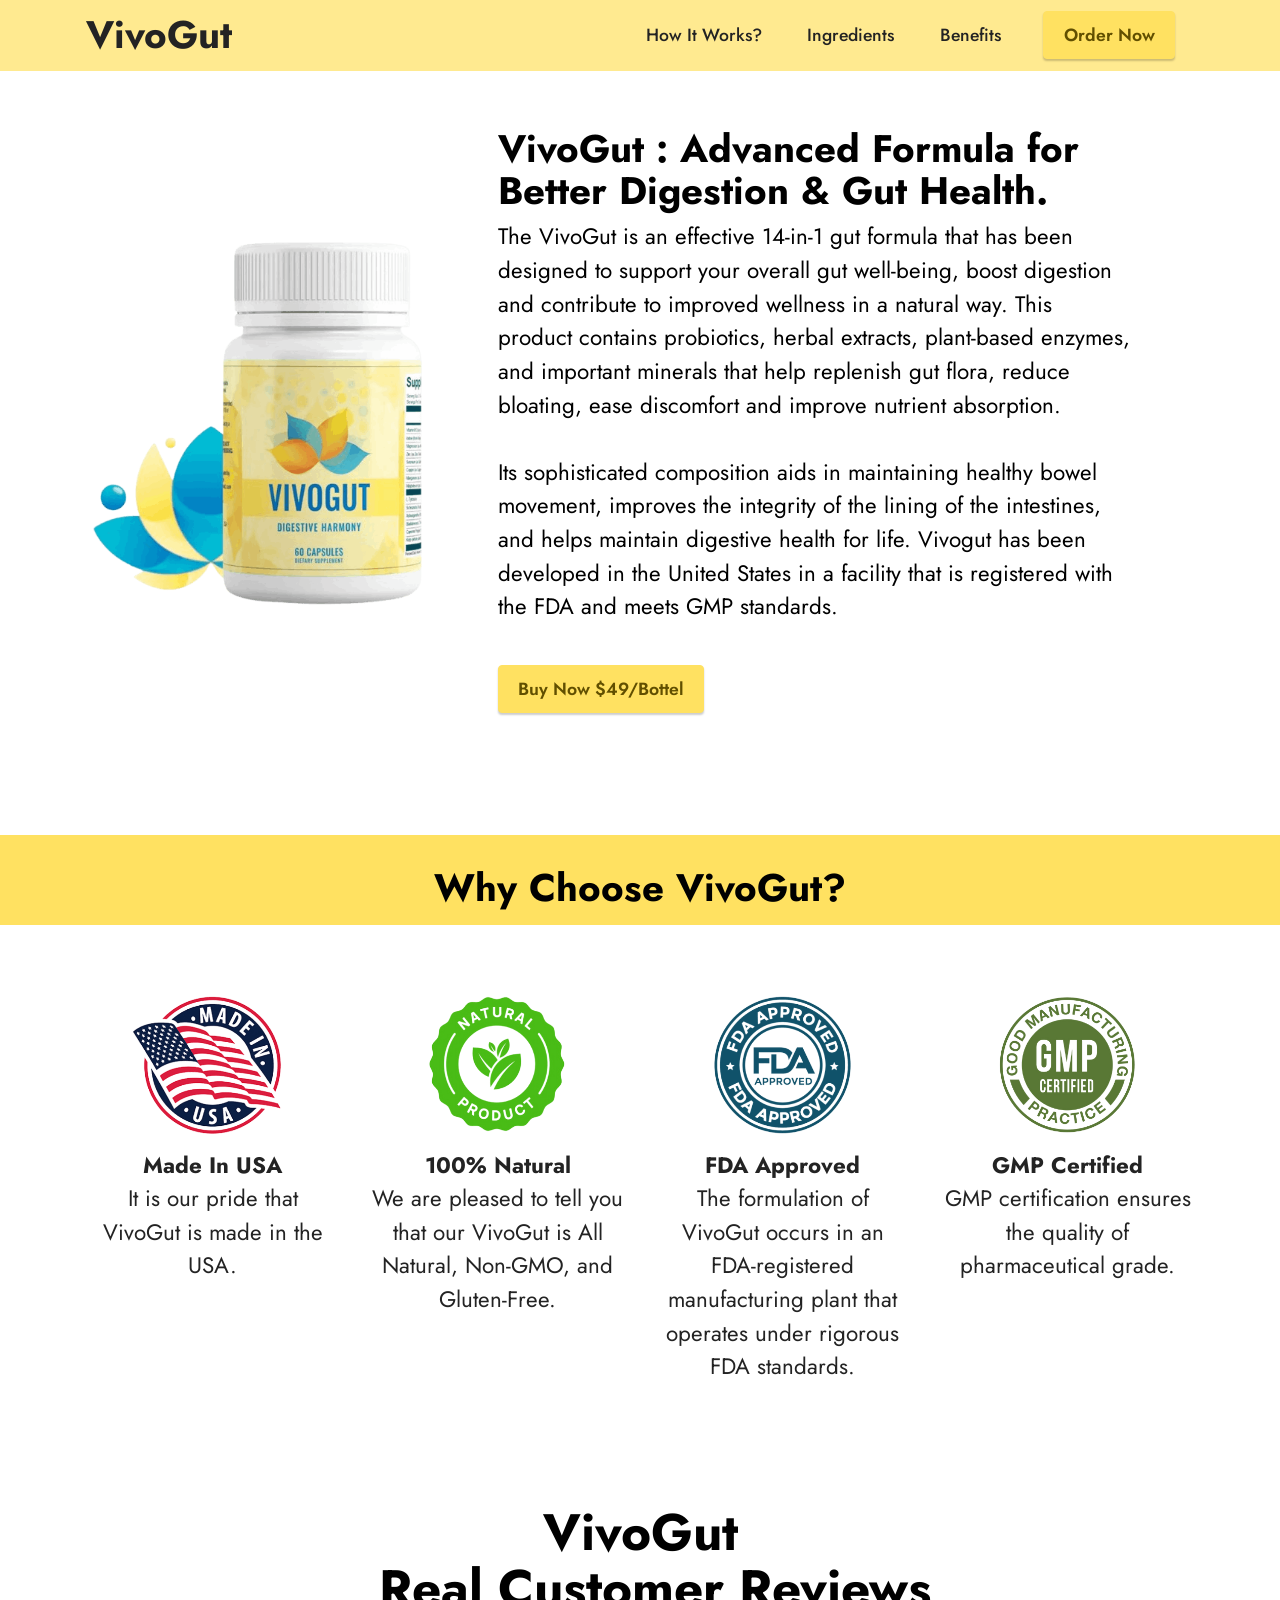
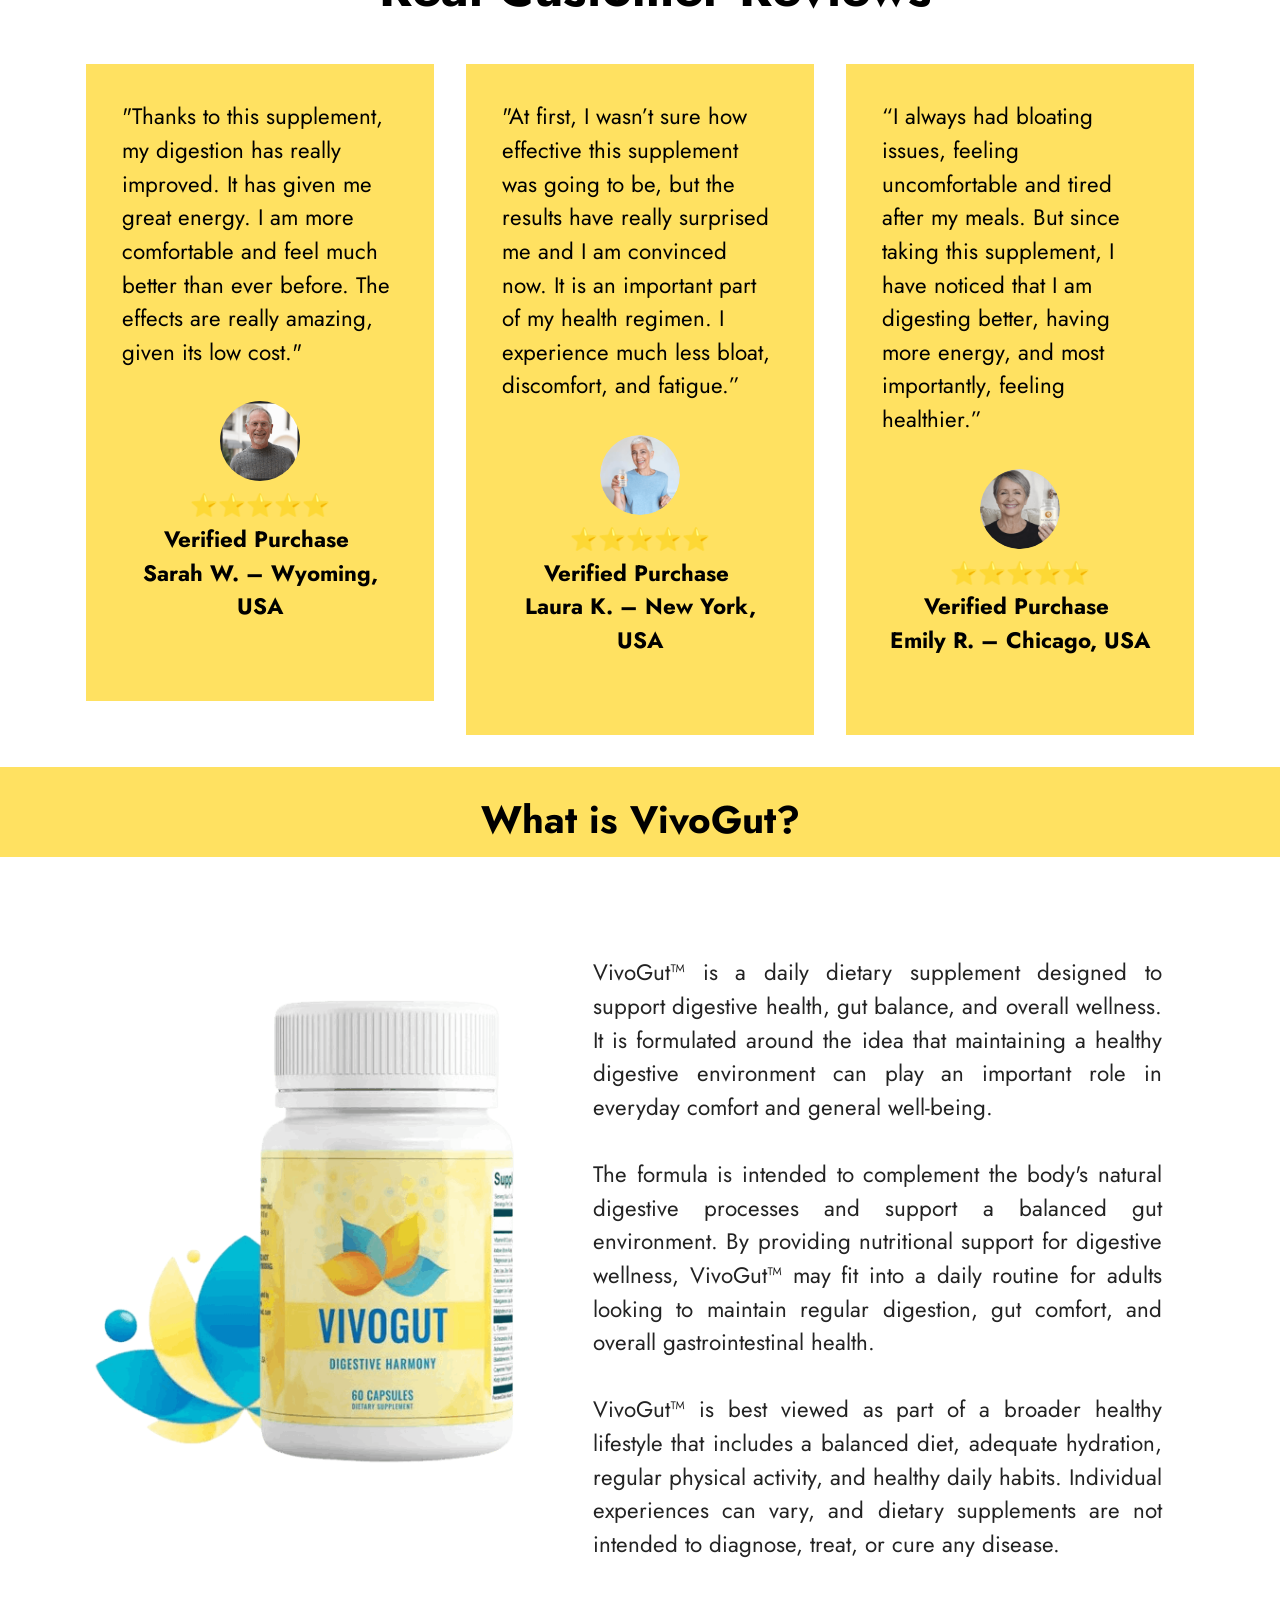
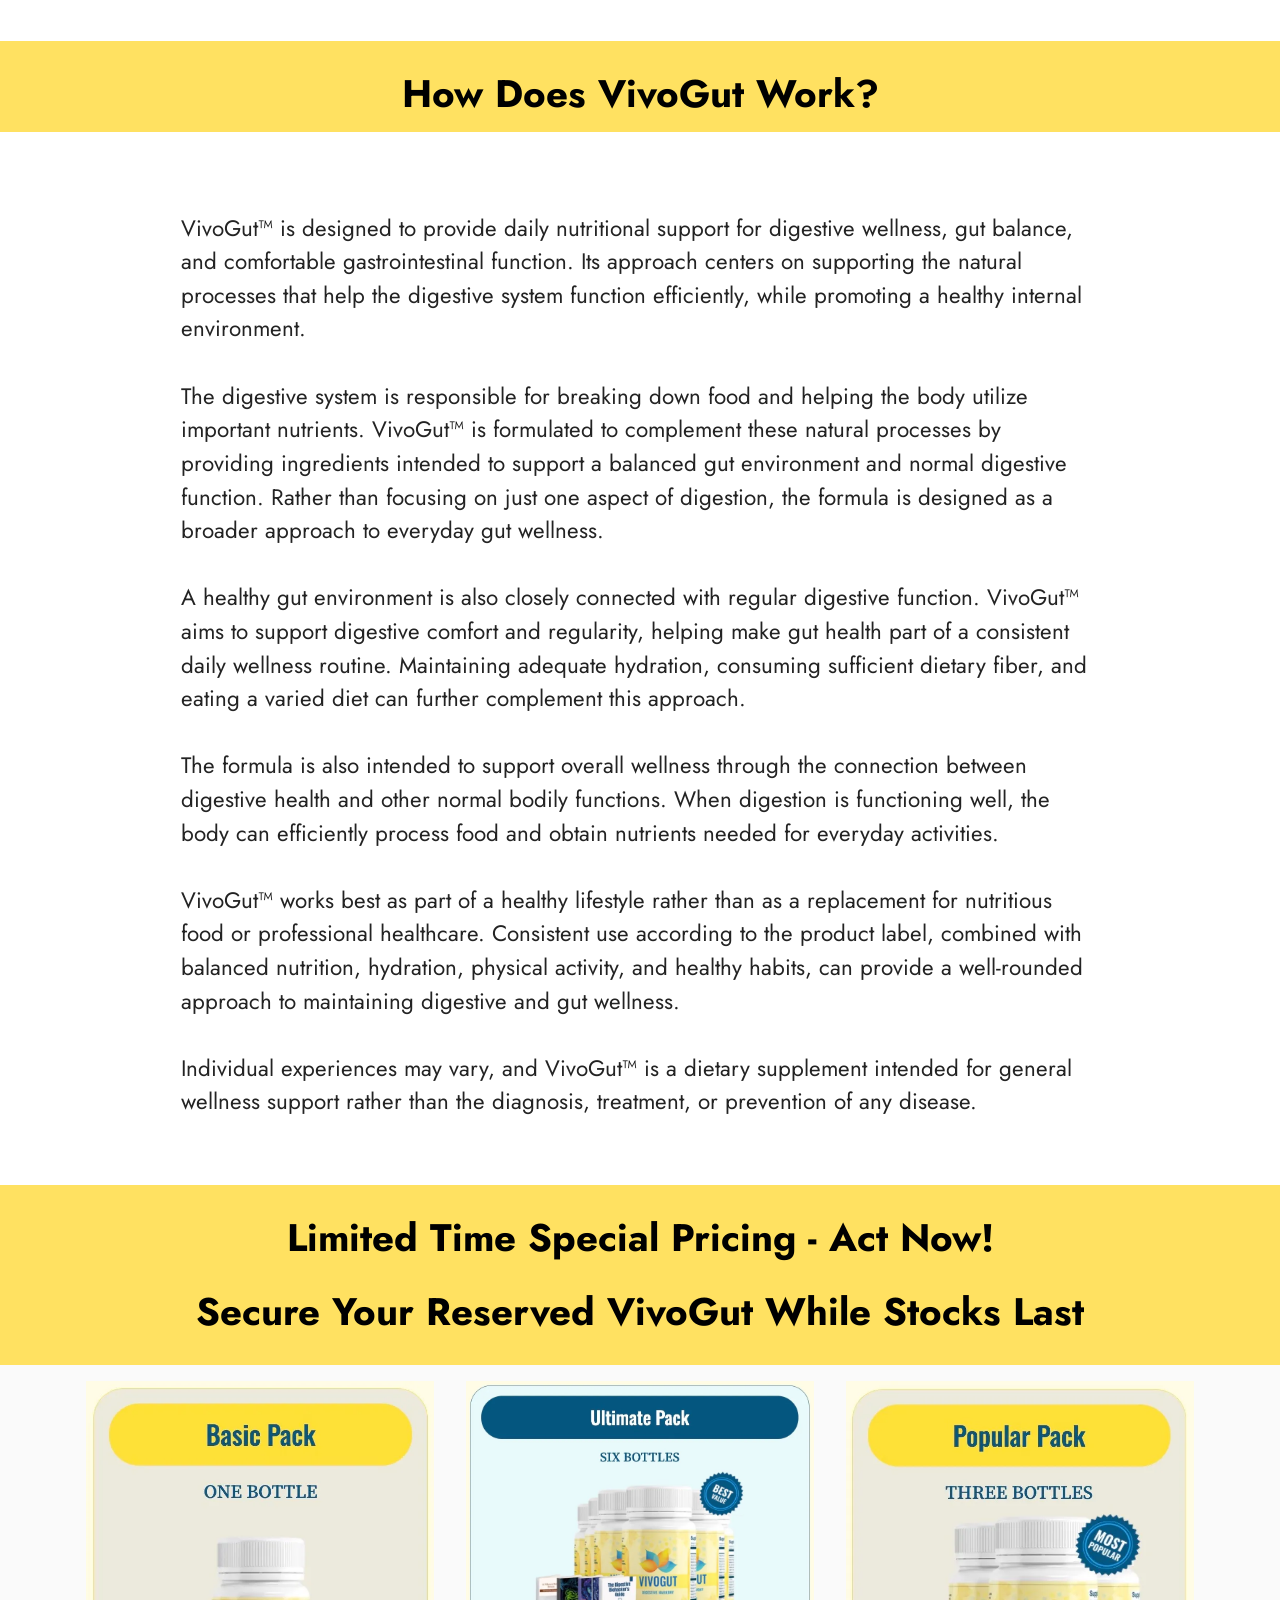
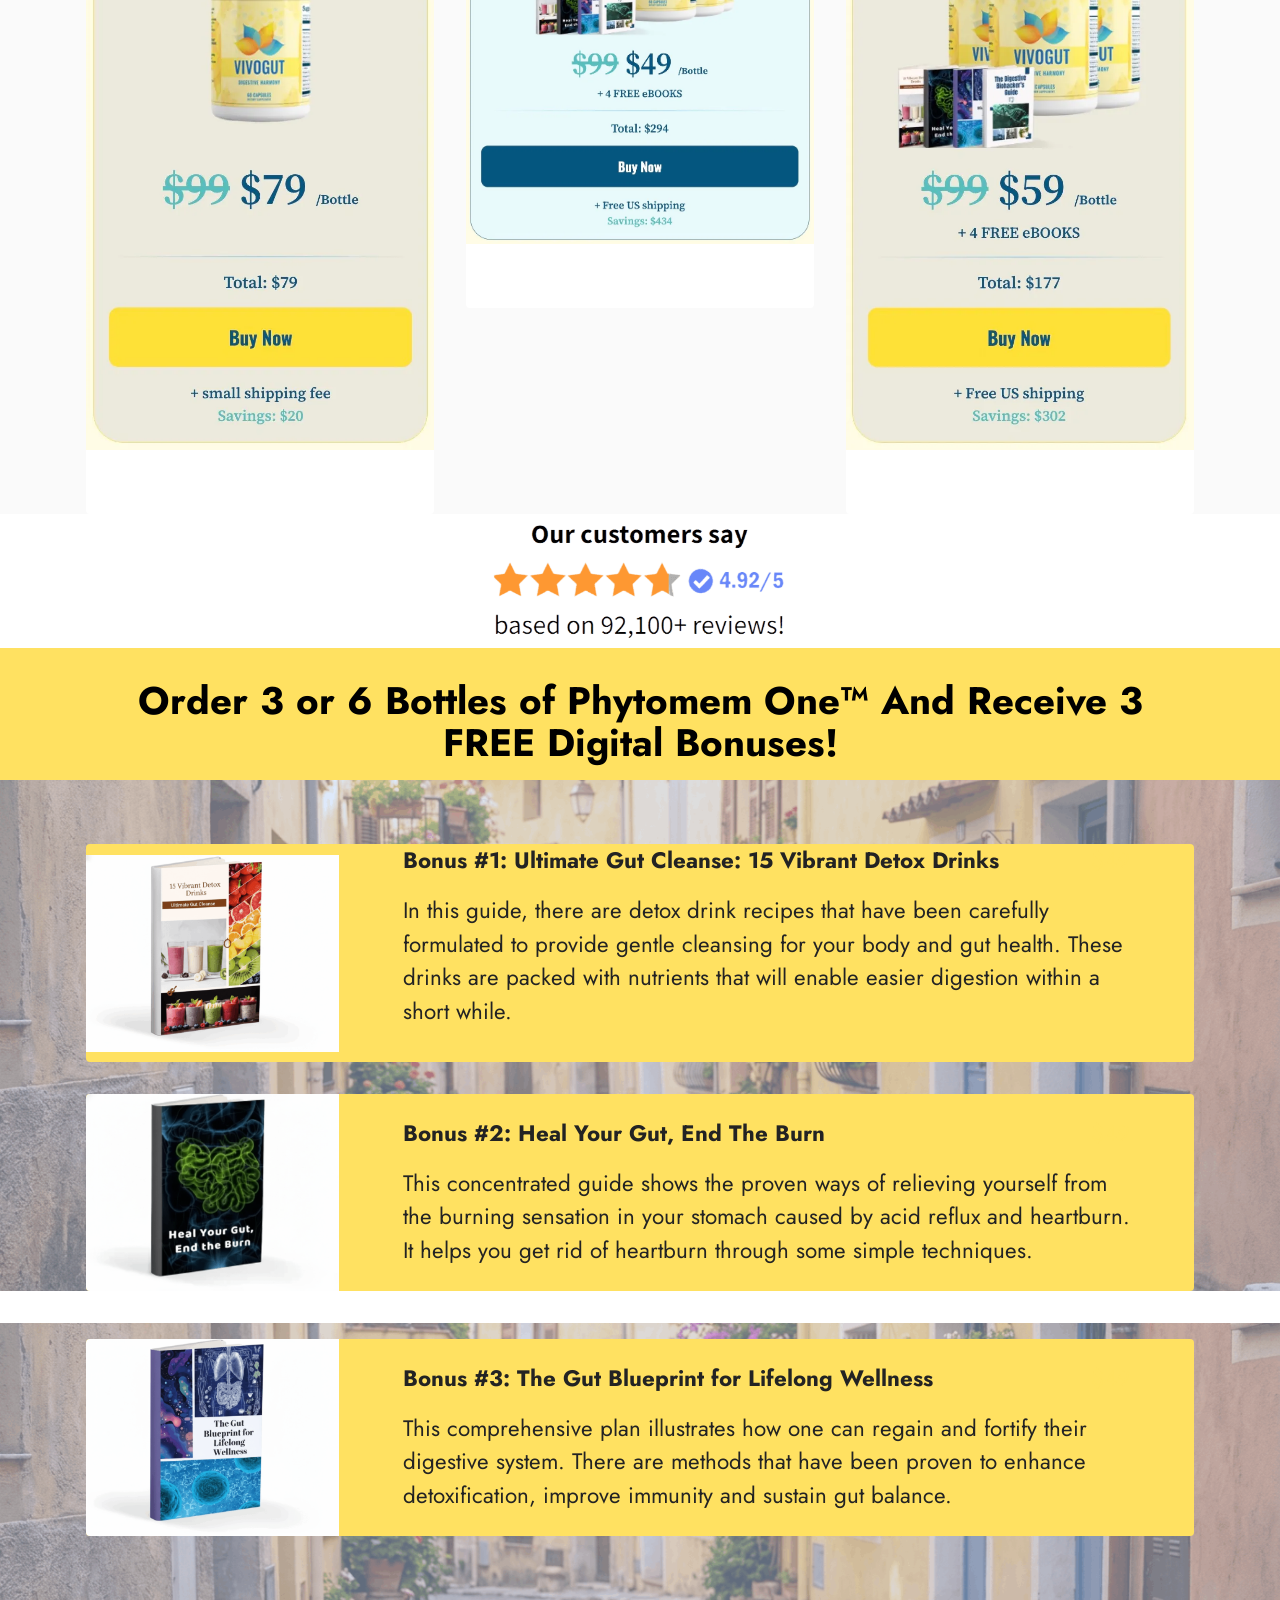
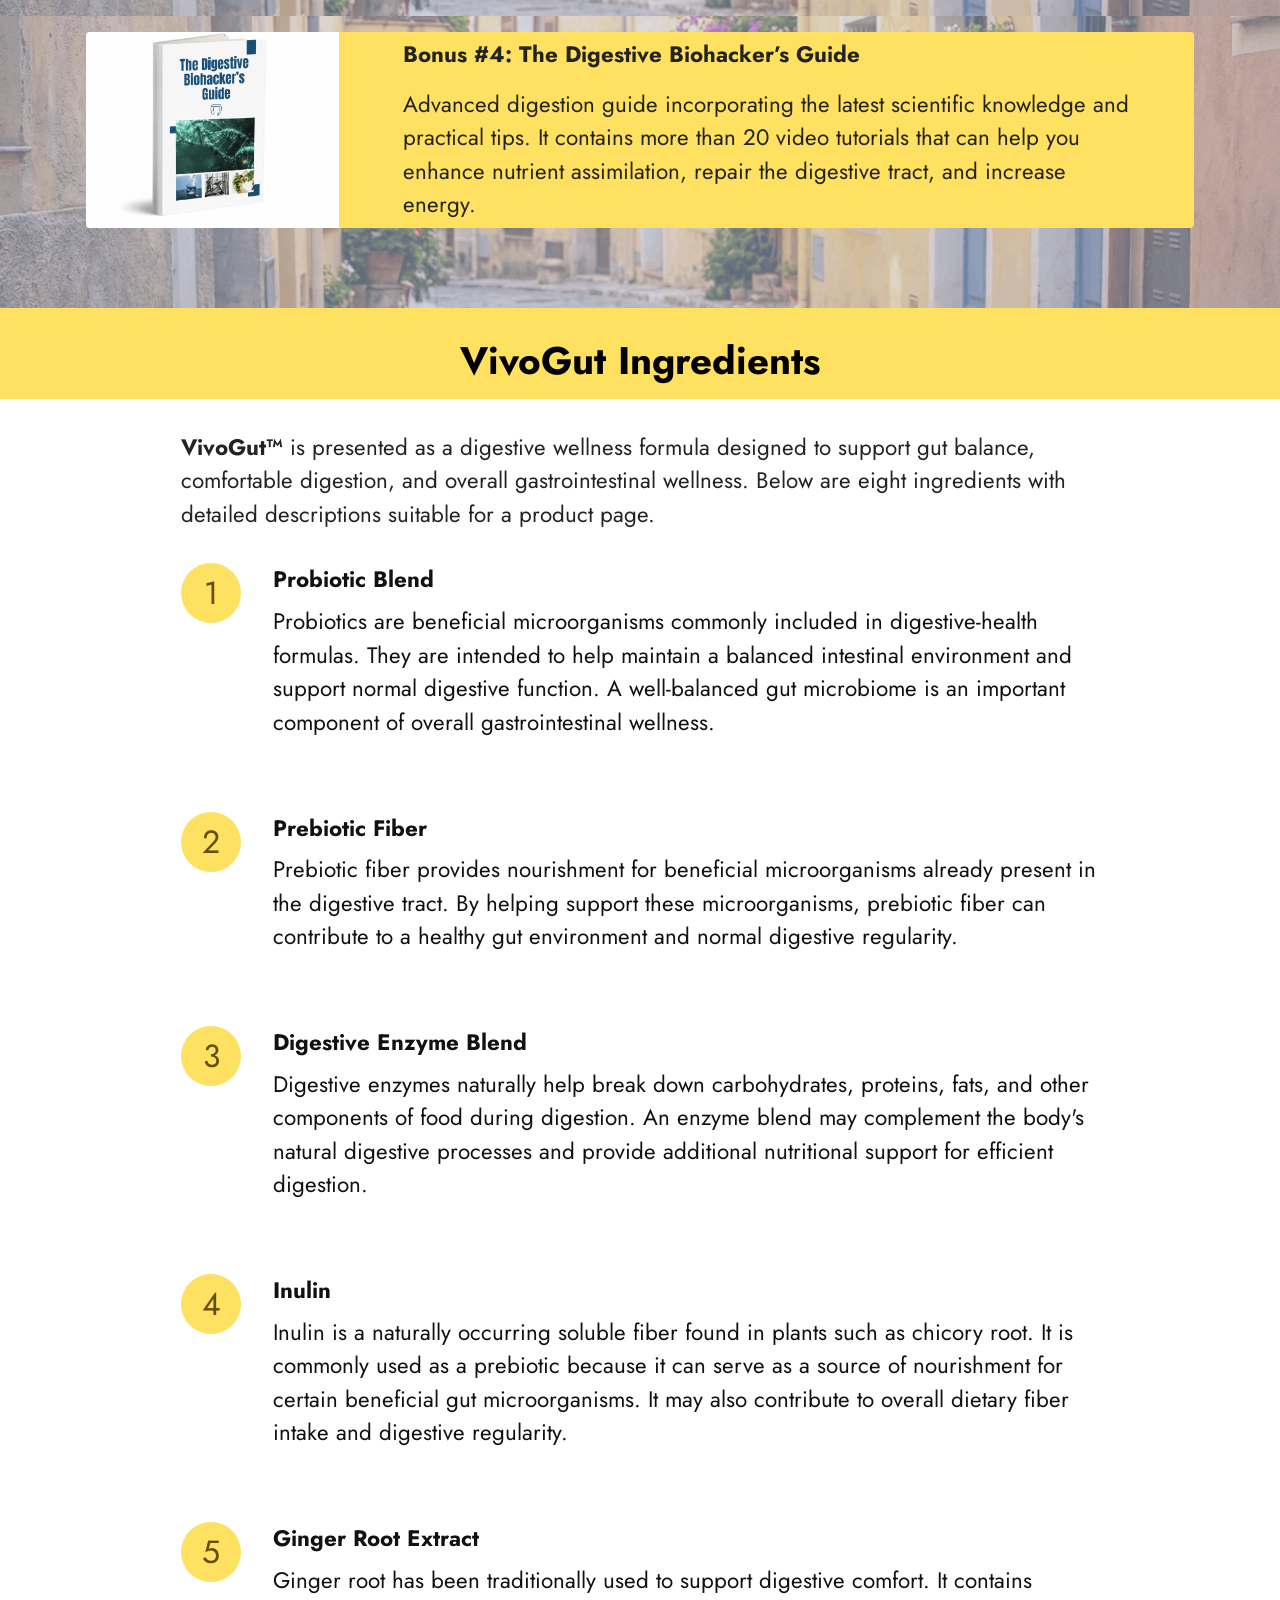
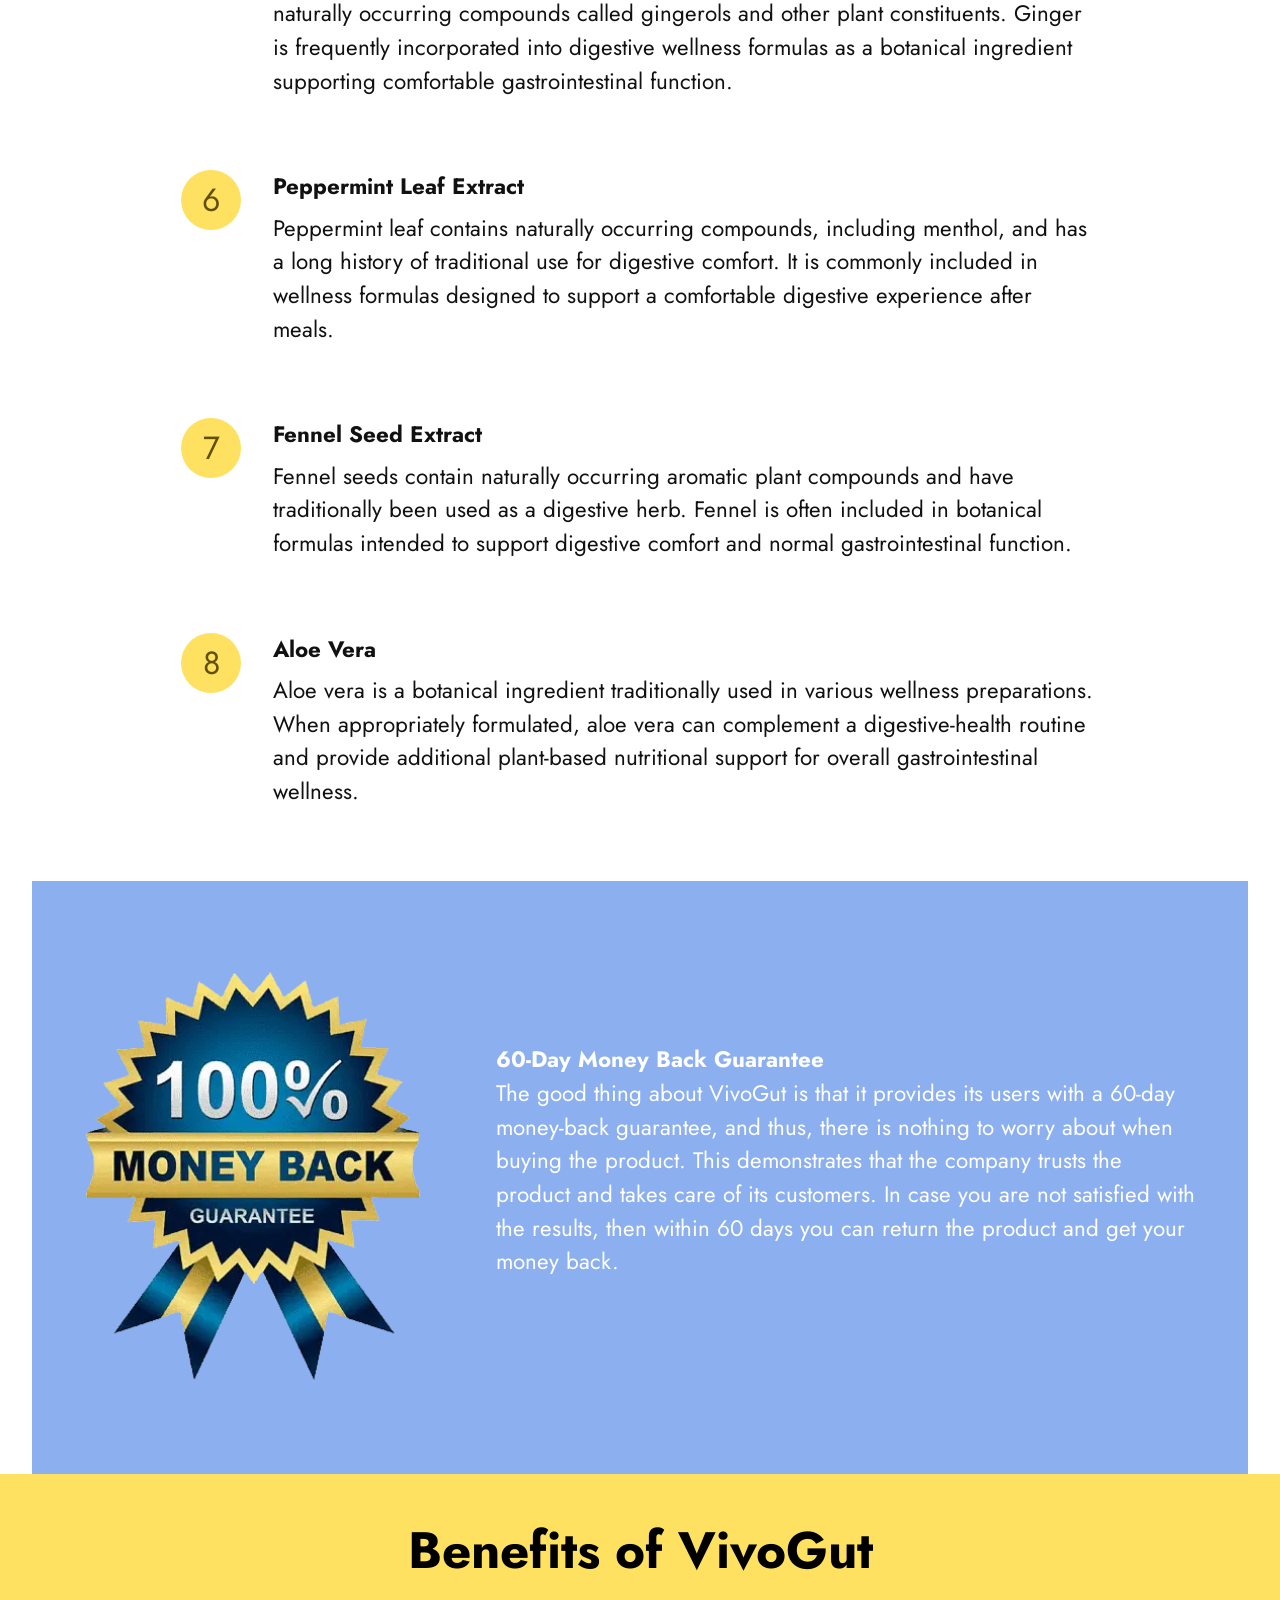
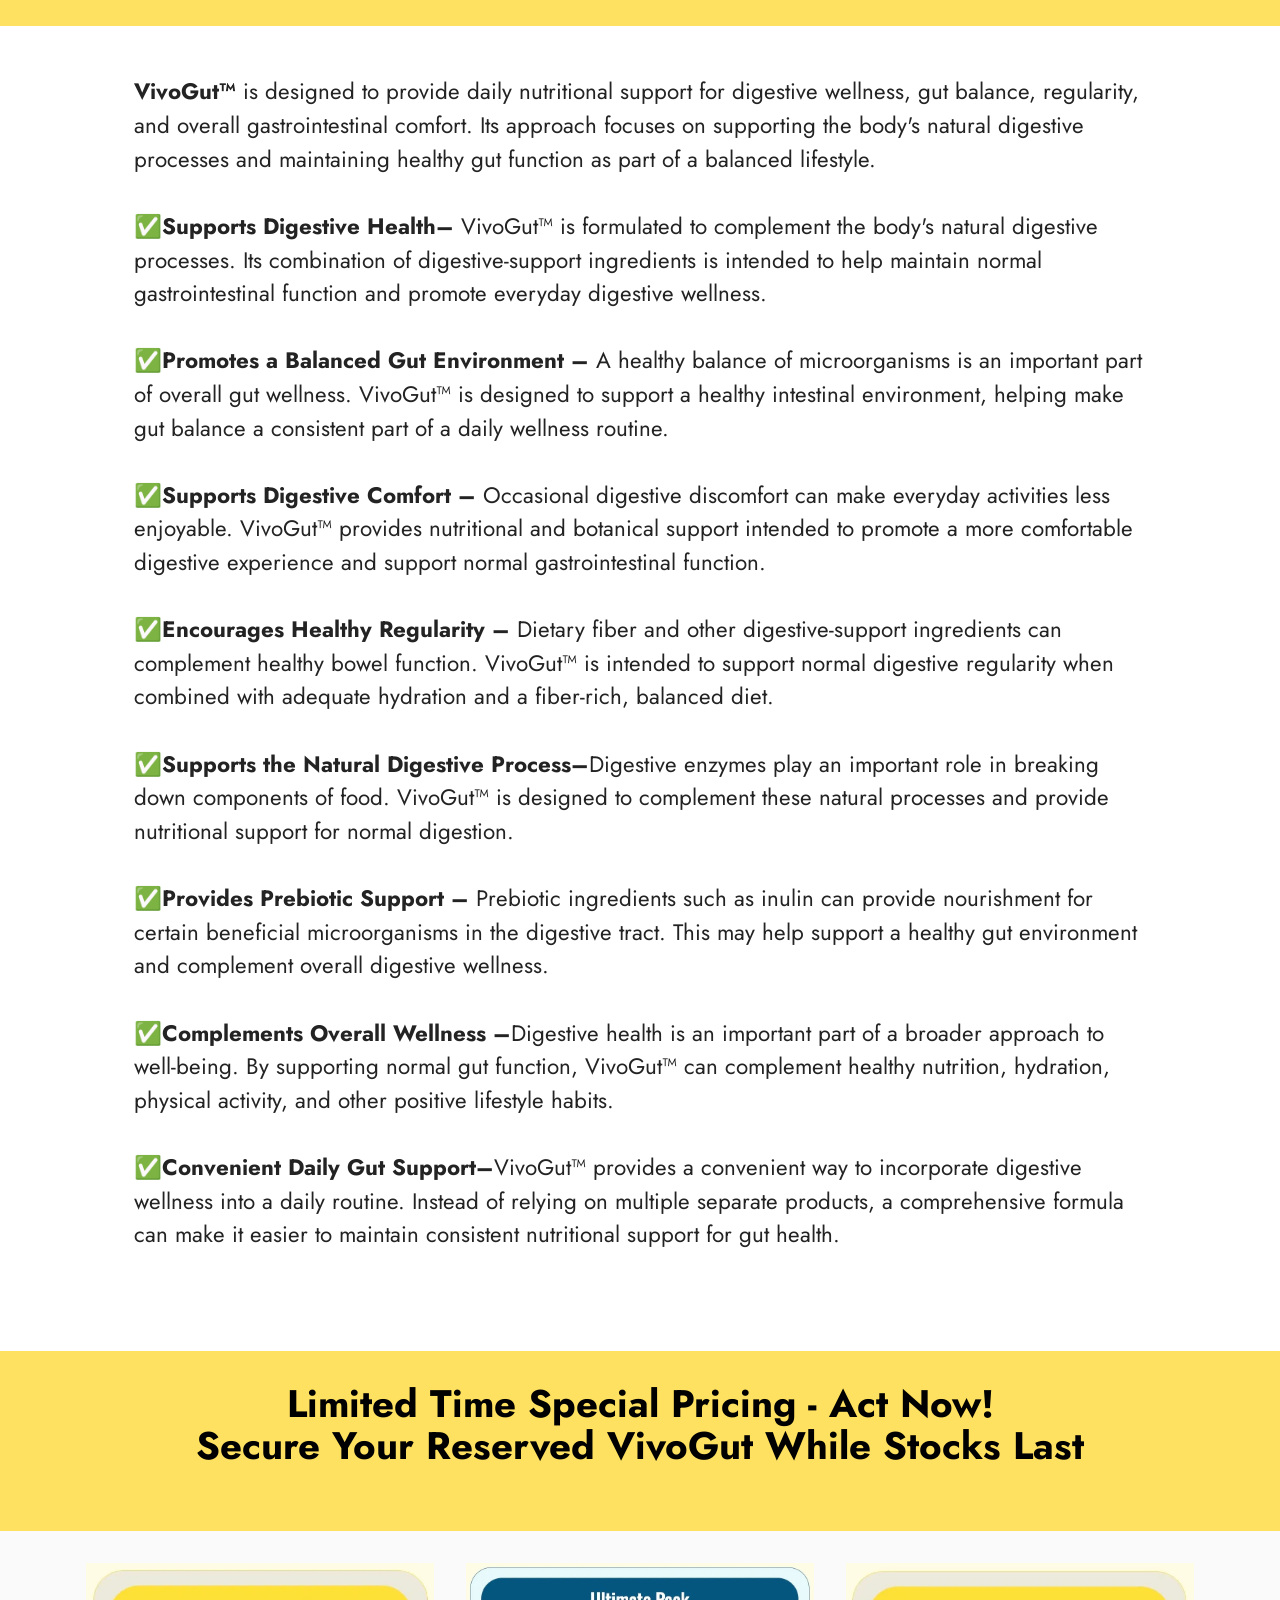
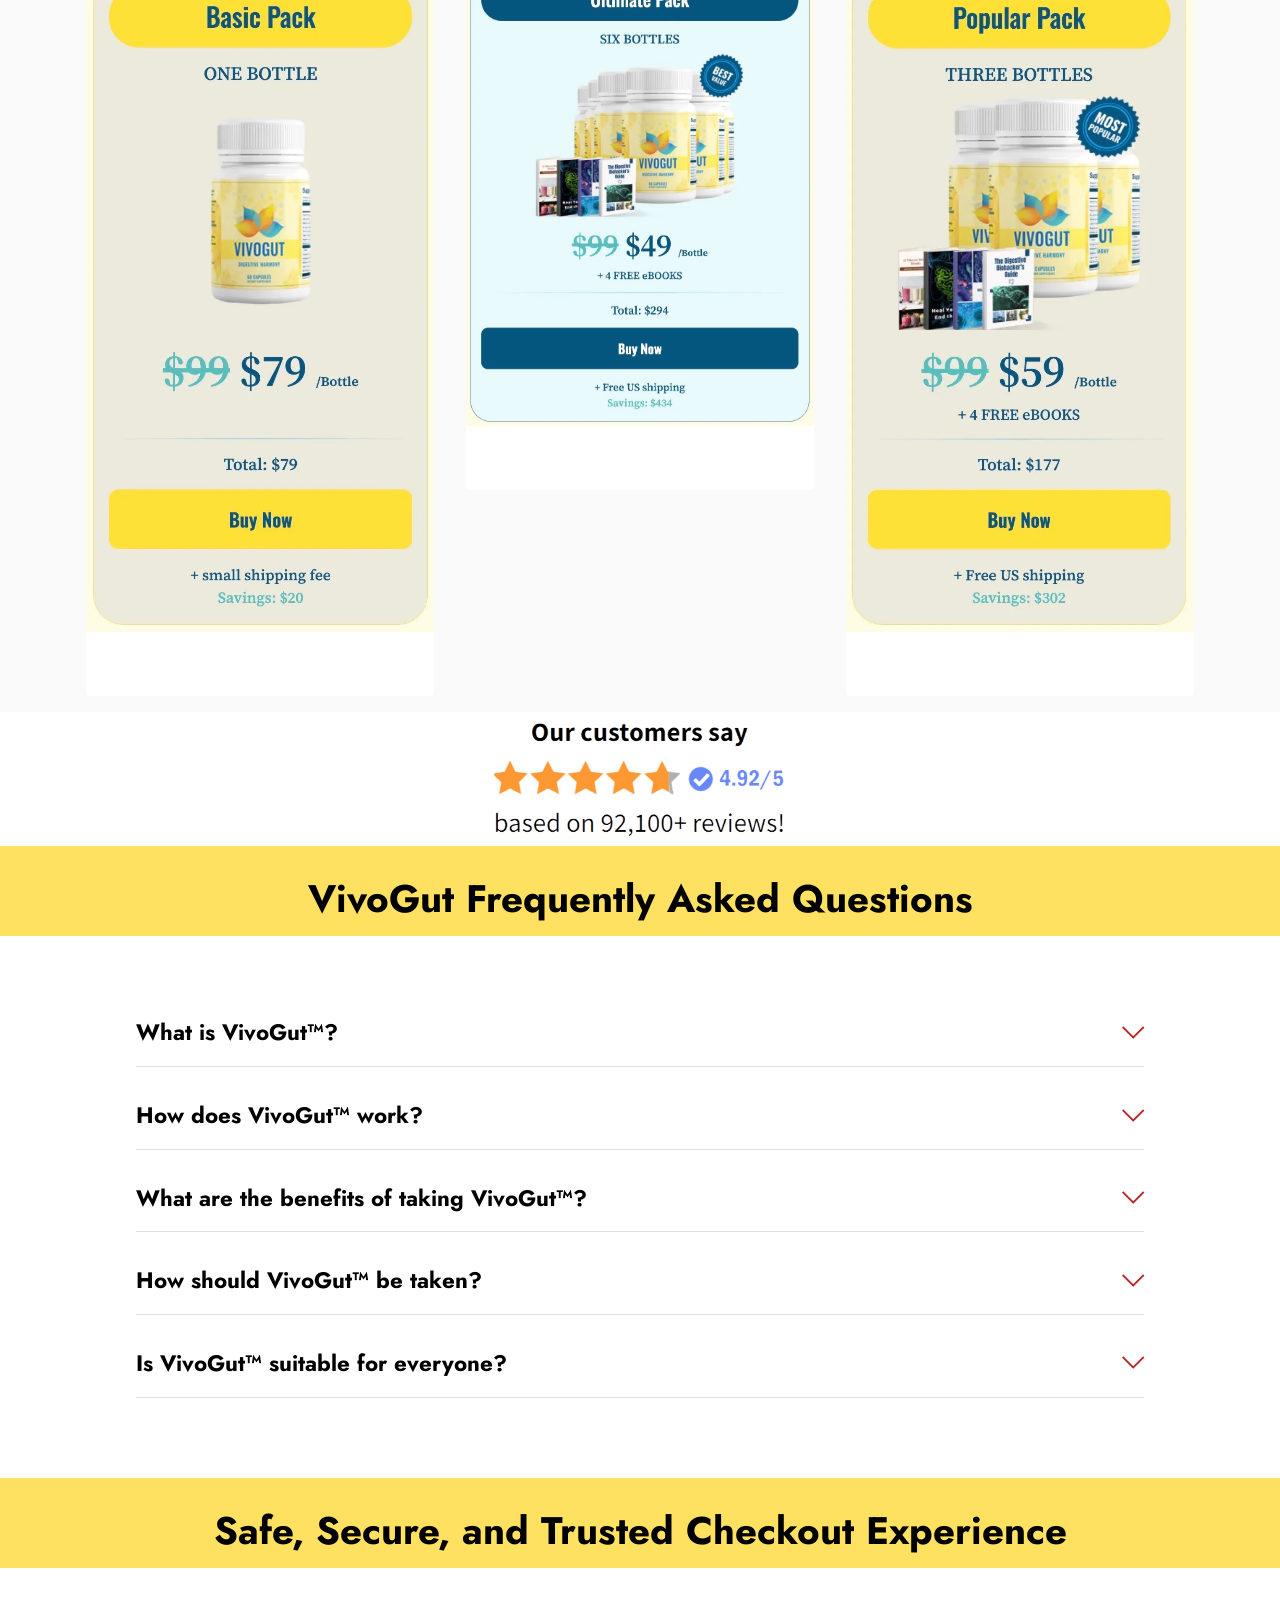
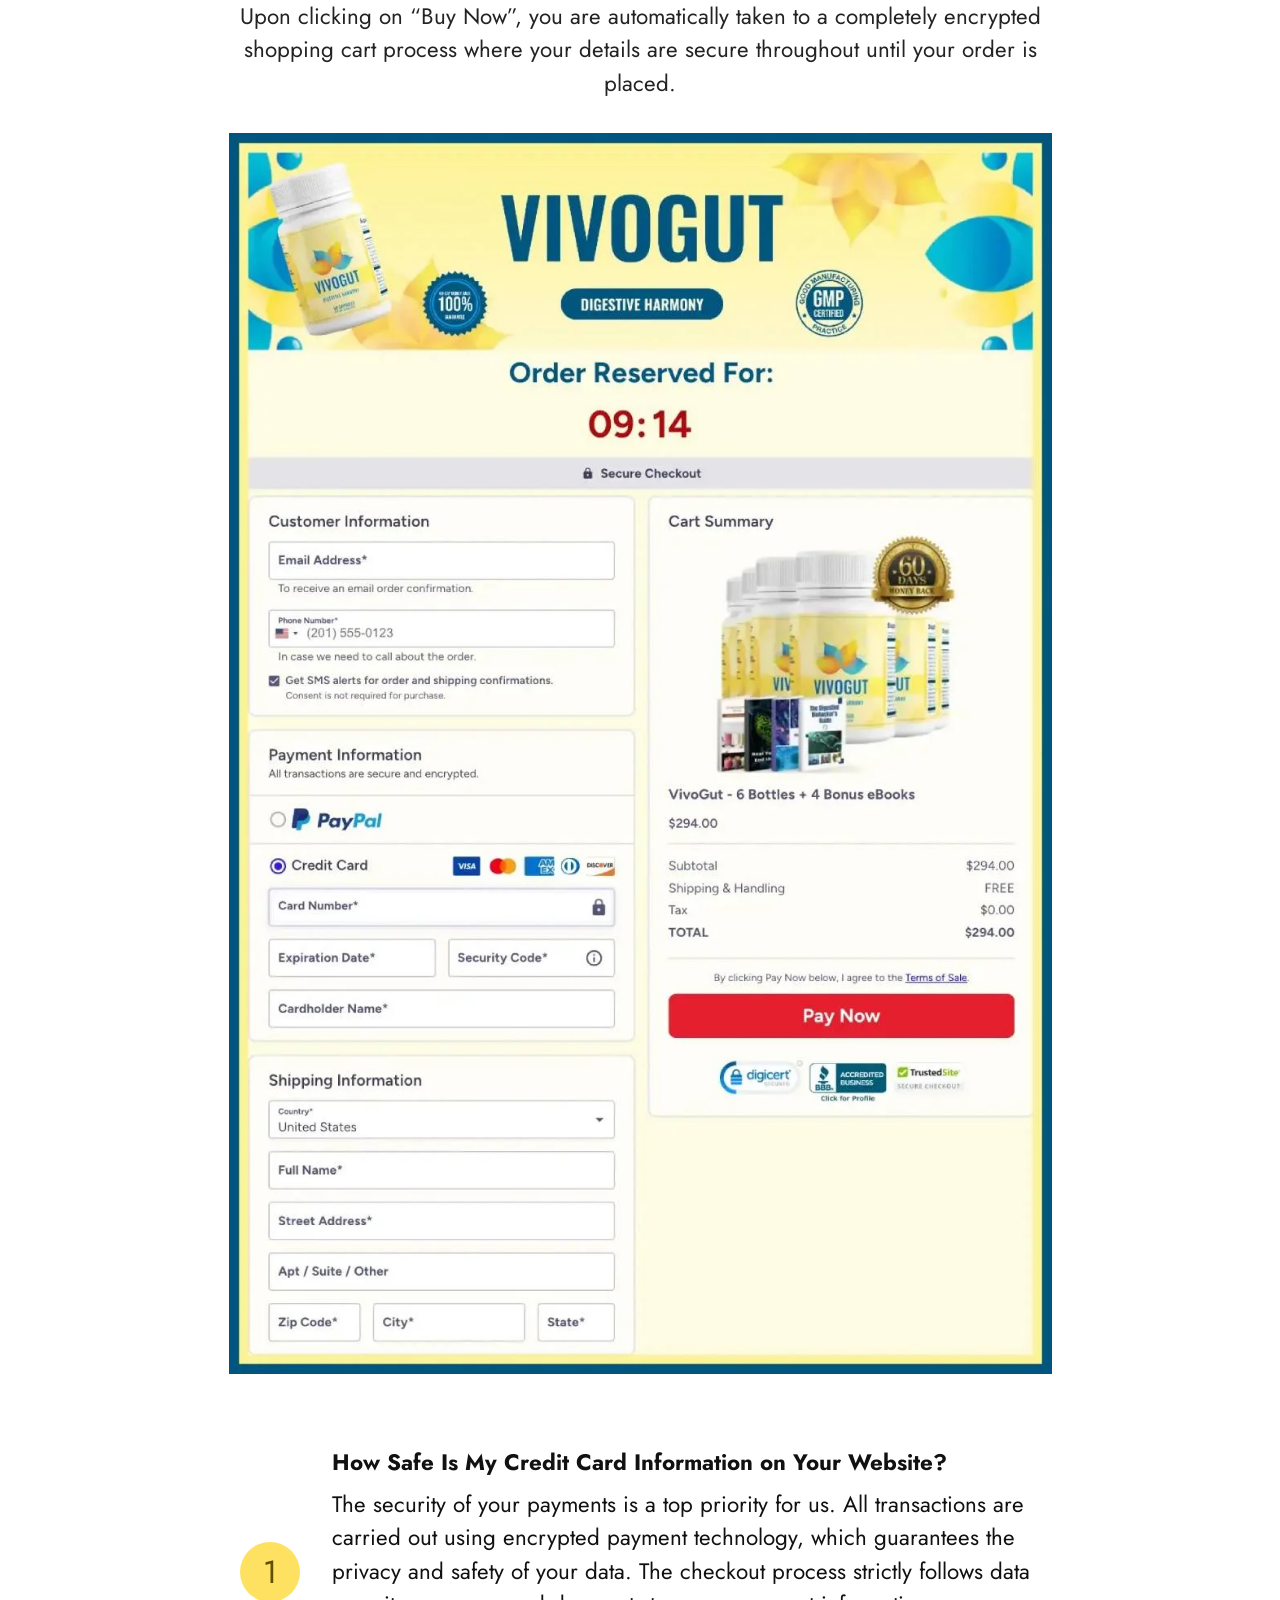
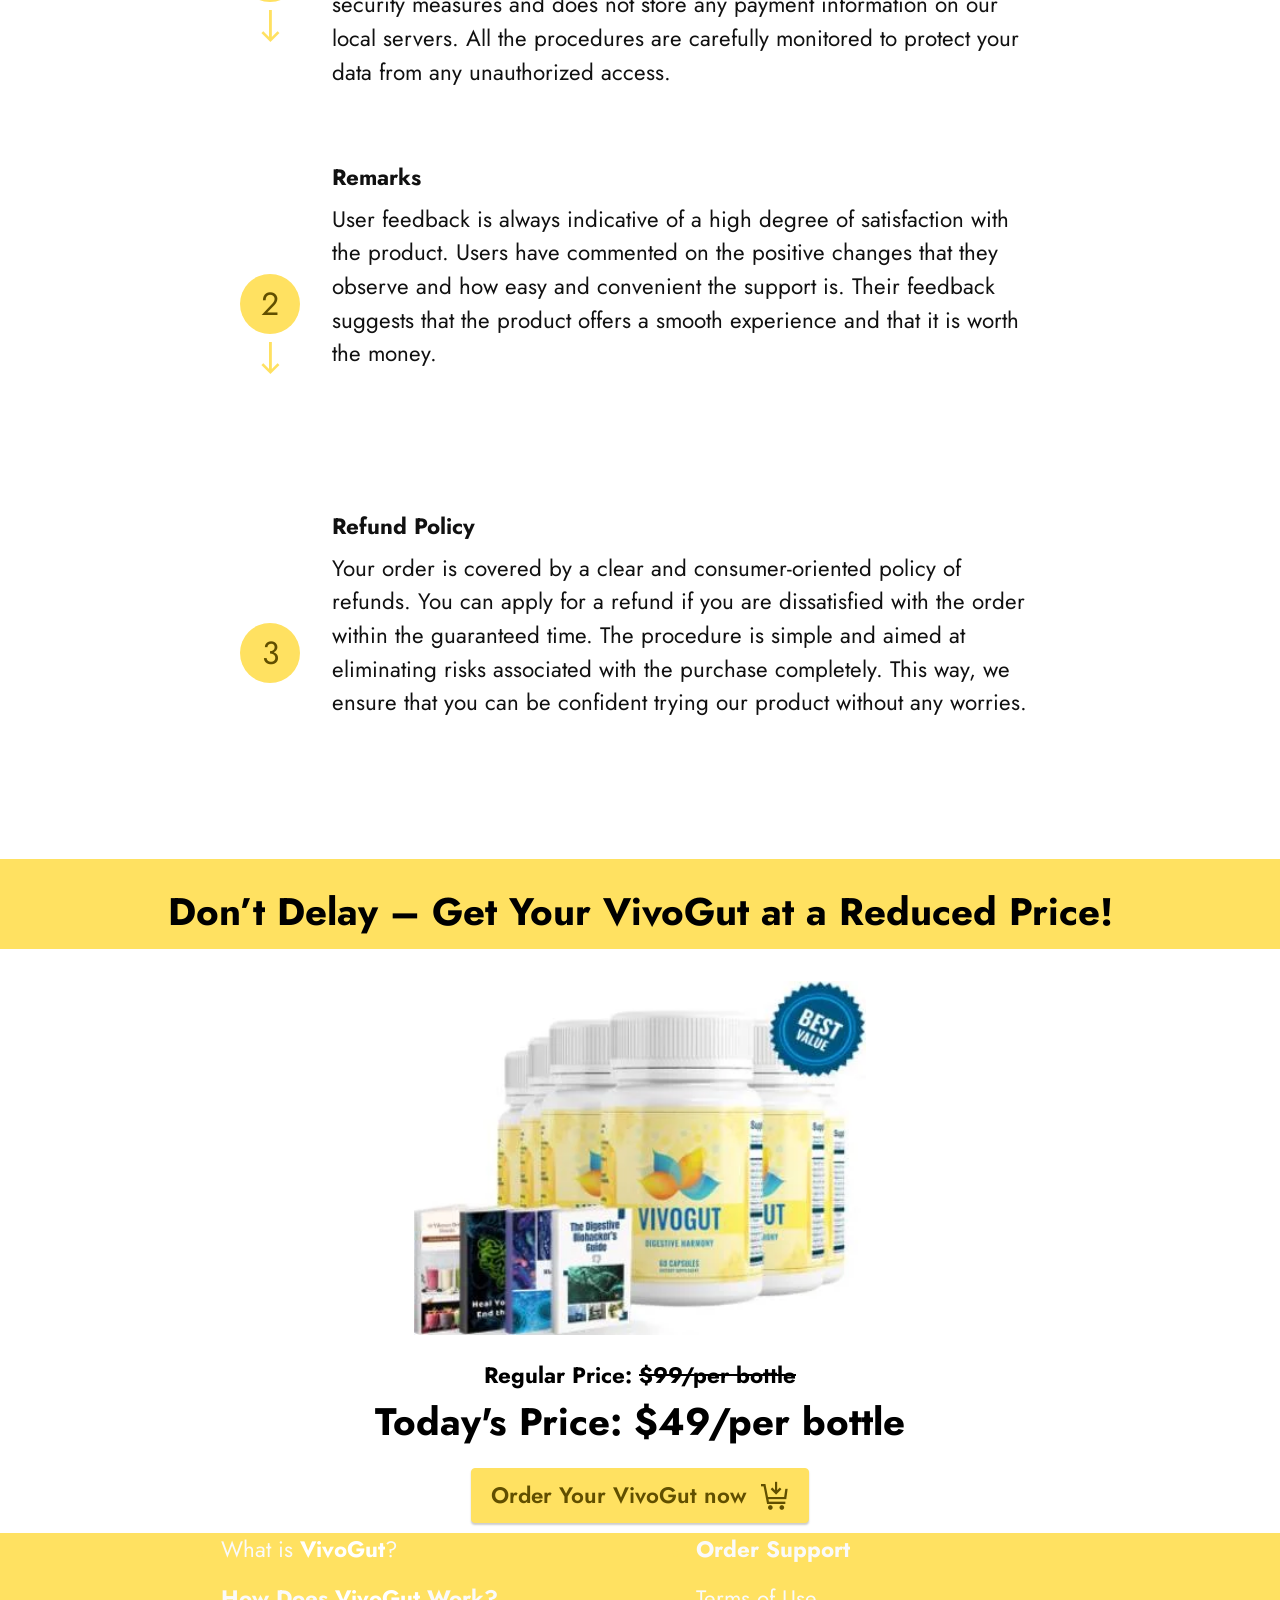
<file: index.html>
<!DOCTYPE html>
<html  lang="en">
<head>
  <!-- Site made with Mobirise Website Builder v6.1.12, https://mobirise.com -->
  <meta charset="UTF-8">
  <meta http-equiv="X-UA-Compatible" content="IE=edge">
  <meta name="generator" content="Mobirise v6.1.12, mobirise.com">
  <meta name="viewport" content="width=device-width, initial-scale=1, minimum-scale=1">
  <link rel="shortcut icon" href="assets/images/67e2b6a33f38fa5479f0890c-removebg-preview-468x533-128x146.png" type="image/x-icon">
  <meta name="description" content="VivoGut™ supports healthy digestion, gut balance, regularity, and daily gastrointestinal wellness with nutritional and botanical ingredients for convenient everyday support.">
    <meta name="msvalidate.01" content="E1C683F4EFB1ADD5ABCEF03F91AA41EB" />
	<meta name="google-site-verification" content="4bTPPsSgGg9mrN9ppGhdz5BRyaK9BWV9diWJw_Lr8Sk" />

  
  <title>VivoGut™ – Advanced Digestive & Gut Health Support</title>
  <link rel="stylesheet" href="assets/web/assets/mobirise-icons2/mobirise2.css">
  <link rel="stylesheet" href="assets/web/assets/mobirise-icons/mobirise-icons.css">
  <link rel="stylesheet" href="assets/bootstrap/css/bootstrap.min.css">
  <link rel="stylesheet" href="assets/dropdown/css/style.css">
  <link rel="stylesheet" href="assets/socicon/css/styles.css">
  <link rel="stylesheet" href="assets/theme/css/style.css">
  <link rel="preload" href="https://fonts.googleapis.com/css?family=Jost:100,200,300,400,500,600,700,800,900,100i,200i,300i,400i,500i,600i,700i,800i,900i&display=swap" as="style" onload="this.onload=null;this.rel='stylesheet'">
  <noscript><link rel="stylesheet" href="https://fonts.googleapis.com/css?family=Jost:100,200,300,400,500,600,700,800,900,100i,200i,300i,400i,500i,600i,700i,800i,900i&display=swap"></noscript>
  <link rel="preload" as="style" href="assets/mobirise/css/mbr-additional.css?v=2Hwc1L"><link rel="stylesheet" href="assets/mobirise/css/mbr-additional.css?v=2Hwc1L" type="text/css">

  
  
</head>
<body>
  
  <section data-bs-version="5.1" class="menu menu2 cid-tB0YZQqaCG" once="menu" id="menu2-0">
    
    <nav class="navbar navbar-dropdown navbar-expand-lg">
        <div class="container">
            <div class="navbar-brand">
                
                <span class="navbar-caption-wrap"><a class="navbar-caption text-black text-primary display-2" href="https://8207c9pqkbqrdm3qur377f7u1f.hop.clickbank.net">VivoGut<br></a></span>
            </div>
            <button class="navbar-toggler" type="button" data-toggle="collapse" data-bs-toggle="collapse" data-target="#navbarSupportedContent" data-bs-target="#navbarSupportedContent" aria-controls="navbarNavAltMarkup" aria-expanded="false" aria-label="Toggle navigation">
                <div class="hamburger">
                    <span></span>
                    <span></span>
                    <span></span>
                    <span></span>
                </div>
            </button>
            <div class="collapse navbar-collapse" id="navbarSupportedContent">
                <ul class="navbar-nav nav-dropdown" data-app-modern-menu="true"><li class="nav-item"><a class="nav-link link text-black display-4" href="index.html#header3-1m">How It Works?</a></li>
                    <li class="nav-item"><a class="nav-link link text-black display-4" href="index.html#features20-x">
                            Ingredients</a></li>
                    <li class="nav-item"><a class="nav-link link text-black display-4" href="index.html#header3-1n">Benefits</a>
                    </li></ul>
                
                <div class="navbar-buttons mbr-section-btn"><a class="btn btn-warning display-4" href="https://8207c9pqkbqrdm3qur377f7u1f.hop.clickbank.net">Order Now</a></div>
            </div>
        </div>
    </nav>
</section>

<section data-bs-version="5.1" class="header3 cid-tB10ubWVri" id="header3-1">

    

    
    

    <div class="align-center container">
        <div class="row justify-content-center">
            <div class="col-12 col-lg-9">
                
                
                
                
            </div>
        </div>
    </div>
</section>

<section data-bs-version="5.1" class="features7 cid-vsFuxaL0VE" id="features7-2c">
    <!---->
    

    
    
    <div class="container">
        <div class="card-wrapper">
            <div class="row align-items-center">
                <div class="col-12 col-lg-4">
                    <div class="image-wrapper">
                        <a href="https://0c18b4gllaoodp09np080-xsef.hop.clickbank.net"><img src="assets/images/67e2b6a33f38fa5479f0890c-removebg-preview-468x533.png" alt="VivoGut"></a>
                    </div>
                </div>
                <div class="col-12 col-lg">
                    <div class="text-box">
                        <h5 class="mbr-title mbr-fonts-style display-2"><strong>VivoGut : Advanced Formula for Better Digestion &amp; Gut Health.</strong></h5>
                        <p class="mbr-text mbr-fonts-style display-7">The VivoGut is an effective 14-in-1 gut formula that has been designed to support your overall gut well-being, boost digestion and contribute to improved wellness in a natural way. This product contains probiotics, herbal extracts, plant-based enzymes, and important minerals that help replenish gut flora, reduce bloating, ease discomfort and improve nutrient absorption.<br><br>Its sophisticated composition aids in maintaining healthy bowel movement, improves the integrity of the lining of the intestines, and helps maintain digestive health for life. Vivogut has been developed in the United States in a facility that is registered with the FDA and meets GMP standards.<br></p>
                        
                        <div class="mbr-section-btn pt-3"><a href="https://8207c9pqkbqrdm3qur377f7u1f.hop.clickbank.net" class="btn btn-warning display-4">Buy Now $49/Bottel</a></div>
                    </div>
                </div>
            </div>
        </div>
    </div>
</section>

<section data-bs-version="5.1" class="header3 cid-vszOKZhpDv" id="header3-27">

    

    
    

    <div class="align-center container">
        <div class="row justify-content-center">
            <div class="col-12 col-lg-12">
                
                <h2 class="mbr-section-subtitle mbr-fonts-style mb-3 display-2"><strong>Why Choose VivoGut</strong><strong style="font-size: 2.4rem;">?</strong></h2>
                
                
            </div>
        </div>
    </div>
</section>

<section data-bs-version="5.1" class="gallery5 mbr-gallery cid-vszOlzmzra" id="gallery5-26">
    

    
    

    <div class="container">
        
        <div class="row mbr-gallery mt-4">
            <div class="col-12 col-md-6 col-lg-3 item gallery-image active">
                <div class="item-wrapper" data-toggle="modal" data-bs-toggle="modal" data-target="#vxcZRa8GPi-modal" data-bs-target="#vxcZRa8GPi-modal">
                    <img class="w-100" src="assets/images/made-in-usa-500x300.png" alt="Made In USA" data-slide-to="0" data-bs-slide-to="0" data-target="#lb-vxcZRa8GPi" data-bs-target="#lb-vxcZRa8GPi">
                    <div class="icon-wrapper">
                        <span class="mobi-mbri mobi-mbri-search mbr-iconfont mbr-iconfont-btn"></span>
                    </div>
                </div>
                <h1 class="mbr-item-subtitle mbr-fonts-style align-center mb-2 mt-2 display-7"><div><strong>Made In USA</strong></div><div>It is our pride that VivoGut is made in the USA.</div><div>
</div></h1>
            </div>
            <div class="col-12 col-md-6 col-lg-3 item gallery-image">
                <div class="item-wrapper" data-toggle="modal" data-bs-toggle="modal" data-target="#vxcZRa8GPi-modal" data-bs-target="#vxcZRa8GPi-modal">
                    <img class="w-100" src="assets/images/natural-product-500x300.png" alt="100% Natural" data-slide-to="1" data-bs-slide-to="1" data-target="#lb-vxcZRa8GPi" data-bs-target="#lb-vxcZRa8GPi">
                    <div class="icon-wrapper">
                        <span class="mobi-mbri mobi-mbri-search mbr-iconfont mbr-iconfont-btn"></span>
                    </div>
                </div>
                <h1 class="mbr-item-subtitle mbr-fonts-style align-center mb-2 mt-2 display-7"><div><span style="font-size: 1.4rem;"><strong>100% Natural</strong></span></div><div>We are pleased to tell you that our VivoGut is All Natural, Non-GMO, and Gluten-Free.</div></h1>
            </div>
            
            <div class="col-12 col-md-6 col-lg-3 item gallery-image">
                <div class="item-wrapper" data-toggle="modal" data-bs-toggle="modal" data-target="#vxcZRa8GPi-modal" data-bs-target="#vxcZRa8GPi-modal">
                    <img class="w-100" src="assets/images/fda-approved-500x300.png" alt="FDA Approved" data-slide-to="2" data-bs-slide-to="2" data-target="#lb-vxcZRa8GPi" data-bs-target="#lb-vxcZRa8GPi">
                    <div class="icon-wrapper">
                        <span class="mobi-mbri mobi-mbri-search mbr-iconfont mbr-iconfont-btn"></span>
                    </div>
                </div>
                <h1 class="mbr-item-subtitle mbr-fonts-style align-center mb-2 mt-2 display-7"><div><strong>FDA Approved</strong></div><div>The formulation of VivoGut occurs in an FDA-registered manufacturing plant that operates under rigorous FDA standards.</div></h1>
            </div><div class="col-12 col-md-6 col-lg-3 item gallery-image">
                <div class="item-wrapper" data-toggle="modal" data-bs-toggle="modal" data-target="#vxcZRa8GPi-modal" data-bs-target="#vxcZRa8GPi-modal">
                    <img class="w-100" src="assets/images/gmp-certified-500x300.png" alt="GMP Certified" data-slide-to="3" data-bs-slide-to="3" data-target="#lb-vxcZRa8GPi" data-bs-target="#lb-vxcZRa8GPi">
                    <div class="icon-wrapper">
                        <span class="mobi-mbri mobi-mbri-search mbr-iconfont mbr-iconfont-btn"></span>
                    </div>
                </div>
                <h1 class="mbr-item-subtitle mbr-fonts-style align-center mb-2 mt-2 display-7"><div><strong>GMP Certified</strong></div><div>GMP certification ensures the quality of pharmaceutical grade.</div><div>
</div></h1>
            </div>
        </div>

        <div class="modal mbr-slider" tabindex="-1" role="dialog" aria-hidden="true" id="vxcZRa8GPi-modal">
            <div class="modal-dialog" role="document">
                <div class="modal-content">
                    <div class="modal-body">
                        <div class="carousel slide" id="lb-vxcZRa8GPi" data-interval="5000" data-bs-interval="5000">
                            <div class="carousel-inner">
                                <div class="carousel-item active">
                                    <img class="d-block w-100" src="assets/images/made-in-usa-500x300.png" alt="Mobirise Website Builder">
                                </div>
                                <div class="carousel-item">
                                    <img class="d-block w-100" src="assets/images/natural-product-500x300.png" alt="Mobirise Website Builder">
                                </div>
                                
                                <div class="carousel-item">
                                    <img class="d-block w-100" src="assets/images/fda-approved-500x300.png" alt="Mobirise Website Builder">
                                </div><div class="carousel-item">
                                    <img class="d-block w-100" src="assets/images/gmp-certified-500x300.png" alt="Mobirise Website Builder">
                                </div>
                            </div>
                            <ol class="carousel-indicators">
                                <li data-slide-to="0" data-bs-slide-to="0" class="active" data-target="#lb-vxcZRa8GPi" data-bs-target="#lb-vxcZRa8GPi"></li>
                                <li data-slide-to="1" data-bs-slide-to="1" data-target="#lb-vxcZRa8GPi" data-bs-target="#lb-vxcZRa8GPi"></li>
                                <li data-slide-to="2" data-bs-slide-to="2" data-target="#lb-vxcZRa8GPi" data-bs-target="#lb-vxcZRa8GPi"></li>
                                <li data-slide-to="3" data-bs-slide-to="3" data-target="#lb-vxcZRa8GPi" data-bs-target="#lb-vxcZRa8GPi"></li>
                            </ol>
                            <a role="button" href="" class="close" data-dismiss="modal" data-bs-dismiss="modal" aria-label="Close">
                            </a>
                            <a class="carousel-control-prev carousel-control" role="button" data-slide="prev" data-bs-slide="prev" href="#lb-vxcZRa8GPi">
                                <span class="mobi-mbri mobi-mbri-arrow-prev" aria-hidden="true"></span>
                                <span class="sr-only visually-hidden">Previous</span>
                            </a>
                            <a class="carousel-control-next carousel-control" role="button" data-slide="next" data-bs-slide="next" href="#lb-vxcZRa8GPi">
                                <span class="mobi-mbri mobi-mbri-arrow-next" aria-hidden="true"></span>
                                <span class="sr-only visually-hidden">Next</span>
                            </a>
                        </div>
                    </div>
                </div>
            </div>
        </div>
    </div>
</section>

<section data-bs-version="5.1" class="people04 cid-vwJ9Uq9fAi" id="people04-2h">
	
	
	<div class="container">
		<div class="row mb-5 justify-content-center">
			<div class="col-12 mb-0 content-head">
				<h3 class="mbr-section-title mbr-fonts-style align-center mb-0 display-1"><div><div><strong style="font-size: 3.2rem;">VivoGut</strong></div></div><div><div><strong style="font-size: 3.2rem;">&nbsp; Real Customer Reviews</strong></div></div></h3>
				
			</div>
		</div>
		<div class="row mbr-masonry" data-masonry="{&quot;percentPosition&quot;: true }">
			
			<div class="item features-without-image col-12 col-md-6 col-lg-4 active">
				<div class="item-wrapper">
					<div class="card-box align-left">
						<p class="card-text mbr-fonts-style display-7">"Thanks to this supplement, my digestion has really improved. It has given me great energy. I am more comfortable and feel much better than ever before. The effects are really amazing, given its low cost."<br>
						</p>
						<div class="img-wrapper mt-4 mb-2">
							<img src="assets/images/testimonial-face3-1-288x288.webp" data-slide-to="1" data-bs-slide-to="1" alt="Robert T. — Austin, TX">
						</div>
						<h5 class="card-title mbr-fonts-style display-7"><strong>⭐⭐⭐⭐⭐</strong><br><strong>Verified Purchase&nbsp;</strong><br><div><strong>Sarah W. – Wyoming, USA
</strong></div><div><strong><br></strong></div></h5>
					</div>
				</div>
			</div>
			
			
			<div class="item features-without-image col-12 col-md-6 col-lg-4">
				<div class="item-wrapper">
					<div class="card-box align-left">
						<p class="card-text mbr-fonts-style display-7">"At first, I wasn’t sure how effective this supplement was going to be, but the results have really surprised me and I am convinced now. It is an important part of my health regimen. I experience much less bloat, discomfort, and fatigue.”<br>
						</p>
						<div class="img-wrapper mt-4 mb-2">
							<img src="assets/images/review3-420x420.webp" data-slide-to="1" data-bs-slide-to="1" alt="Melissa M. — Columbus, OH">
						</div>
						<h5 class="card-title mbr-fonts-style display-7"><strong>⭐⭐⭐⭐⭐</strong><br><strong>Verified Purchase&nbsp;</strong><br><div><strong>Laura K. – New York, USA
</strong></div><div><strong><br></strong></div></h5>
					</div>
				</div>
			</div><div class="item features-without-image col-12 col-md-6 col-lg-4">
				<div class="item-wrapper">
					<div class="card-box align-left">
						<p class="card-text mbr-fonts-style display-7">“I always had bloating issues, feeling uncomfortable and tired after my meals. But since taking this supplement, I have noticed that I am digesting better, having more energy, and most importantly, feeling healthier.”<br>
						</p>
						<div class="img-wrapper mt-4 mb-2">
							<img src="assets/images/review2-420x420.webp" data-slide-to="2" data-bs-slide-to="2" alt="Elizabeth R. — Tampa, FL">
						</div>
						<h5 class="card-title mbr-fonts-style display-7">
							<strong>⭐⭐⭐⭐⭐</strong><br><strong>Verified Purchase&nbsp;</strong><br><strong>
</strong>
						<div><strong>Emily R. – Chicago, USA
</strong></div><div><strong><br></strong></div><div><strong>
</strong></div><div><strong>
</strong></div><div><strong>
</strong></div><div><strong>
</strong></div></h5>
					</div>
				</div>
			</div>
			
		</div>
	</div>
</section>

<section data-bs-version="5.1" class="header3 cid-tB83YwBUMj" id="header3-1l">

    

    
    

    <div class="align-center container">
        <div class="row justify-content-center">
            <div class="col-12 col-lg-12">
                
                <h2 class="mbr-section-subtitle mbr-fonts-style mb-3 display-2"><strong>What is VivoGut</strong><strong style="font-size: 2.4rem;">?</strong></h2>
                
                
            </div>
        </div>
    </div>
</section>

<section data-bs-version="5.1" class="header11 cid-tB1vWdJbT6" id="header11-a">

    

    
    

    <div class="container">
        <div class="row justify-content-center">
            <div class="col-12 col-md-5 image-wrapper">
                <a href="https://8207c9pqkbqrdm3qur377f7u1f.hop.clickbank.net"><img class="w-100" src="assets/images/67e2b6a33f38fa5479f0890c-removebg-preview-468x533.png" alt="VivoGut"></a>
            </div>
            <div class="col-12 col-md">
                <div class="text-wrapper text-center">
                    
                    <p class="mbr-text mbr-fonts-style display-7"><br><br>VivoGut™ is a daily dietary supplement designed to support digestive health, gut balance, and overall wellness. It is formulated around the idea that maintaining a healthy digestive environment can play an important role in everyday comfort and general well-being.<br><br>The formula is intended to complement the body's natural digestive processes and support a balanced gut environment. By providing nutritional support for digestive wellness, VivoGut™ may fit into a daily routine for adults looking to maintain regular digestion, gut comfort, and overall gastrointestinal health.<br><br>VivoGut™ is best viewed as part of a broader healthy lifestyle that includes a balanced diet, adequate hydration, regular physical activity, and healthy daily habits. Individual experiences can vary, and dietary supplements are not intended to diagnose, treat, or cure any disease.<br></p>
                    
                </div>
            </div>
        </div>
    </div>
</section>

<section data-bs-version="5.1" class="header3 cid-tB85bPoWQz" id="header3-1m">

    

    
    

    <div class="align-center container">
        <div class="row justify-content-center">
            <div class="col-12 col-lg-12">
                
                <h2 class="mbr-section-subtitle mbr-fonts-style mb-3 display-2"><strong>How Does VivoGut</strong><strong style="font-size: 2.4rem;">&nbsp;Work?</strong></h2>
                
                
            </div>
        </div>
    </div>
</section>

<section data-bs-version="5.1" class="content4 cid-tB1xoWzrbk" id="content4-d">
    

    
    
    <div class="container">
        <div class="row justify-content-center">
            <div class="title col-md-12 col-lg-10">
                
                <h4 class="mbr-section-subtitle align-center mbr-fonts-style mb-4 display-7"><div>VivoGut™ is designed to provide daily nutritional support for digestive wellness, gut balance, and comfortable gastrointestinal function. Its approach centers on supporting the natural processes that help the digestive system function efficiently, while promoting a healthy internal environment.</div><div><br></div><div>
<div>
</div><div>
</div><div>
</div><div>
</div><div>
</div><div>
</div><div>The digestive system is responsible for breaking down food and helping the body utilize important nutrients. VivoGut™ is formulated to complement these natural processes by providing ingredients intended to support a balanced gut environment and normal digestive function. Rather than focusing on just one aspect of digestion, the formula is designed as a broader approach to everyday gut wellness.</div></div><div><div><br></div></div><div><div>A healthy gut environment is also closely connected with regular digestive function. VivoGut™ aims to support digestive comfort and regularity, helping make gut health part of a consistent daily wellness routine. Maintaining adequate hydration, consuming sufficient dietary fiber, and eating a varied diet can further complement this approach.</div></div><div><div><br></div></div><div><div>The formula is also intended to support overall wellness through the connection between digestive health and other normal bodily functions. When digestion is functioning well, the body can efficiently process food and obtain nutrients needed for everyday activities.</div></div><div><div><br></div></div><div><div>VivoGut™ works best as part of a healthy lifestyle rather than as a replacement for nutritious food or professional healthcare. Consistent use according to the product label, combined with balanced nutrition, hydration, physical activity, and healthy habits, can provide a well-rounded approach to maintaining digestive and gut wellness.</div></div><br><div><div>Individual experiences may vary, and VivoGut™ is a dietary supplement intended for general wellness support rather than the diagnosis, treatment, or prevention of any disease.</div></div><div><div><br></div></div><div><div>
</div><div>
</div></div></h4>
                
            </div>
        </div>
    </div>
</section>

<section data-bs-version="5.1" class="content4 cid-tB1yuhcVVi" id="content4-g">
    

    
    
    <div class="container">
        <div class="row justify-content-center">
            <div class="title col-md-12 col-lg-10">
                <h3 class="mbr-section-title mbr-fonts-style align-center mb-4 display-2"><strong>Limited Time Special Pricing - Act Now!</strong></h3>
                <h4 class="mbr-section-subtitle align-center mbr-fonts-style mb-4 display-2"><strong>Secure Your Reserved VivoGut</strong><strong style="font-size: 2.4rem;">&nbsp;While Stocks Last</strong></h4>
                
            </div>
        </div>
    </div>
</section>

<section data-bs-version="5.1" class="team1 cid-tB1z7NONXX" id="team1-h">
    

    
    
    <div class="container">
        <div class="row justify-content-center">
            
            <div class="col-sm-6 col-lg-4">
                <div class="card-wrap">
                    <div class="image-wrap">
                        <a href="https://8207c9pqkbqrdm3qur377f7u1f.hop.clickbank.net"><img src="assets/images/67e2fd3d625f83cde0d02841.webp" alt="VivoGut  2 Bottle"></a>
                    </div>
                    <div class="content-wrap">
                        
                        
                        
                        
                        
                    </div>
                </div>
            </div>

            <div class="col-sm-6 col-lg-4">
                <div class="card-wrap">
                    <div class="image-wrap">
                        <a href="https://8207c9pqkbqrdm3qur377f7u1f.hop.clickbank.net"><img src="assets/images/67e2fd3de143f1dacd8c8e7c.webp" alt="VivoGut 6 Bottles"></a>
                    </div>
                    <div class="content-wrap">
                        
                        
                        
                        
                        
                    </div>
                </div>
            </div>

            <div class="col-sm-6 col-lg-4">
                <div class="card-wrap">
                    <div class="image-wrap">
                        <a href="https://8207c9pqkbqrdm3qur377f7u1f.hop.clickbank.net"><img src="assets/images/67e2fd3dbc74229ba61a7681.webp" alt="VivoGut 3 Bottles"></a>
                    </div>
                    <div class="content-wrap">
                        
                        
                        
                        
                        
                    </div>
                </div>
            </div>

            
        </div>
    </div>
</section>

<section data-bs-version="5.1" class="image3 cid-tB1zGVstSm" id="image3-j">
    

    
    

    <div class="container">
        <div class="row justify-content-center">
            <div class="col-12 col-lg-4">
                <div class="image-wrapper">
                    <img src="assets/images/alpilean-customer-review1-562x217.png" alt="Mobirise Website Builder">
                    
                </div>
            </div>
        </div>
    </div>
</section>

<section data-bs-version="5.1" class="header3 cid-vxalfhOqH1" id="header3-2t">

    

    
    

    <div class="align-center container">
        <div class="row justify-content-center">
            <div class="col-12 col-lg-12">
                
                <h2 class="mbr-section-subtitle mbr-fonts-style mb-3 display-2"><div><strong>Order 3 or 6 Bottles of Phytomem One™ And Receive 3 FREE Digital Bonuses</strong><strong style="font-size: 2.4rem;">!</strong></div></h2>
                
                
            </div>
        </div>
    </div>
</section>

<section data-bs-version="5.1" class="features11 cid-vxcjLGFDti" id="features11-2u">
    <!---->
    

    
    <div class="mbr-overlay" style="opacity: 0.5; background-color: rgb(190, 211, 249);">
    </div>
    <div class="container">
        <div class="title">
            
            
        </div>
        
        <div class="item features-image active">
            <div class="item-wrapper">
                <div class="row align-items-center">
                    <div class="col-12 col-md-3">
                        <div class="image-wrapper">
                            <img src="assets/images/gemini-generated-image-yts9boyts9boyts9-815x634.webp" alt="BONUS #1:" title="" data-slide-to="3" data-bs-slide-to="3">
                        </div>
                    </div>
                    <div class="col-12 col-md">
                        <div class="card-box">
                            <div class="row">
                                <div class="col-12">
                                    <div class="top-line">
                                        <h4 class="card-title mbr-fonts-style display-5"><strong>Bonus #1: Ultimate Gut Cleanse: 15 Vibrant Detox Drinks</strong></h4>
                                        <p class="cost mbr-fonts-style display-5">
                                            $49</p>
                                    </div>
                                </div>
                                <div class="col-12">
                                    <div class="bottom-line">
                                        <p class="mbr-text mbr-fonts-style m-0 display-7">In this guide, there are detox drink recipes that have been carefully formulated to provide gentle cleansing for your body and gut health. These drinks are packed with nutrients that will enable easier digestion within a short while.<strong><br></strong><br>
                                        </p>
                                    </div>
                                </div>
                            </div>
                        </div>
                    </div>
                </div>
            </div>
        </div><div class="item features-image mb-4 col-12 col-md-">
            <div class="item-wrapper">
                <div class="row align-items-center">
                    <div class="col-12 col-md-3">
                        <div class="image-wrapper">
                            <img src="assets/images/gemini-generated-image-uuy4lcuuy4lcuuy4-815x634.webp" alt="BONUS #2" title="" data-slide-to="0" data-bs-slide-to="0">
                        </div>
                    </div>
                    <div class="col-12 col-md">
                        <div class="card-box">
                            <div class="row">
                                <div class="col-12">
                                    <div class="top-line">
                                        <h4 class="card-title mbr-fonts-style display-5"><strong>Bonus #2: Heal Your Gut, End The Burn</strong></h4>
                                        <p class="cost mbr-fonts-style display-5">
                                            $49</p>
                                    </div>
                                </div>
                                <div class="col-12">
                                    <div class="bottom-line">
                                        <p class="mbr-text mbr-fonts-style m-0 display-7">This concentrated guide shows the proven ways of relieving yourself from the burning sensation in your stomach caused by acid reflux and heartburn. It helps you get rid of heartburn through some simple techniques.<br>
                                        </p>
                                    </div>
                                </div>
                            </div>
                        </div>
                    </div>
                </div>
            </div>
        </div>
        
    </div>
</section>

<section data-bs-version="5.1" class="features11 cid-vxcjQSUv7x" id="features11-2v">
    <!---->
    

    
    <div class="mbr-overlay" style="opacity: 0.5; background-color: rgb(190, 211, 249);">
    </div>
    <div class="container">
        <div class="title">
            
            
        </div>
        
        <div class="item features-image active">
            <div class="item-wrapper">
                <div class="row align-items-center">
                    <div class="col-12 col-md-3">
                        <div class="image-wrapper">
                            <img src="assets/images/gemini-generated-image-k65v6qk65v6qk65v-815x634.webp" alt="BONUS #3:" title="" data-slide-to="3" data-bs-slide-to="3">
                        </div>
                    </div>
                    <div class="col-12 col-md">
                        <div class="card-box">
                            <div class="row">
                                <div class="col-12">
                                    <div class="top-line">
                                        <h4 class="card-title mbr-fonts-style display-5"><strong>Bonus #3: The Gut Blueprint for Lifelong Wellness</strong></h4>
                                        <p class="cost mbr-fonts-style display-5">
                                            $49</p>
                                    </div>
                                </div>
                                <div class="col-12">
                                    <div class="bottom-line">
                                        <p class="mbr-text mbr-fonts-style m-0 display-7">This comprehensive plan illustrates how one can regain and fortify their digestive system. There are methods that have been proven to enhance detoxification, improve immunity and sustain gut balance.<br>
                                        </p>
                                    </div>
                                </div>
                            </div>
                        </div>
                    </div>
                </div>
            </div>
        </div>
        
    </div>
</section>

<section data-bs-version="5.1" class="features11 cid-vxcJNeL1vx" id="features11-2w">
    <!---->
    

    
    <div class="mbr-overlay" style="opacity: 0.5; background-color: rgb(190, 211, 249);">
    </div>
    <div class="container">
        <div class="title">
            
            
        </div>
        
        <div class="item features-image active">
            <div class="item-wrapper">
                <div class="row align-items-center">
                    <div class="col-12 col-md-3">
                        <div class="image-wrapper">
                            <img src="assets/images/gemini-generated-image-wfz61ewfz61ewfz6-815x634.webp" alt="Bonus #4:" title="" data-slide-to="3" data-bs-slide-to="3">
                        </div>
                    </div>
                    <div class="col-12 col-md">
                        <div class="card-box">
                            <div class="row">
                                <div class="col-12">
                                    <div class="top-line">
                                        <h4 class="card-title mbr-fonts-style display-5"><strong>Bonus #4: The Digestive Biohacker’s Guide</strong></h4>
                                        <p class="cost mbr-fonts-style display-5">
                                            $49</p>
                                    </div>
                                </div>
                                <div class="col-12">
                                    <div class="bottom-line">
                                        <p class="mbr-text mbr-fonts-style m-0 display-7">Advanced digestion guide incorporating the latest scientific knowledge and practical tips. It contains more than 20 video tutorials that can help you enhance nutrient assimilation, repair the digestive tract, and increase energy.<br>
                                        </p>
                                    </div>
                                </div>
                            </div>
                        </div>
                    </div>
                </div>
            </div>
        </div>
        
    </div>
</section>

<section data-bs-version="5.1" class="header3 cid-tB85MvgqdZ" id="header3-1o">

    

    
    

    <div class="align-center container">
        <div class="row justify-content-center">
            <div class="col-12 col-lg-12">
                
                <h2 class="mbr-section-subtitle mbr-fonts-style mb-3 display-2"><strong style="font-size: 2.4rem;">VivoGut</strong><strong style="font-size: 2.4rem;">&nbsp;Ingredients</strong></h2>
                
                
            </div>
        </div>
    </div>
</section>

<section data-bs-version="5.1" class="content5 cid-tB1AZH7rno" id="content5-n">
    
    <div class="container">
        <div class="row justify-content-center">
            <div class="col-md-12 col-lg-10">
                
                
                <p class="mbr-text mbr-fonts-style display-7"><strong>VivoGut™</strong> is presented as a digestive wellness formula designed to support gut balance, comfortable digestion, and overall gastrointestinal wellness. Below are eight ingredients with detailed descriptions suitable for a product page.<br></p>
            </div>
        </div>
    </div>
</section>

<section data-bs-version="5.1" class="features19 cid-tB6Rwx4pqH" id="features20-x">

    

    
    
    <div class="container">
        <div class="row justify-content-center">
            
            <div class="col-12 col-md-10">
                <div class="item mbr-flex">
                    <div class="icon-box">
                        <span class="step-number mbr-fonts-style display-5">1</span>
                    </div>
                    <div class="text-box">
                        <h4 class="icon-title card-title mbr-black mbr-fonts-style display-7"><strong>Probiotic Blend</strong></h4>
                        <h5 class="icon-text mbr-black mbr-fonts-style display-7">Probiotics are beneficial microorganisms commonly included in digestive-health formulas. They are intended to help maintain a balanced intestinal environment and support normal digestive function. A well-balanced gut microbiome is an important component of overall gastrointestinal wellness.</h5>
                    </div>
                </div>
                <div class="item mbr-flex">
                    <div class="icon-box">
                        <span class="step-number mbr-fonts-style display-5">2</span>
                    </div>
                    <div class="text-box">
                        <h4 class="icon-title card-title mbr-black mbr-fonts-style display-7"><strong>Prebiotic Fiber</strong></h4>
                        <h5 class="icon-text mbr-black mbr-fonts-style display-7">Prebiotic fiber provides nourishment for beneficial microorganisms already present in the digestive tract. By helping support these microorganisms, prebiotic fiber can contribute to a healthy gut environment and normal digestive regularity.</h5>
                    </div>
                </div>
                <div class="item mbr-flex">
                    <div class="icon-box">
                        <span class="step-number mbr-fonts-style display-5">3</span>
                    </div>
                    <div class="text-box">
                        <h4 class="icon-title card-title mbr-black mbr-fonts-style display-7"><strong>Digestive Enzyme Blend</strong></h4>
                        <h5 class="icon-text mbr-black mbr-fonts-style display-7">Digestive enzymes naturally help break down carbohydrates, proteins, fats, and other components of food during digestion. An enzyme blend may complement the body's natural digestive processes and provide additional nutritional support for efficient digestion.</h5>
                    </div>
                </div>
                <div class="item mbr-flex">
                    <div class="icon-box">
                        <span class="step-number mbr-fonts-style display-5">4</span>
                    </div>
                    <div class="text-box">
                        <h4 class="icon-title card-title mbr-black mbr-fonts-style display-7"><strong>Inulin</strong></h4>
                        <h5 class="icon-text mbr-black mbr-fonts-style display-7">Inulin is a naturally occurring soluble fiber found in plants such as chicory root. It is commonly used as a prebiotic because it can serve as a source of nourishment for certain beneficial gut microorganisms. It may also contribute to overall dietary fiber intake and digestive regularity.</h5>
                    </div>
                </div>
                <div class="item mbr-flex">
                    <div class="icon-box">
                        <span class="step-number mbr-fonts-style display-5">5</span>
                    </div>
                    <div class="text-box">
                        <h4 class="icon-title card-title mbr-black mbr-fonts-style display-7"><strong>Ginger Root Extract</strong></h4>
                        <h5 class="icon-text mbr-black mbr-fonts-style display-7">Ginger root has been traditionally used to support digestive comfort. It contains naturally occurring compounds called gingerols and other plant constituents. Ginger is frequently incorporated into digestive wellness formulas as a botanical ingredient supporting comfortable gastrointestinal function.</h5>
                    </div>
                </div>
                <div class="item mbr-flex">
                    <div class="icon-box">
                        <span class="step-number mbr-fonts-style display-5">6</span>
                    </div>
                    <div class="text-box">
                        <h4 class="icon-title card-title mbr-black mbr-fonts-style display-7"><strong>Peppermint Leaf Extract</strong></h4>
                        <h5 class="icon-text mbr-black mbr-fonts-style display-7">Peppermint leaf contains naturally occurring compounds, including menthol, and has a long history of traditional use for digestive comfort. It is commonly included in wellness formulas designed to support a comfortable digestive experience after meals.</h5>
                    </div>
                </div>
                <div class="item mbr-flex">
                    <div class="icon-box">
                        <span class="step-number mbr-fonts-style display-5">7</span>
                    </div>
                    <div class="text-box">
                        <h4 class="icon-title card-title mbr-black mbr-fonts-style display-7"><strong>Fennel Seed Extract</strong></h4>
                        <h5 class="icon-text mbr-black mbr-fonts-style display-7">Fennel seeds contain naturally occurring aromatic plant compounds and have traditionally been used as a digestive herb. Fennel is often included in botanical formulas intended to support digestive comfort and normal gastrointestinal function.</h5>
                    </div>
                </div>
                <div class="item mbr-flex last">
                    <div class="icon-box">
                        <span class="step-number mbr-fonts-style display-5">8</span>
                    </div>
                    <div class="text-box">
                        <h4 class="icon-title card-title mbr-black mbr-fonts-style display-7"><strong>Aloe Vera</strong></h4>
                        <h5 class="icon-text mbr-black mbr-fonts-style display-7">Aloe vera is a botanical ingredient traditionally used in various wellness preparations. When appropriately formulated, aloe vera can complement a digestive-health routine and provide additional plant-based nutritional support for overall gastrointestinal wellness.</h5>
                    </div>
                </div>
                
                
            </div>
        </div>
    </div>
</section>

<section data-bs-version="5.1" class="features16 cid-tB70oq8oqH" id="features17-z">
    

    
    
    <div class="container-fluid">
        <div class="content-wrapper">
            <div class="row align-items-center">
                <div class="col-12 col-lg-4">
                    <div class="image-wrapper">
                        <a href="https://mwebauditly.com/13389/610/2/?"><img src="assets/images/money-back-garuntee-348x428.webp" alt="MindSilence Guarantee"></a>
                    </div>
                </div>
                <div class="col-12 col-lg">
                    <div class="text-wrapper">
                        
                        <p class="mbr-text mbr-fonts-style mb-4 display-5"><strong>60-Day Money Back Guarantee
<br></strong>The good thing about VivoGut is that it provides its users with a 60-day money-back guarantee, and thus, there is nothing to worry about when buying the product. This demonstrates that the company trusts the product and takes care of its customers. In case you are not satisfied with the results, then within 60 days you can return the product and get your money back.<br></p>
                        
                    </div>
                </div>
            </div>
        </div>
    </div>
</section>

<section data-bs-version="5.1" class="header3 cid-tB85KfdIqc" id="header3-1n">

    

    
    

    <div class="align-center container">
        <div class="row justify-content-center">
            <div class="col-12 col-lg-12">
                
                <h2 class="mbr-section-subtitle mbr-fonts-style mb-3 display-1"><strong>Benefits of VivoGut</strong></h2>
                
                
            </div>
        </div>
    </div>
</section>

<section data-bs-version="5.1" class="content4 cid-vsCrrF8To7" id="content4-2a">
    

    
    
    <div class="container">
        <div class="row justify-content-center">
            <div class="title col-md-12 col-lg-11">
                
                <h2 class="mbr-section-subtitle align-center mbr-fonts-style mb-4 display-5"><div><span style="font-size: 1.4rem;"><br></span></div><div><strong>VivoGut™ </strong>is designed to provide daily nutritional support for digestive wellness, gut balance, regularity, and overall gastrointestinal comfort. Its approach focuses on supporting the body's natural digestive processes and maintaining healthy gut function as part of a balanced lifestyle.</div><div><strong><br></strong></div><div><div>✅<strong>Supports Digestive Health–</strong>&nbsp;VivoGut™ is formulated to complement the body's natural digestive processes. Its combination of digestive-support ingredients is intended to help maintain normal gastrointestinal function and promote everyday digestive wellness.</div><div><strong><br></strong></div></div><div><div><strong>✅Promotes a Balanced Gut Environment –</strong>&nbsp;A healthy balance of microorganisms is an important part of overall gut wellness. VivoGut™ is designed to support a healthy intestinal environment, helping make gut balance a consistent part of a daily wellness routine.</div></div><div><div><br></div></div><div><div>✅<strong>Supports Digestive Comfort&nbsp;–</strong>&nbsp;Occasional digestive discomfort can make everyday activities less enjoyable. VivoGut™ provides nutritional and botanical support intended to promote a more comfortable digestive experience and support normal gastrointestinal function.</div></div><div><div><br></div></div><div><div><span style="font-size: 1.4rem;">✅<strong>Encourages Healthy Regularity</strong></span><strong style="font-size: 1.4rem;">&nbsp;–</strong><span style="font-size: 1.4rem;">&nbsp;Dietary fiber and other digestive-support ingredients can complement healthy bowel function. VivoGut™ is intended to support normal digestive regularity when combined with adequate hydration and a fiber-rich, balanced diet.</span></div></div><div><div><span style="font-size: 1.4rem;"><br></span></div></div><div><div>✅<strong>Supports the Natural Digestive Process–</strong>Digestive enzymes play an important role in breaking down components of food. VivoGut™ is designed to complement these natural processes and provide nutritional support for normal digestion.</div></div><div><div><br></div></div><div><div>✅<strong>Provides Prebiotic Support</strong>&nbsp;<strong>–</strong>&nbsp;Prebiotic ingredients such as inulin can provide nourishment for certain beneficial microorganisms in the digestive tract. This may help support a healthy gut environment and complement overall digestive wellness.</div></div><div><div><br></div></div><div><div>✅<strong>Complements Overall Wellness&nbsp;–</strong>Digestive health is an important part of a broader approach to well-being. By supporting normal gut function, VivoGut™ can complement healthy nutrition, hydration, physical activity, and other positive lifestyle habits.</div></div><br><div><div>✅<strong>Convenient Daily Gut Support</strong><span style="font-size: 1.4rem;"><strong>–</strong>VivoGut™ provides a convenient way to incorporate digestive wellness into a daily routine. Instead of relying on multiple separate products, a comprehensive formula can make it easier to maintain consistent nutritional support for gut health.</span></div></div><br><div><div><span style="font-size: 1.4rem;"><br></span></div></div></h2>
                
            </div>
        </div>
    </div>
</section>

<section data-bs-version="5.1" class="features13 cid-tB76Gmn59F" id="features14-13">
    

    
    
    <div class="container">
        <div class="row">
            <div class="col-12">
                <h3 class="mbr-section-title align-center mb-4 mbr-fonts-style display-2"><strong>Limited Time Special Pricing - Act Now!</strong><br><strong>
</strong><div><strong>Secure Your Reserved VivoGut</strong><strong style="font-size: 2.4rem;">&nbsp;While Stocks Last</strong></div></h3>
            </div>
            <div class="card col-12 col-md-4 col-lg-2 p-3">
                <div class="card-wrapper">
                    <div class="card-box align-center">
                        
                        
                    </div>
                </div>
            </div>
            <div class="card p-3 col-12 col-md-4 col-lg-2">
                <div class="card-wrapper">
                    <div class="card-box align-center">
                        
                        
                    </div>
                </div>
            </div>
            <div class="card p-3 col-12 col-md-4 col-lg-2">
                <div class="card-wrapper">
                    <div class="card-box align-center">
                        
                        
                    </div>
                </div>
            </div>
            <div class="card p-3 col-12 col-md-4 col-lg-2">
                <div class="card-wrapper">
                    <div class="card-box align-center">
                        
                        
                    </div>
                </div>
            </div>
            <div class="card p-3 col-12 col-md-4 col-lg-2">
                <div class="card-wrapper">
                    <div class="card-box align-center">
                        
                        
                    </div>
                </div>
            </div>
            <div class="card p-3 col-12 col-md-4 col-lg-2">
                <div class="card-wrapper">
                    <div class="card-box align-center">
                        
                        
                    </div>
                </div>
            </div>
        </div>
    </div>
</section>

<section data-bs-version="5.1" class="team1 cid-tB77tvzDI1" id="team1-15">
    

    
    
    <div class="container">
        <div class="row justify-content-center">
            
            <div class="col-sm-6 col-lg-4">
                <div class="card-wrap">
                    <div class="image-wrap">
                        <a href="https://8207c9pqkbqrdm3qur377f7u1f.hop.clickbank.net"><img src="assets/images/67e2fd3d625f83cde0d02841.webp" alt="Buy VivoGut  2 Bottle"></a>
                    </div>
                    <div class="content-wrap">
                        
                        
                        
                        
                        
                    </div>
                </div>
            </div>

            <div class="col-sm-6 col-lg-4">
                <div class="card-wrap">
                    <div class="image-wrap">
                        <a href="https://8207c9pqkbqrdm3qur377f7u1f.hop.clickbank.net"><img src="assets/images/67e2fd3de143f1dacd8c8e7c.webp" alt="Buy VivoGut 6 Bottles"></a>
                    </div>
                    <div class="content-wrap">
                        
                        
                        
                        
                        
                    </div>
                </div>
            </div>

            <div class="col-sm-6 col-lg-4">
                <div class="card-wrap">
                    <div class="image-wrap">
                        <a href="https://8207c9pqkbqrdm3qur377f7u1f.hop.clickbank.net"><img src="assets/images/67e2fd3dbc74229ba61a7681.webp" alt="Buy VivoGut 3 Bottles"></a>
                    </div>
                    <div class="content-wrap">
                        
                        
                        
                        
                        
                    </div>
                </div>
            </div>

            
        </div>
    </div>
</section>

<section data-bs-version="5.1" class="image3 cid-tB78xBYzBD" id="image3-17">
    

    
    

    <div class="container">
        <div class="row justify-content-center">
            <div class="col-12 col-lg-4">
                <div class="image-wrapper">
                    <img src="assets/images/alpilean-customer-review1-1-562x217.png" alt="Glucotru 5 star ratings">
                    
                </div>
            </div>
        </div>
    </div>
</section>

<section data-bs-version="5.1" class="header3 cid-tB88MG5MRU" id="header3-1p">

    

    
    

    <div class="align-center container">
        <div class="row justify-content-center">
            <div class="col-12 col-lg-12">
                
                <h2 class="mbr-section-subtitle mbr-fonts-style mb-3 display-2"><strong style="font-size: 2.4rem;">VivoGut</strong><strong style="font-size: 2.4rem;">&nbsp;Frequently Asked Questions</strong></h2>
                
                
            </div>
        </div>
    </div>
</section>

<section data-bs-version="5.1" class="content17 cid-vsCvjWYpuU" id="content17-2b">

    

    
    
    
    <div class="container-fluid">
        
            <div class="row justify-content-center">
                <div class="col-12 col-md-10">
                    
                    
                    <div id="bootstrap-toggle" class="toggle-panel accordionStyles tab-content">
                        <div class="card mb-3">
                            <div class="card-header" role="tab" id="headingOne">
                                <a role="button" class="collapsed panel-title text-black" data-toggle="collapse" data-bs-toggle="collapse" data-core="" href="#collapse1_26" aria-expanded="false" aria-controls="collapse1">
                                    <h6 class="panel-title-edit mbr-fonts-style mb-0 display-7"><strong>What is VivoGut™?</strong></h6>
                                    <span class="sign mbr-iconfont mbri-arrow-down"></span>
                                </a>
                            </div>
                            <div id="collapse1_26" class="panel-collapse noScroll collapse" role="tabpanel" aria-labelledby="headingOne">
                                <div class="panel-body">
                                    <p class="mbr-fonts-style panel-text display-7">VivoGut™ is a daily dietary supplement formulated to support digestive health, gut balance, regularity, and overall gastrointestinal wellness. Its approach combines nutritional and botanical ingredients intended to complement the body's natural digestive processes. VivoGut™ is designed for adults who want convenient daily support for their gut health as part of a balanced lifestyle that includes nutritious food, adequate hydration, and regular physical activity.</p>
                                </div>
                            </div>
                        </div>
                        <div class="card mb-3">
                            <div class="card-header" role="tab" id="headingTwo">
                                <a role="button" class="collapsed panel-title text-black" data-toggle="collapse" data-bs-toggle="collapse" data-core="" href="#collapse2_26" aria-expanded="false" aria-controls="collapse2">
                                    <h6 class="panel-title-edit mbr-fonts-style mb-0 display-7"><strong>How does VivoGut™ work?</strong></h6>
                                    <span class="sign mbr-iconfont mbri-arrow-down"></span>
                                </a>

                            </div>
                            <div id="collapse2_26" class="panel-collapse noScroll collapse" role="tabpanel" aria-labelledby="headingTwo">
                                <div class="panel-body">
                                    <p class="mbr-fonts-style panel-text display-7">VivoGut™ is designed to support several aspects of normal digestive function rather than focusing on just one area. Ingredients such as probiotics and prebiotic fiber are commonly used to support a healthy intestinal environment, while digestive enzymes complement the body's natural food-digestion processes. Botanical ingredients such as ginger, peppermint, and fennel are traditionally associated with digestive comfort. Together, these ingredients are intended to provide comprehensive daily support for gut wellness.</p>
                                </div>
                            </div>
                        </div>
                        <div class="card mb-3">
                            <div class="card-header" role="tab" id="headingThree">
                                <a role="button" class="collapsed panel-title text-black" data-toggle="collapse" data-bs-toggle="collapse" data-core="" href="#collapse3_26" aria-expanded="false" aria-controls="collapse3">
                                    <h6 class="panel-title-edit mbr-fonts-style mb-0 display-7"><strong>What are the benefits of taking VivoGut™?</strong></h6>
                                    <span class="sign mbr-iconfont mbri-arrow-down"></span>
                                </a>
                            </div>
                            <div id="collapse3_26" class="panel-collapse noScroll collapse" role="tabpanel" aria-labelledby="headingThree">
                                <div class="panel-body">
                                    <p class="mbr-fonts-style panel-text display-7">VivoGut™ is intended to support comfortable digestion, healthy gut balance, normal regularity, and overall gastrointestinal wellness. Its nutritional ingredients may complement the body's natural digestive processes, while prebiotic and probiotic components can support a healthy gut environment. For best results, VivoGut™ should be combined with healthy habits such as consuming sufficient fiber, drinking enough water, eating a varied diet, and staying physically active.</p>
                                </div>
                            </div>
                        </div>
                        <div class="card mb-3">
                            <div class="card-header" role="tab" id="headingThree">
                                <a role="button" class="collapsed panel-title text-black" data-toggle="collapse" data-bs-toggle="collapse" data-core="" href="#collapse4_26" aria-expanded="false" aria-controls="collapse4">
                                    <h6 class="panel-title-edit mbr-fonts-style mb-0 display-7"><strong>How should VivoGut™ be taken?</strong></h6>
                                    <span class="sign mbr-iconfont mbri-arrow-down"></span>
                                </a>
                            </div>
                            <div id="collapse4_26" class="panel-collapse noScroll collapse" role="tabpanel" aria-labelledby="headingThree">
                                <div class="panel-body">
                                    <p class="mbr-fonts-style panel-text display-7">
                                       VivoGut™ should be taken according to the serving instructions provided on the product's current official label. Following the recommended serving is important because formulations and usage directions can vary. Taking a supplement consistently as directed and maintaining healthy dietary and lifestyle habits can help make digestive wellness a regular part of your daily routine.</p>
                                </div>
                            </div>
                        </div>
                        <div class="card mb-3">
                            <div class="card-header" role="tab" id="headingThree">
                                <a role="button" class="collapsed panel-title text-black" data-toggle="collapse" data-bs-toggle="collapse" data-core="" href="#collapse5_26" aria-expanded="false" aria-controls="collapse5">
                                   <h6 class="panel-title-edit mbr-fonts-style mb-0 display-7"><strong>Is VivoGut™ suitable for everyone?</strong></h6>
                                        <span class="mbr-iconfont mobi-mbri-arrow-down mobi-mbri"></span>
                                </a>
                            </div>
                            <div id="collapse5_26" class="panel-collapse noScroll collapse" role="tabpanel" aria-labelledby="headingThree">
                                <div class="panel-body">
                                    <p class="mbr-fonts-style panel-text display-7">
                                       VivoGut™ is intended for adults interested in supporting their digestive and general wellness, but dietary supplements are not appropriate for everyone. Individuals who are pregnant or nursing, have an existing medical condition, have known allergies or sensitivities, or take prescription medications should speak with a qualified healthcare professional before using the product. Always review the complete ingredient list and current product label before starting any supplement.</p>
                                </div>
                            </div>
                        </div>
                        
                    </div>
                </div>
            </div>
        </div>
</section>

<section data-bs-version="5.1" class="header3 cid-vx6JhXk9jo" id="header3-2q">

    

    
    

    <div class="align-center container">
        <div class="row justify-content-center">
            <div class="col-12 col-lg-12">
                
                <h2 class="mbr-section-subtitle mbr-fonts-style mb-3 display-2"><strong>Safe, Secure, and Trusted Checkout Experience</strong></h2>
                
                
            </div>
        </div>
    </div>
</section>

<section data-bs-version="5.1" class="header10 cid-vx6JgmE3oT" id="header10-2p">

    

    

    <div class="align-center container">
        <div class="row justify-content-center">
            <div class="col-md-12 col-lg-9">
                <h1 class="mbr-section-title mbr-fonts-style mb-3 display-5"><div>Upon clicking on “Buy Now”, you are automatically taken to a completely encrypted shopping cart process where your details are secure throughout until your order is placed.</div></h1>
                
                
                <div class="image-wrap mt-4">
                    <a href="https://8207c9pqkbqrdm3qur377f7u1f.hop.clickbank.net"><img src="assets/images/vivogut-pay-secure-safe-1011x1525.webp" alt="VivoGut - Order Page" title="Ikaria Lean Belly Juice"></a><br>
                </div>
            </div>
        </div>
    </div>
</section>

<section data-bs-version="5.1" class="features20 cid-vwVthzHwZU" id="features20-2m">

    

    
    
    <div class="container-fluid">
        <div class="row justify-content-center">
            
            <div class="col-12 col-md-8">
                <div class="item mbr-flex">
                    <div class="icon-box">
                        <span class="step-number mbr-fonts-style display-5">1</span>
                    </div>
                    <div class="text-box">
                        <h4 class="icon-title card-title mbr-black mbr-fonts-style display-5"><div><strong>How Safe Is My Credit Card Information on Your Website?</strong></div></h4>
                        <h5 class="icon-text mbr-black mbr-fonts-style display-7"><div>The security of your payments is a top priority for us. All transactions are carried out using encrypted payment technology, which guarantees the privacy and safety of your data. The checkout process strictly follows data security measures and does not store any payment information on our local servers. All the procedures are carefully monitored to protect your data from any unauthorized access.</div></h5>
                    </div>
                </div>
                <div class="item mbr-flex">
                    <div class="icon-box">
                        <span class="step-number mbr-fonts-style display-5">2</span>
                    </div>
                    <div class="text-box">
                        <h4 class="icon-title card-title mbr-black mbr-fonts-style display-5"><strong>Remarks</strong></h4>
                        <h5 class="icon-text mbr-black mbr-fonts-style display-7"><div>User feedback is always indicative of a high degree of satisfaction with the product. Users have commented on the positive changes that they observe and how easy and convenient the support is. Their feedback suggests that the product offers a smooth experience and that it is worth the money.</div><div><span style="color: rgb(17, 17, 17); font-size: 1.4rem;">
<br></span><br></div></h5>
                    </div>
                </div>
                <div class="item mbr-flex last">
                    <div class="icon-box">
                        <span class="step-number mbr-fonts-style display-5">3</span>
                    </div>
                    <div class="text-box">
                        <h4 class="icon-title card-title mbr-black mbr-fonts-style display-5"><strong>Refund Policy</strong></h4>
                        <h5 class="icon-text mbr-black mbr-fonts-style display-7"><div>Your order is covered by a clear and consumer-oriented policy of refunds. You can apply for a refund if you are dissatisfied with the order within the guaranteed time. The procedure is simple and aimed at eliminating risks associated with the purchase completely. This way, we ensure that you can be confident trying our product without any worries.</div><div><br></div><div><br></div></h5>
                    </div>
                </div>
                
                
                
                
                
                
                
            </div>
        </div>
    </div>
</section>

<section data-bs-version="5.1" class="header3 cid-vwJqqcA75P" id="header3-2l">

    

    
    

    <div class="align-center container">
        <div class="row justify-content-center">
            <div class="col-12 col-lg-12">
                
                <h2 class="mbr-section-subtitle mbr-fonts-style mb-3 display-2"><strong>Don’t Delay – Get Your VivoGut</strong><strong style="font-size: 2.4rem;">&nbsp;at a Reduced Price!</strong></h2>
                
                
            </div>
        </div>
    </div>
</section>

<section data-bs-version="5.1" class="header10 cid-vwJqmmd5Yq" id="header10-2k">

    

    

    <div class="align-center container-fluid">
        <div class="row justify-content-center">
            <div class="col-md-12 col-lg-9">
                <h1 class="mbr-section-title mbr-fonts-style mb-3 display-2"></h1>
                
                <div class="image-wrap mt-4">
                    <a href="https://8207c9pqkbqrdm3qur377f7u1f.hop.clickbank.net"><img src="assets/images/vivogut-discount-391x306.webp" alt="VivoGut  Complex" title="Ikaria Lean Belly Juice"></a><br>
                   
                    
                      <h3 class="mbr-text mbr-fonts-style display-5"><strong>Regular Price: <strike>$99/per bottle</strike></strong></h3>
                    <p class="mbr-text mbr-fonts-style display-2"><strong>Today's Price: $49/per bottle</strong><br></p> 
                    
                <div class="mbr-section-btn mt-3"><a class="btn btn-warning display-5" href="https://8207c9pqkbqrdm3qur377f7u1f.hop.clickbank.net"><span class="mobi-mbri mobi-mbri-cart-add mbr-iconfont mbr-iconfont-btn"></span>Order Your VivoGut&nbsp;now&nbsp;</a></div>
                </div>
            </div>
        </div>
    </div>
</section>

<section data-bs-version="5.1" class="content13 cid-tB7Yu884tX" id="content13-1f">
    

    
    
    <div class="container">
        <div class="row justify-content-center">
            
        </div>
        <div class="row justify-content-center">
            <div class="col-md-12 col-lg-10">
                <div class="row justify-content-center">
                    <div class="col-12 col-lg-6">
                        <ul class="list mbr-fonts-style display-7">
                            <li><strong><a href="index.html#header3-1l" class="text-white text-primary">What is </a>VivoGut</strong><strong style="font-size: 1.4rem;"><a href="index.html#header3-1l" class="text-white text-primary" style="font-size: 1.4rem;">?&nbsp;</a></strong></li><li><strong><a href="index.html#header3-1m" class="text-white text-primary"><b>How Does </b></a>VivoGut</strong><strong style="font-size: 1.4rem;"><a href="index.html#header3-1m" class="text-white text-primary"><b>&nbsp;Work?</b></a></strong></li><li><a href="index.html#features20-x" class="text-white text-primary"><strong>Ingredients of&nbsp;</strong></a><strong>VivoGut</strong></li>
                            <li><strong>VivoGut</strong>&nbsp;<a href="index.html#header3-1n" class="text-white" style="font-size: 1.4rem;"><strong>Benefits</strong></a></li>
                        </ul>
                    </div>
                    <div class="col-12 col-lg-6">
                        <ul class="list mbr-fonts-style display-7">
                            <li><a href="https://maxwebleads.com/11801/4859/11/?" class="text-white text-primary"><strong>Order Support</strong></a></li><a href="https://maxwebleads.com/11801/4859/11/?" class="text-primary">
                            </a><li><strong><a href="https://vivogut-us.com/Terms.html#content5-20" class="text-white text-primary">Terms of Use</a></strong></li><li><strong><a href="https://vivogut-us.com/privacy-policy.html#content5-1z" class="text-white text-primary">Privacy Policy</a></strong></li><li><a href="https://vivogut-us.com/Disclaimer.html#content5-1y" class="text-white text-primary">Disclaimer</a></li>
                        </ul>
                    </div>
                </div>
            </div>
        </div>
    </div>
</section>

<section data-bs-version="5.1" class="content4 cid-tB7Zpny08V" id="content4-1g">
    

    
    
    <div class="container">
        <div class="row justify-content-center">
            <div class="title col-md-12 col-lg-12">
                <h3 class="mbr-section-title mbr-fonts-style align-center mb-4 display-5"><strong>FDA Compliance</strong></h3>
                <h4 class="mbr-section-subtitle align-center mbr-fonts-style mb-4 display-7"><div>
</div><div>Please note that the information we provide is not intended to replace consultation with a qualified medical professional. We encourage you to inform your physician of changes you make to your lifestyle and discuss these with him or her. For questions or concerns about any medical conditions you may have, please contact your doctor. Statements on this website have not been evaluated by the Food and Drug Administration. Products are not intended to diagnose, treat, cure or prevent any disease. If you are pregnant, nursing, taking medication, or have a medical condition, consult your physician before using our products. The website's content and the product for sale is based upon the author's opinion and is provided solely on an "AS IS" and "AS AVAILABLE" basis. You should do your own research and confirm the information with other sources when searching for information regarding health issues and always review the information carefully with your professional health care provider before using any of the protocols presented on this website and/or the product sold here.
</div><div><br></div><div>
</div><div>ClickBank is the retailer of products on this site. CLICKBANK® is a registered trademark of Click Sales, Inc., a Delaware corporation located at 1444 South Entertainment Ave, Suite 410, Boise, Idaho, 83709, USA and used by permission. ClickBank's role as retailer does not constitute an endorsement, approval or review of these products or any claim, statement or opinion used in promotion of these products. *For international shipping (outside of the United States), shipping fees will apply.
</div><div>
</div><div><div><br></div><div>© Copyright 2025 VivoGut. All Rights Reserved.</div></div><div>
</div></h4>
                
            </div>
        </div>
    </div>
</section><script src="assets/bootstrap/js/bootstrap.bundle.min.js"></script>  <script src="assets/smoothscroll/smooth-scroll.js"></script>  <script src="assets/ytplayer/index.js"></script>  <script src="assets/dropdown/js/navbar-dropdown.js"></script>  <script src="assets/masonry/masonry.pkgd.min.js"></script>  <script src="assets/imagesloaded/imagesloaded.pkgd.min.js"></script>  <script src="assets/mbr-switch-arrow/mbr-switch-arrow.js"></script>  <script src="assets/theme/js/script.js"></script>  
  
  
</body>
</html>
</file>
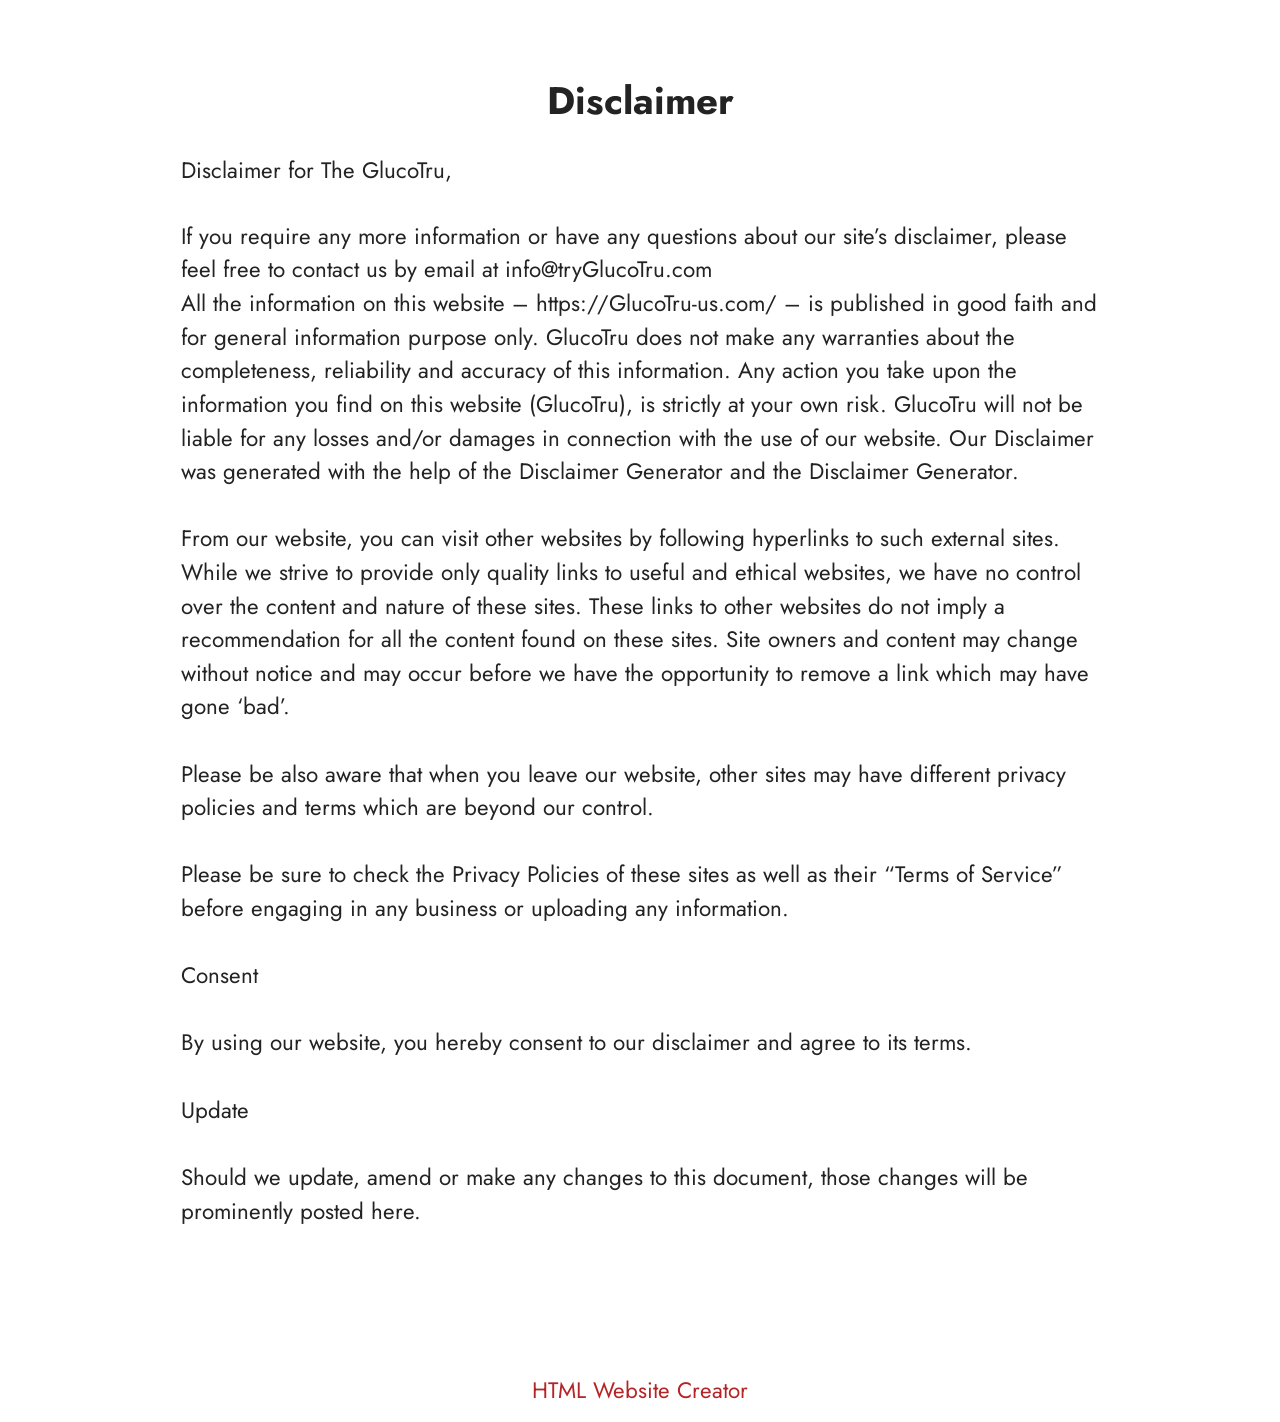
<file: Disclaimer.html>
<!DOCTYPE html>
<html  lang="en">
<head>
  <!-- Site made with Mobirise Website Builder v6.1.12, https://mobirise.com -->
  <meta charset="UTF-8">
  <meta http-equiv="X-UA-Compatible" content="IE=edge">
  <meta name="generator" content="Mobirise v6.1.12, mobirise.com">
  <meta name="twitter:card" content="summary_large_image"/>
  <meta name="twitter:image:src" content="https://www.mind-silence.com/Disclaimer.html">
  <meta property="og:image" content="https://www.mind-silence.com/Disclaimer.html">
  <meta name="twitter:title" content="Disclaimer">
  <meta name="viewport" content="width=device-width, initial-scale=1, minimum-scale=1">
  <link rel="shortcut icon" href="assets/images/67e2b6a33f38fa5479f0890c-removebg-preview-468x533-128x146.png" type="image/x-icon">
  <meta name="description" content="Disclaimer For MindSilence">
  
  
  <title>Disclaimer</title>
  <link rel="stylesheet" href="assets/bootstrap/css/bootstrap.min.css">
  <link rel="stylesheet" href="assets/theme/css/style.css">
  <link rel="preload" href="https://fonts.googleapis.com/css?family=Jost:100,200,300,400,500,600,700,800,900,100i,200i,300i,400i,500i,600i,700i,800i,900i&display=swap" as="style" onload="this.onload=null;this.rel='stylesheet'">
  <noscript><link rel="stylesheet" href="https://fonts.googleapis.com/css?family=Jost:100,200,300,400,500,600,700,800,900,100i,200i,300i,400i,500i,600i,700i,800i,900i&display=swap"></noscript>
  <link rel="preload" as="style" href="assets/mobirise/css/mbr-additional.css?v=5Ciy7C"><link rel="stylesheet" href="assets/mobirise/css/mbr-additional.css?v=5Ciy7C" type="text/css">

  
  
  
</head>
<body>
  
  <section data-bs-version="5.1" class="content5 cid-tBuMj9hDkk" id="content5-1y">
    
    <div class="container">
        <div class="row justify-content-center">
            <div class="col-md-12 col-lg-10">
                <h3 class="mbr-section-title mbr-fonts-style mb-4 display-2">
                    <strong>Disclaimer</strong>
                </h3>
                <h4 class="mbr-section-subtitle mbr-fonts-style mb-4 display-5">Disclaimer for The GlucoTru,</h4>
                <p class="mbr-text mbr-fonts-style display-7">If you require any more information or have any questions about our site’s disclaimer, please feel free to contact us by email at info@tryGlucoTru.com
<br>All the information on this website – https://GlucoTru-us.com/ – is published in good faith and for general information purpose only. GlucoTru does not make any warranties about the completeness, reliability and accuracy of this information. Any action you take upon the information you find on this website (GlucoTru), is strictly at your own risk. GlucoTru will not be liable for any losses and/or damages in connection with the use of our website. Our Disclaimer was generated with the help of the Disclaimer Generator and the Disclaimer Generator.
<br>
<br>From our website, you can visit other websites by following hyperlinks to such external sites. While we strive to provide only quality links to useful and ethical websites, we have no control over the content and nature of these sites. These links to other websites do not imply a recommendation for all the content found on these sites. Site owners and content may change without notice and may occur before we have the opportunity to remove a link which may have gone ‘bad’.
<br>
<br>Please be also aware that when you leave our website, other sites may have different privacy policies and terms which are beyond our control.
<br>
<br>Please be sure to check the Privacy Policies of these sites as well as their “Terms of Service” before engaging in any business or uploading any information.
<br>
<br>Consent
<br>
<br>By using our website, you hereby consent to our disclaimer and agree to its terms.
<br>
<br>Update
<br>
<br>Should we update, amend or make any changes to this document, those changes will be prominently posted here.<br><br></p>
            </div>
        </div>
    </div>
</section><section class="display-7" style="padding: 0;align-items: center;justify-content: center;flex-wrap: wrap;    align-content: center;display: flex;position: relative;height: 4rem;"><a href="https://mobiri.se/4429519" style="flex: 1 1;height: 4rem;position: absolute;width: 100%;z-index: 1;"><img alt="" style="height: 4rem;" src="[data-uri]"></a><p style="margin: 0;text-align: center;" class="display-7">&#8204;</p><a style="z-index:1" href="https://mobirise.com/html-builder.html">HTML Website Creator</a></section><script src="assets/bootstrap/js/bootstrap.bundle.min.js"></script>  <script src="assets/smoothscroll/smooth-scroll.js"></script>  <script src="assets/ytplayer/index.js"></script>  <script src="assets/theme/js/script.js"></script>  
  
  
</body>
</html>
</file>
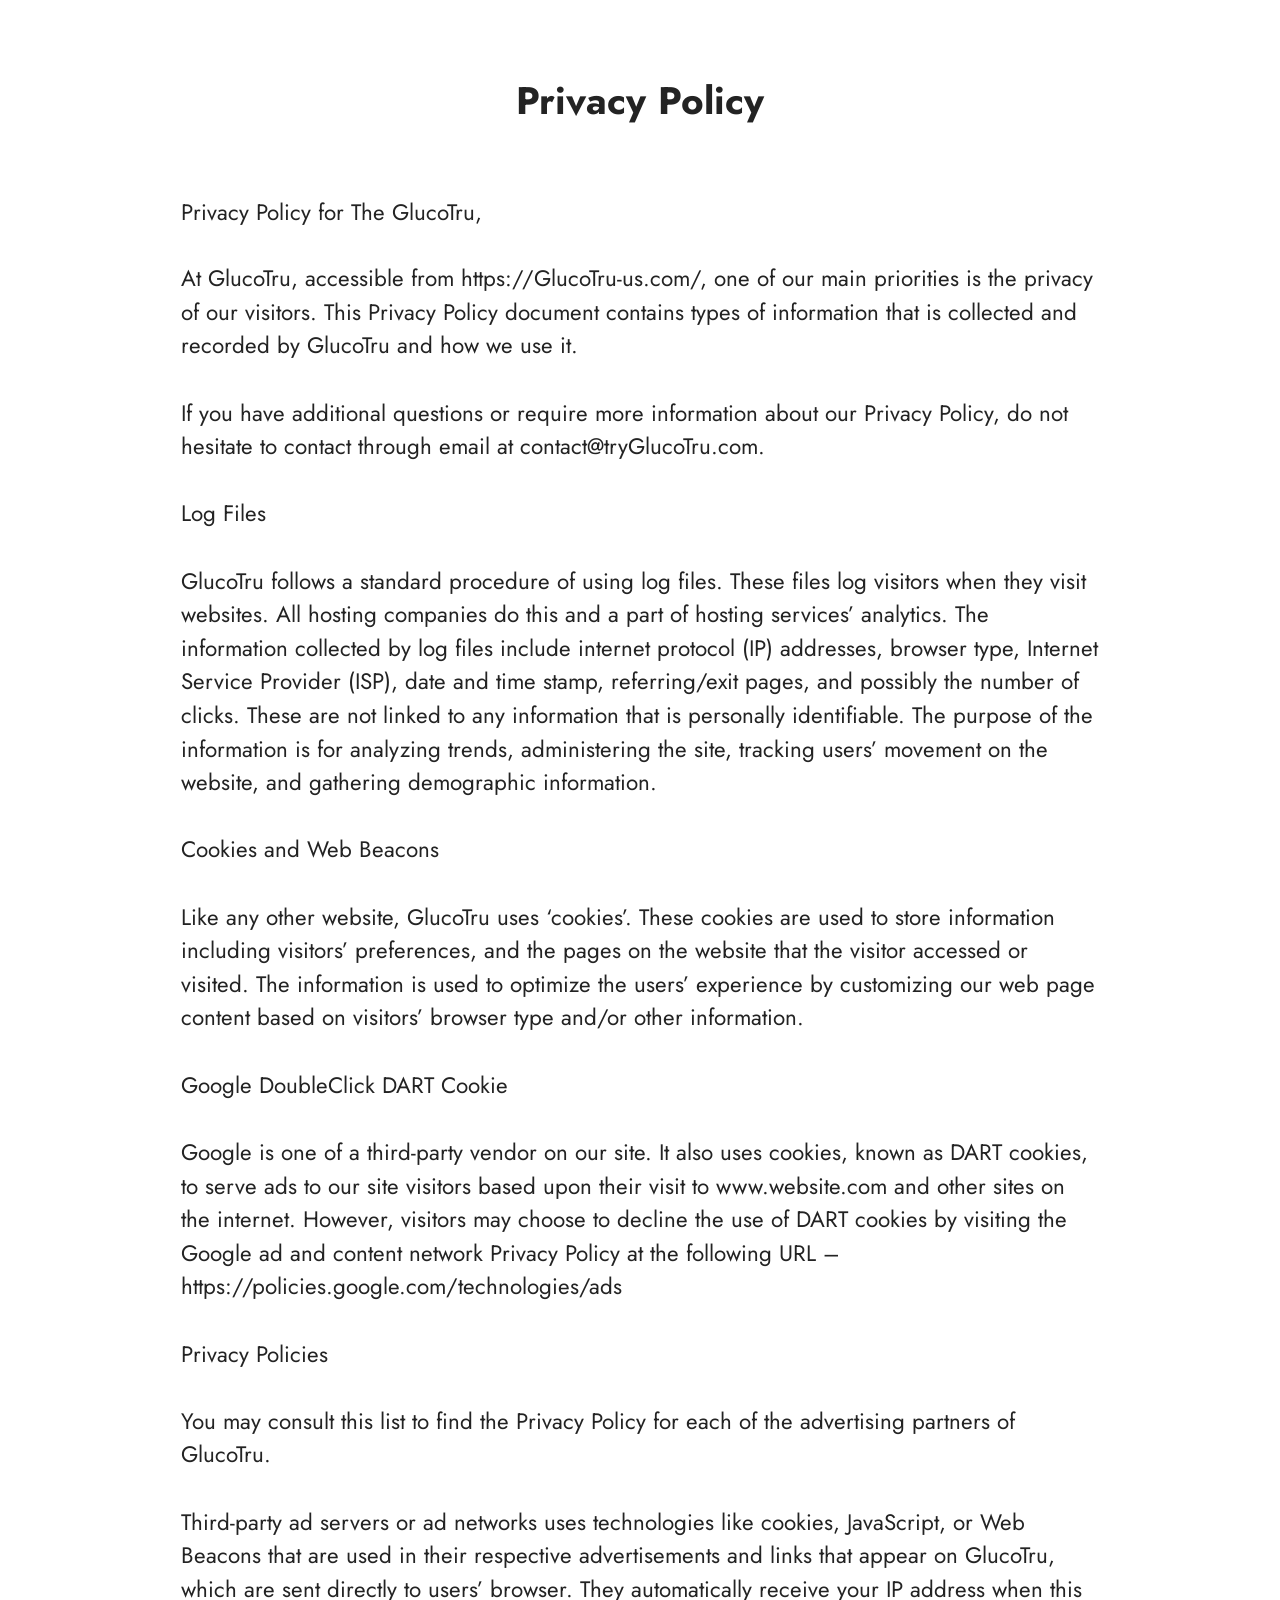
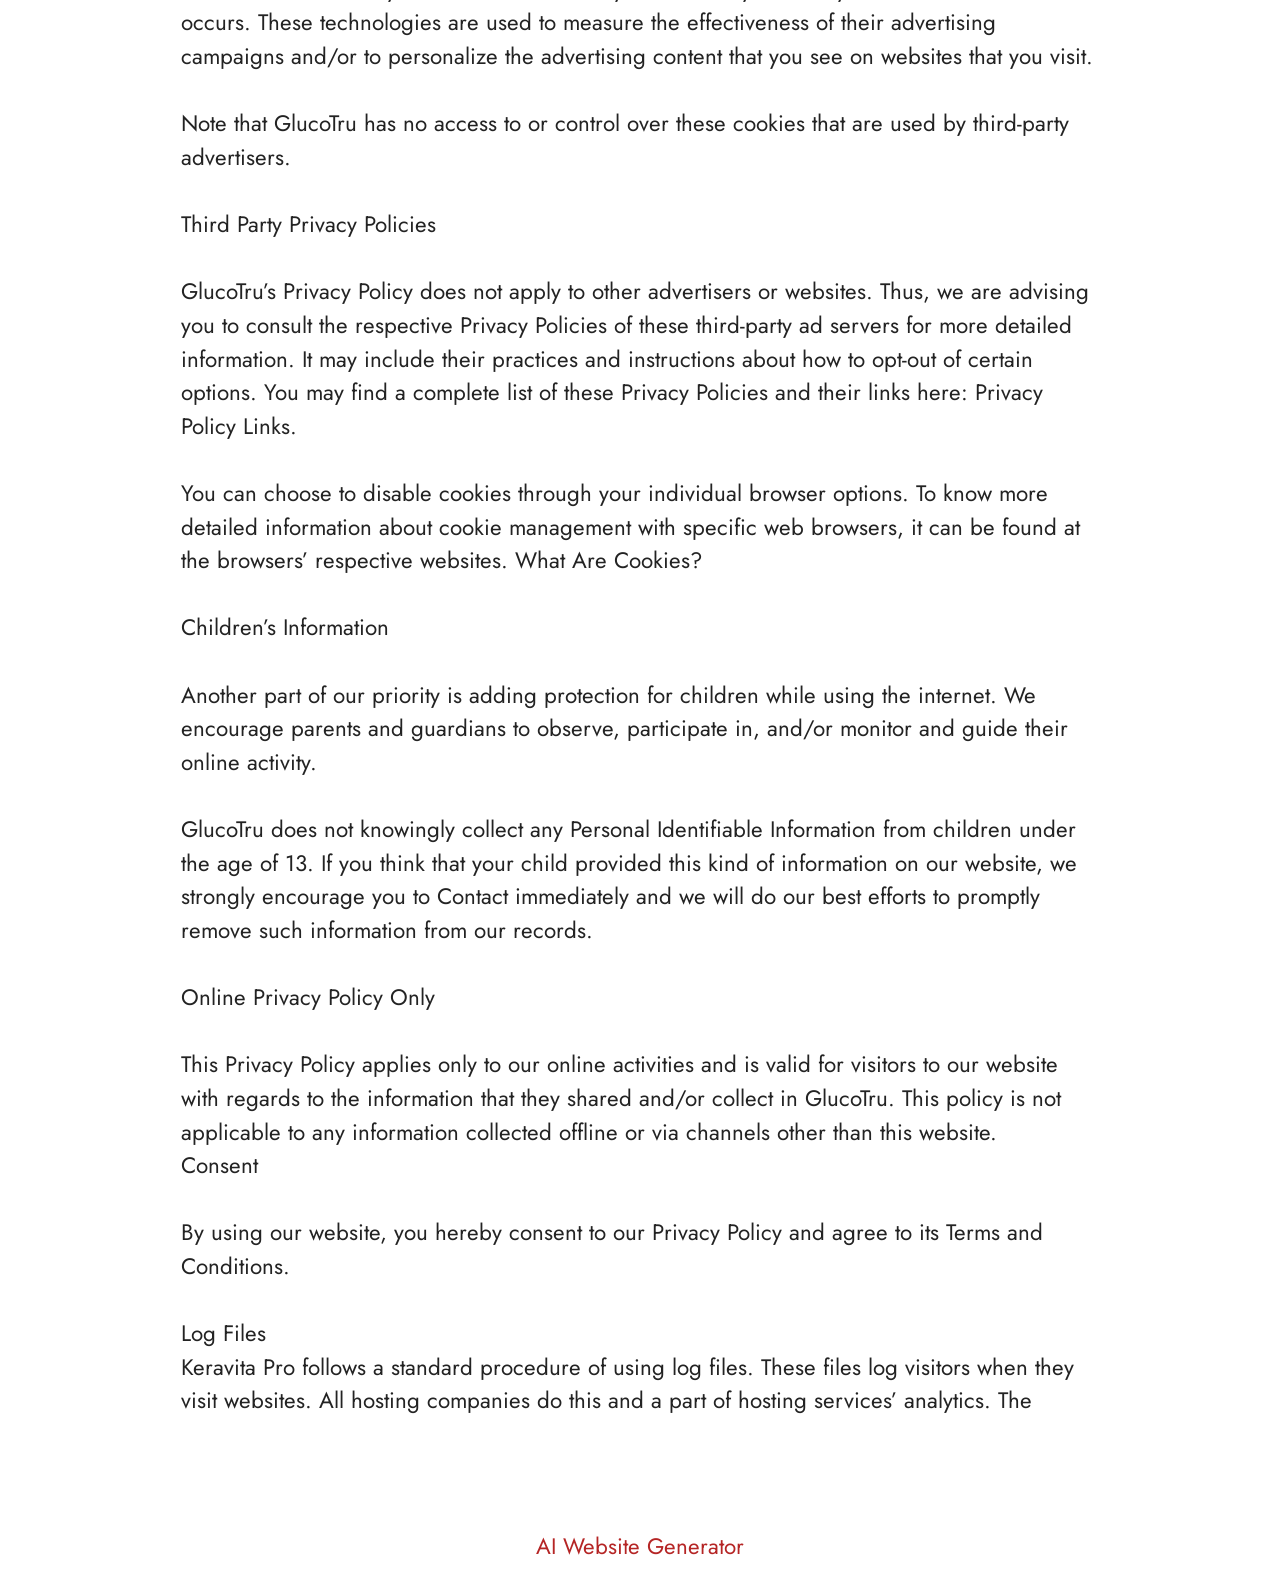
<file: privacy-policy.html>
<!DOCTYPE html>
<html  lang="en">
<head>
  <!-- Site made with Mobirise Website Builder v6.1.12, https://mobirise.com -->
  <meta charset="UTF-8">
  <meta http-equiv="X-UA-Compatible" content="IE=edge">
  <meta name="generator" content="Mobirise v6.1.12, mobirise.com">
  <meta name="twitter:card" content="summary_large_image"/>
  <meta name="twitter:image:src" content="https://getmindsilence.com/byg/privacy.php">
  <meta property="og:image" content="https://getmindsilence.com/byg/privacy.php">
  <meta name="twitter:title" content="Privacy Policy">
  <meta name="viewport" content="width=device-width, initial-scale=1, minimum-scale=1">
  <link rel="shortcut icon" href="assets/images/67e2b6a33f38fa5479f0890c-removebg-preview-468x533-128x146.png" type="image/x-icon">
  <meta name="description" content="Privacy Policy For MindSilence">
  
  
  <title>Privacy Policy</title>
  <link rel="stylesheet" href="assets/bootstrap/css/bootstrap.min.css">
  <link rel="stylesheet" href="assets/theme/css/style.css">
  <link rel="preload" href="https://fonts.googleapis.com/css?family=Jost:100,200,300,400,500,600,700,800,900,100i,200i,300i,400i,500i,600i,700i,800i,900i&display=swap" as="style" onload="this.onload=null;this.rel='stylesheet'">
  <noscript><link rel="stylesheet" href="https://fonts.googleapis.com/css?family=Jost:100,200,300,400,500,600,700,800,900,100i,200i,300i,400i,500i,600i,700i,800i,900i&display=swap"></noscript>
  <link rel="preload" as="style" href="assets/mobirise/css/mbr-additional.css?v=CksEYn"><link rel="stylesheet" href="assets/mobirise/css/mbr-additional.css?v=CksEYn" type="text/css">

  
  
  
</head>
<body>
  
  <section data-bs-version="5.1" class="content5 cid-tBuMPzdHFY" id="content5-1z">
    
    <div class="container">
        <div class="row justify-content-center">
            <div class="col-md-12 col-lg-10">
                <h3 class="mbr-section-title mbr-fonts-style mb-4 display-2"><strong>Privacy Policy
</strong><div><strong><br></strong></div></h3>
                <h4 class="mbr-section-subtitle mbr-fonts-style mb-4 display-5">Privacy Policy for The GlucoTru,</h4>
                <p class="mbr-text mbr-fonts-style display-7">At GlucoTru, accessible from https://GlucoTru-us.com/, one of our main priorities is the privacy of our visitors. This Privacy Policy document contains types of information that is collected and recorded by GlucoTru and how we use it.
<br>
<br>If you have additional questions or require more information about our Privacy Policy, do not hesitate to contact through email at contact@tryGlucoTru.com.
<br>
<br>Log Files
<br>
<br>GlucoTru follows a standard procedure of using log files. These files log visitors when they visit websites. All hosting companies do this and a part of hosting services’ analytics. The information collected by log files include internet protocol (IP) addresses, browser type, Internet Service Provider (ISP), date and time stamp, referring/exit pages, and possibly the number of clicks. These are not linked to any information that is personally identifiable. The purpose of the information is for analyzing trends, administering the site, tracking users’ movement on the website, and gathering demographic information.
<br>
<br>Cookies and Web Beacons
<br>
<br>Like any other website, GlucoTru uses ‘cookies’. These cookies are used to store information including visitors’ preferences, and the pages on the website that the visitor accessed or visited. The information is used to optimize the users’ experience by customizing our web page content based on visitors’ browser type and/or other information.
<br>
<br>Google DoubleClick DART Cookie
<br>
<br>Google is one of a third-party vendor on our site. It also uses cookies, known as DART cookies, to serve ads to our site visitors based upon their visit to www.website.com and other sites on the internet. However, visitors may choose to decline the use of DART cookies by visiting the Google ad and content network Privacy Policy at the following URL – https://policies.google.com/technologies/ads
<br>
<br>Privacy Policies
<br>
<br>You may consult this list to find the Privacy Policy for each of the advertising partners of GlucoTru.
<br>
<br>Third-party ad servers or ad networks uses technologies like cookies, JavaScript, or Web Beacons that are used in their respective advertisements and links that appear on GlucoTru, which are sent directly to users’ browser. They automatically receive your IP address when this occurs. These technologies are used to measure the effectiveness of their advertising campaigns and/or to personalize the advertising content that you see on websites that you visit.
<br>
<br>Note that GlucoTru has no access to or control over these cookies that are used by third-party advertisers.
<br>
<br>Third Party Privacy Policies
<br>
<br>GlucoTru’s Privacy Policy does not apply to other advertisers or websites. Thus, we are advising you to consult the respective Privacy Policies of these third-party ad servers for more detailed information. It may include their practices and instructions about how to opt-out of certain options. You may find a complete list of these Privacy Policies and their links here: Privacy Policy Links.
<br>
<br>You can choose to disable cookies through your individual browser options. To know more detailed information about cookie management with specific web browsers, it can be found at the browsers’ respective websites. What Are Cookies?
<br>
<br>Children’s Information
<br>
<br>Another part of our priority is adding protection for children while using the internet. We encourage parents and guardians to observe, participate in, and/or monitor and guide their online activity.
<br>
<br>GlucoTru does not knowingly collect any Personal Identifiable Information from children under the age of 13. If you think that your child provided this kind of information on our website, we strongly encourage you to Contact immediately and we will do our best efforts to promptly remove such information from our records.
<br>
<br>Online Privacy Policy Only
<br>
<br>This Privacy Policy applies only to our online activities and is valid for visitors to our website with regards to the information that they shared and/or collect in GlucoTru. This policy is not applicable to any information collected offline or via channels other than this website.
<br>Consent
<br>
<br>By using our website, you hereby consent to our Privacy Policy and agree to its Terms and Conditions.<br>
<br>Log Files
<br>Keravita Pro follows a standard procedure of using log files. These files log visitors when they visit websites. All hosting companies do this and a part of hosting services’ analytics. The&nbsp;</p>
            </div>
        </div>
    </div>
</section><section class="display-7" style="padding: 0;align-items: center;justify-content: center;flex-wrap: wrap;    align-content: center;display: flex;position: relative;height: 4rem;"><a href="https://mobiri.se/4429519" style="flex: 1 1;height: 4rem;position: absolute;width: 100%;z-index: 1;"><img alt="" style="height: 4rem;" src="[data-uri]"></a><p style="margin: 0;text-align: center;" class="display-7">&#8204;</p><a style="z-index:1" href="https://mobirise.com/builder/ai-website-generator.html">AI Website Generator</a></section><script src="assets/bootstrap/js/bootstrap.bundle.min.js"></script>  <script src="assets/smoothscroll/smooth-scroll.js"></script>  <script src="assets/ytplayer/index.js"></script>  <script src="assets/theme/js/script.js"></script>  
  
  
</body>
</html>
</file>
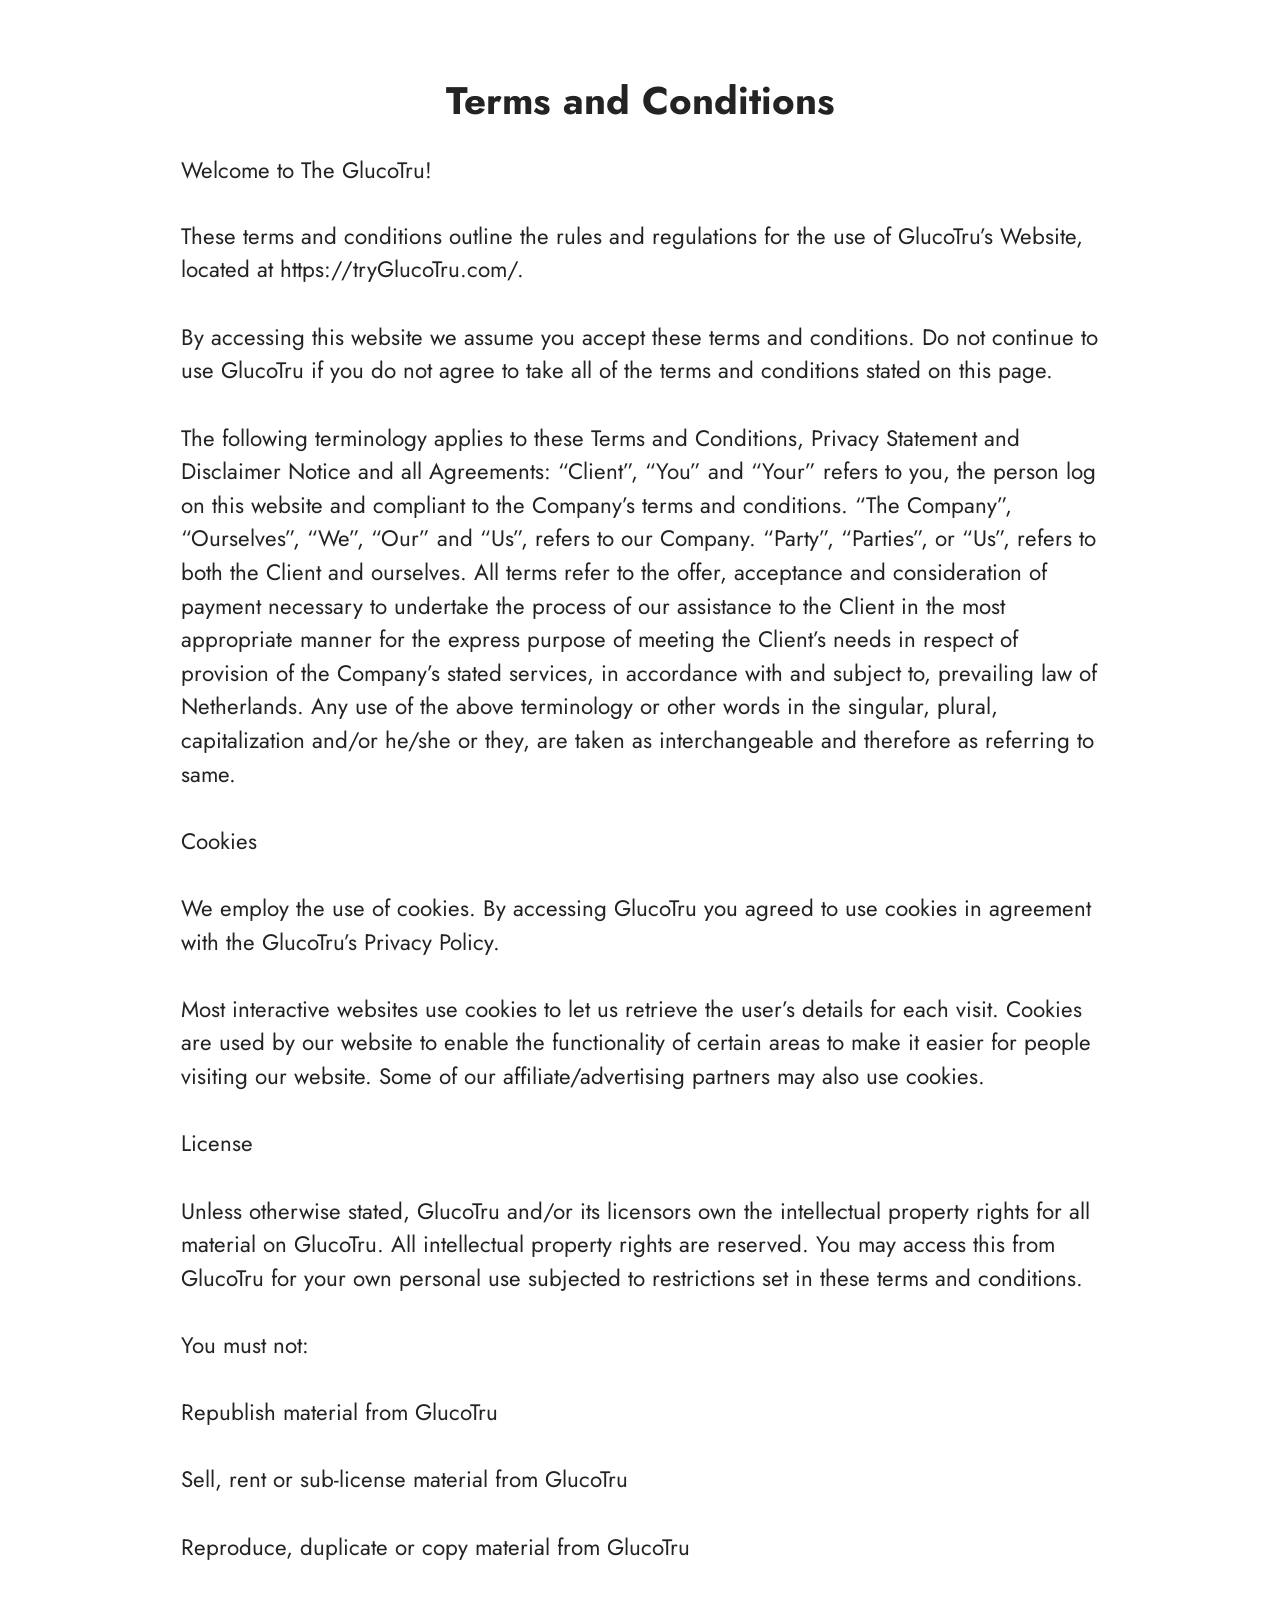
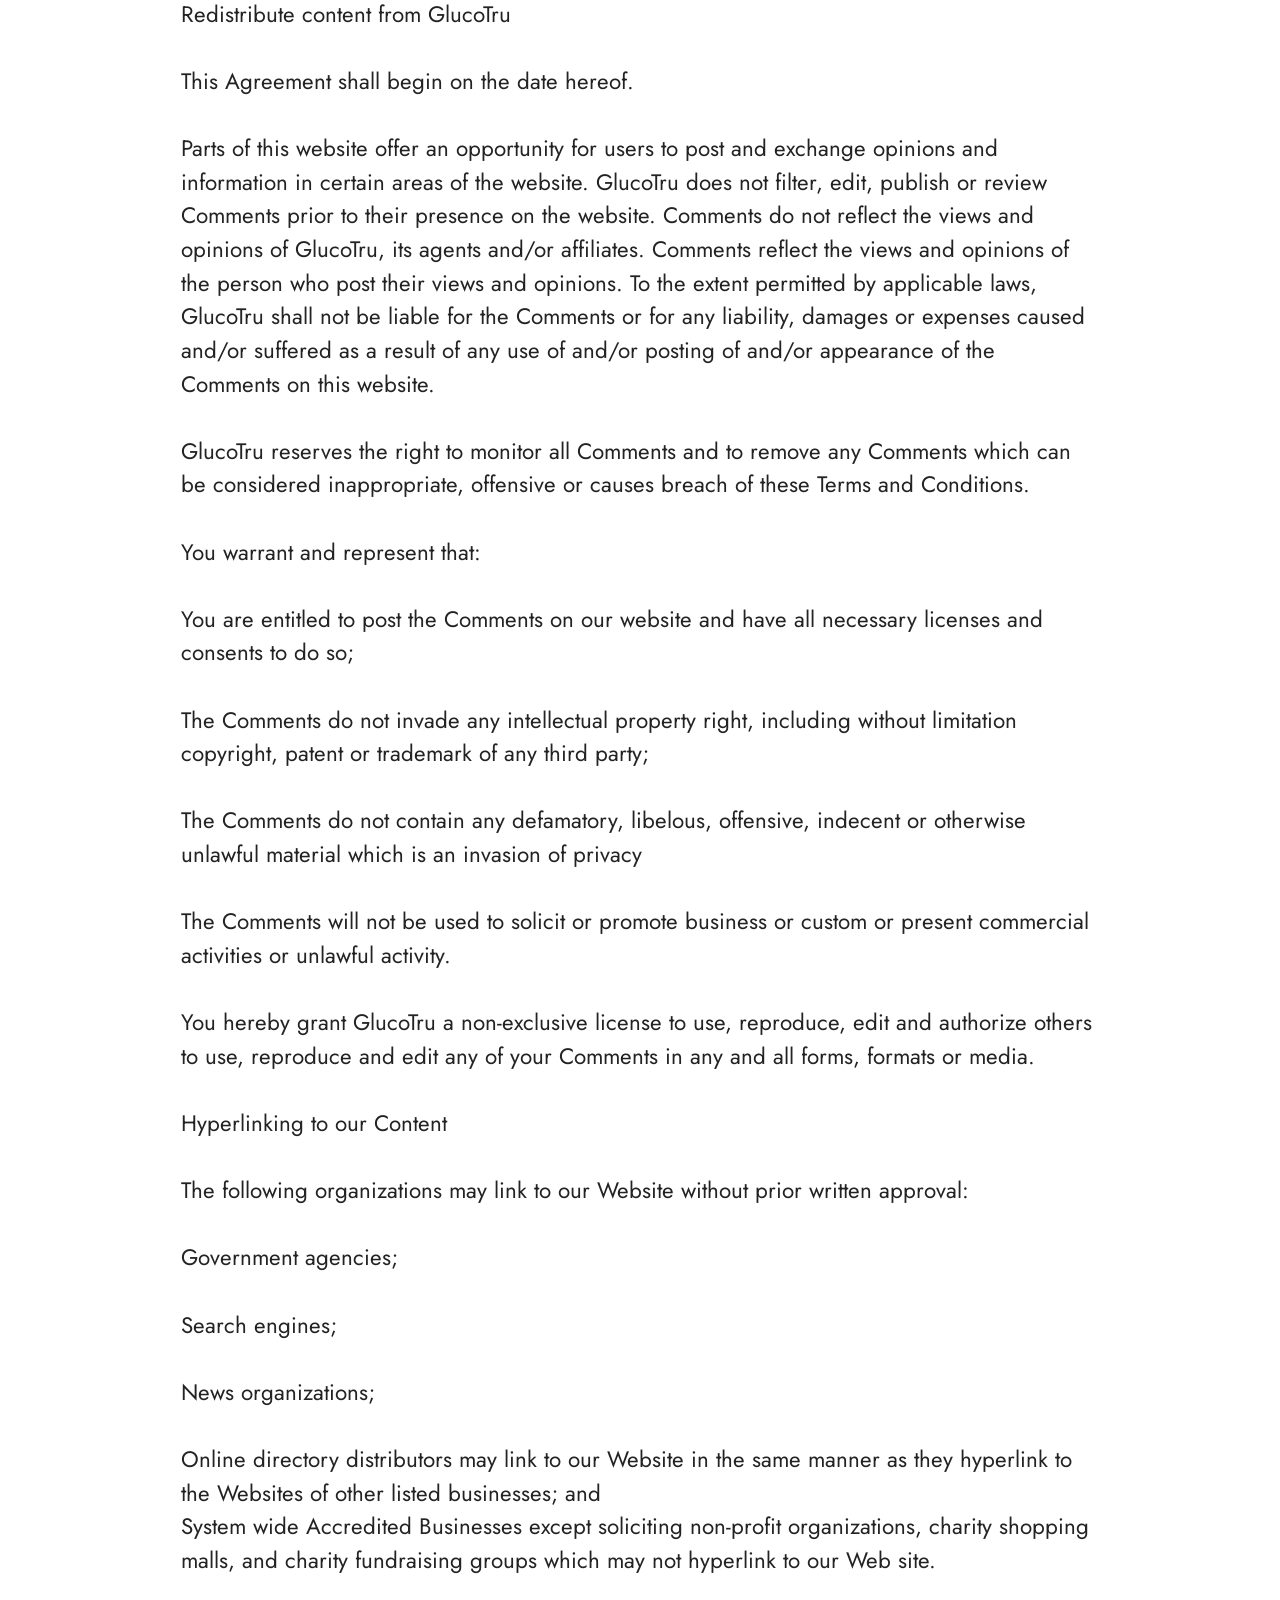
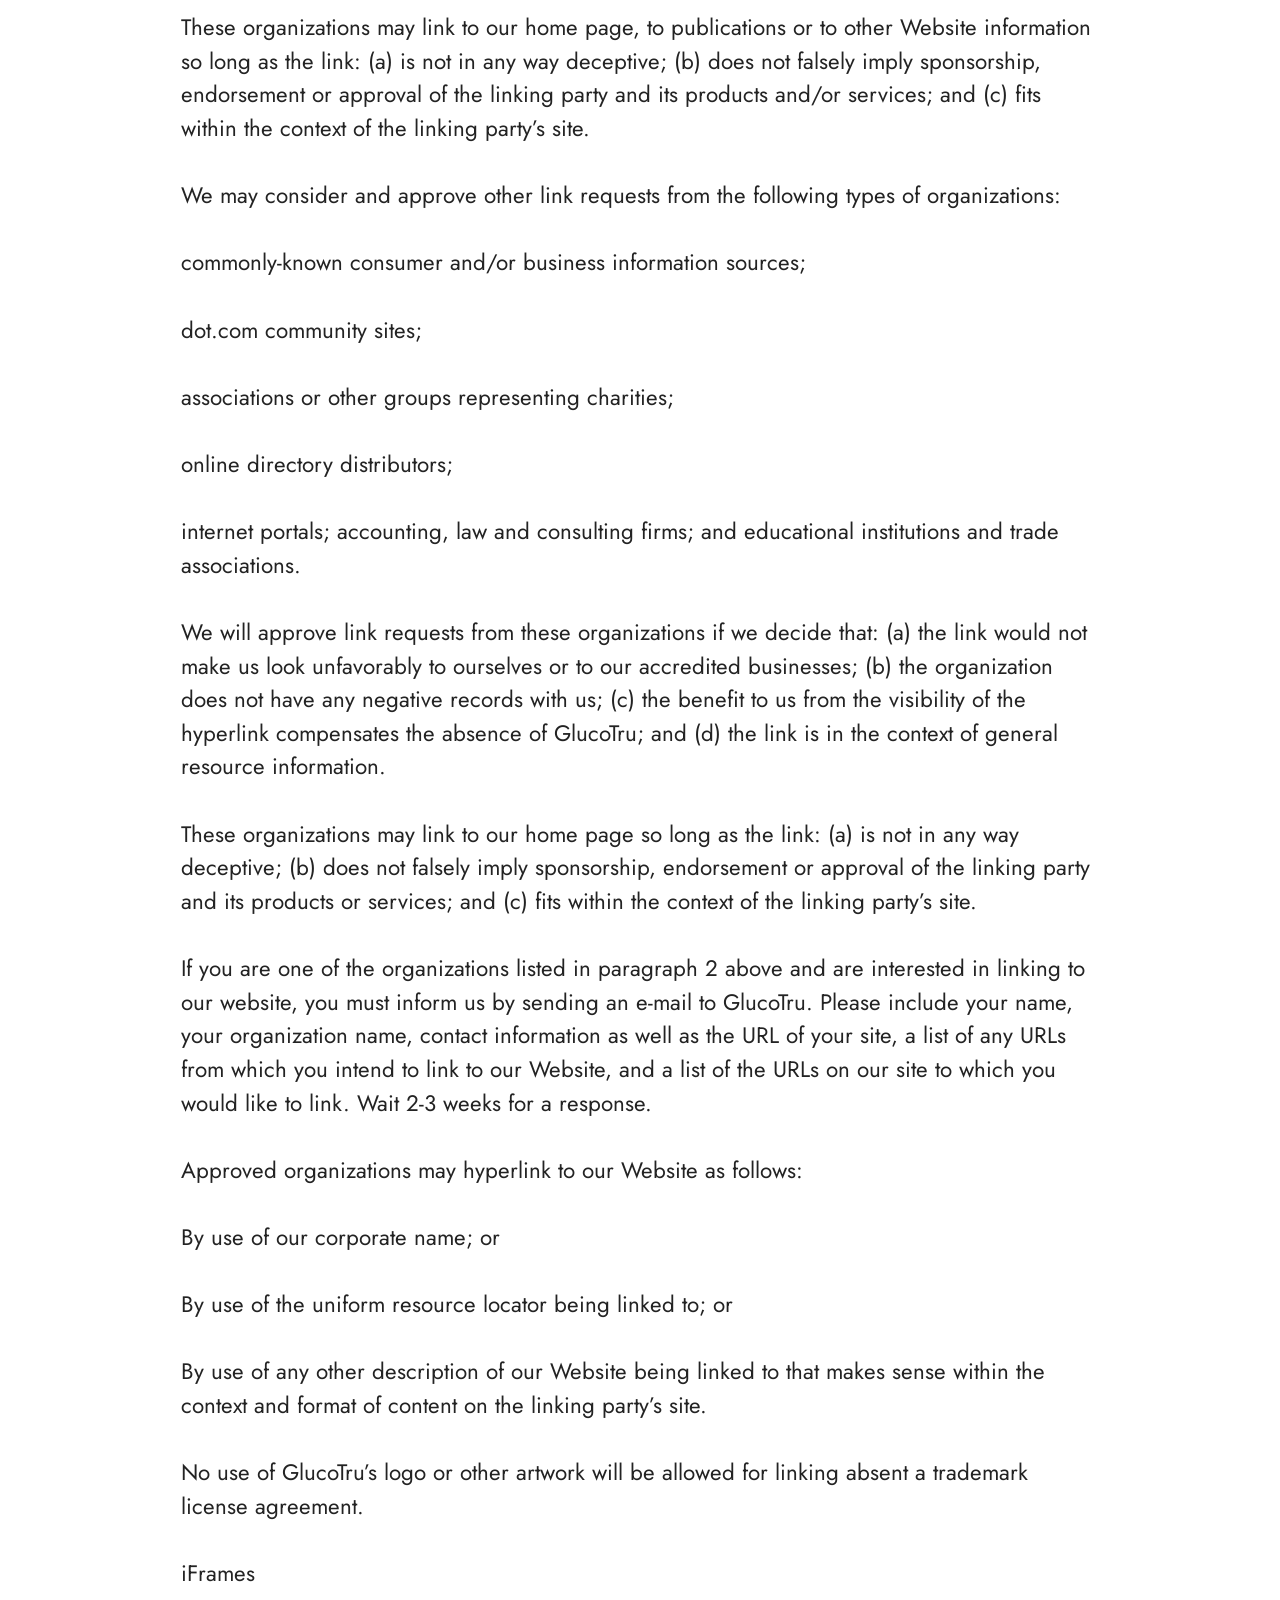
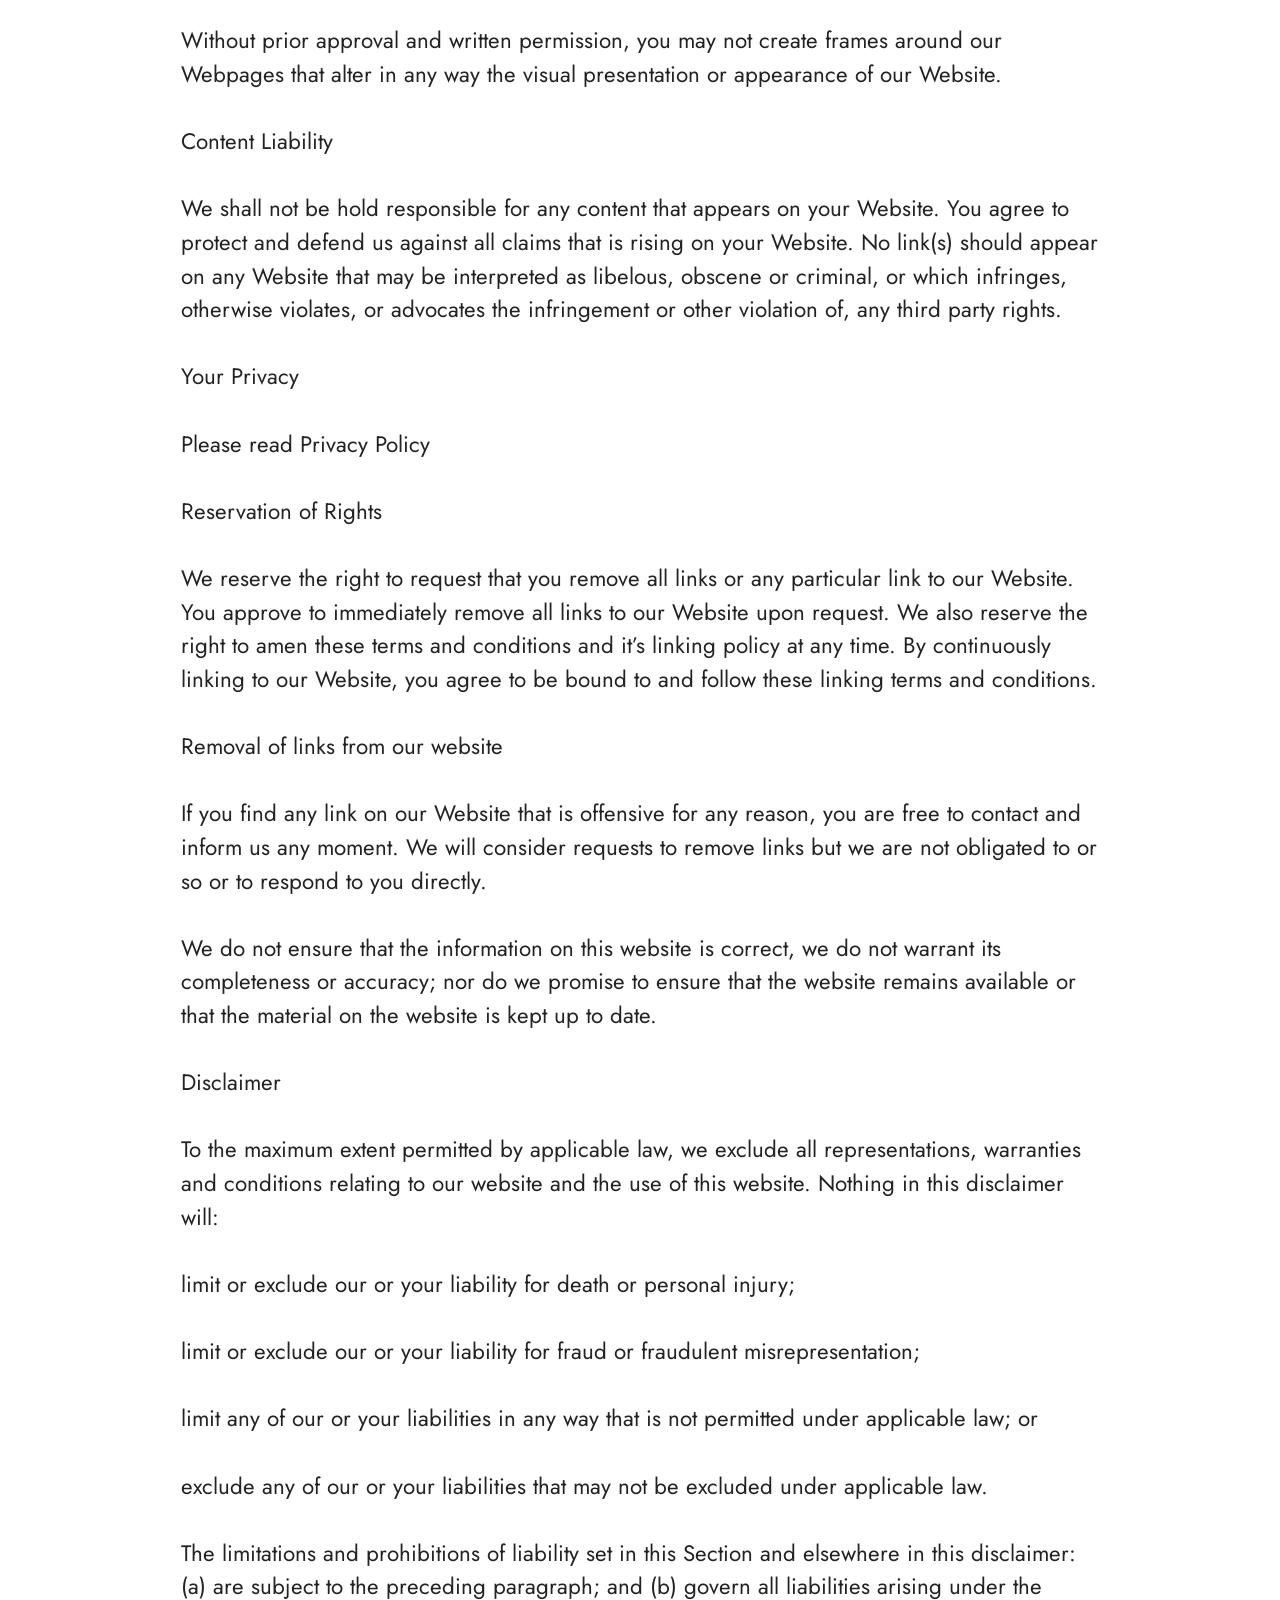
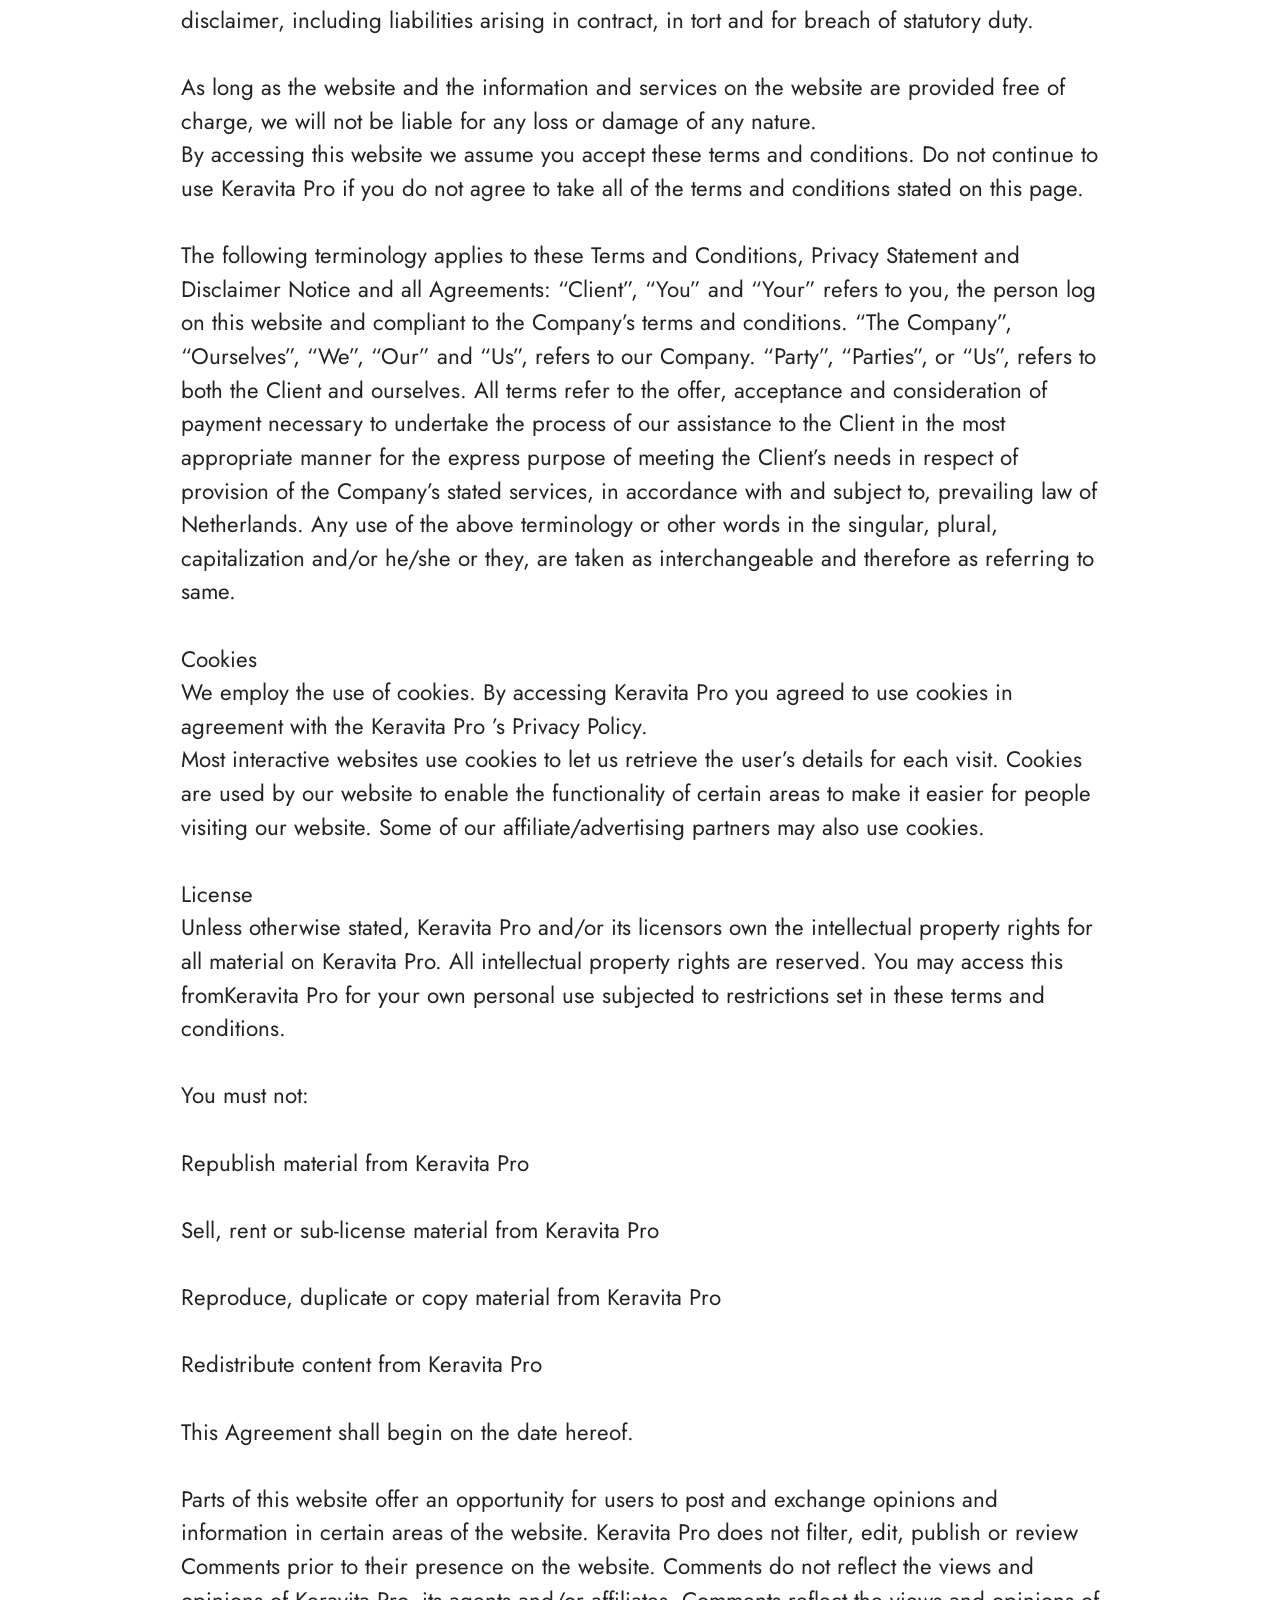
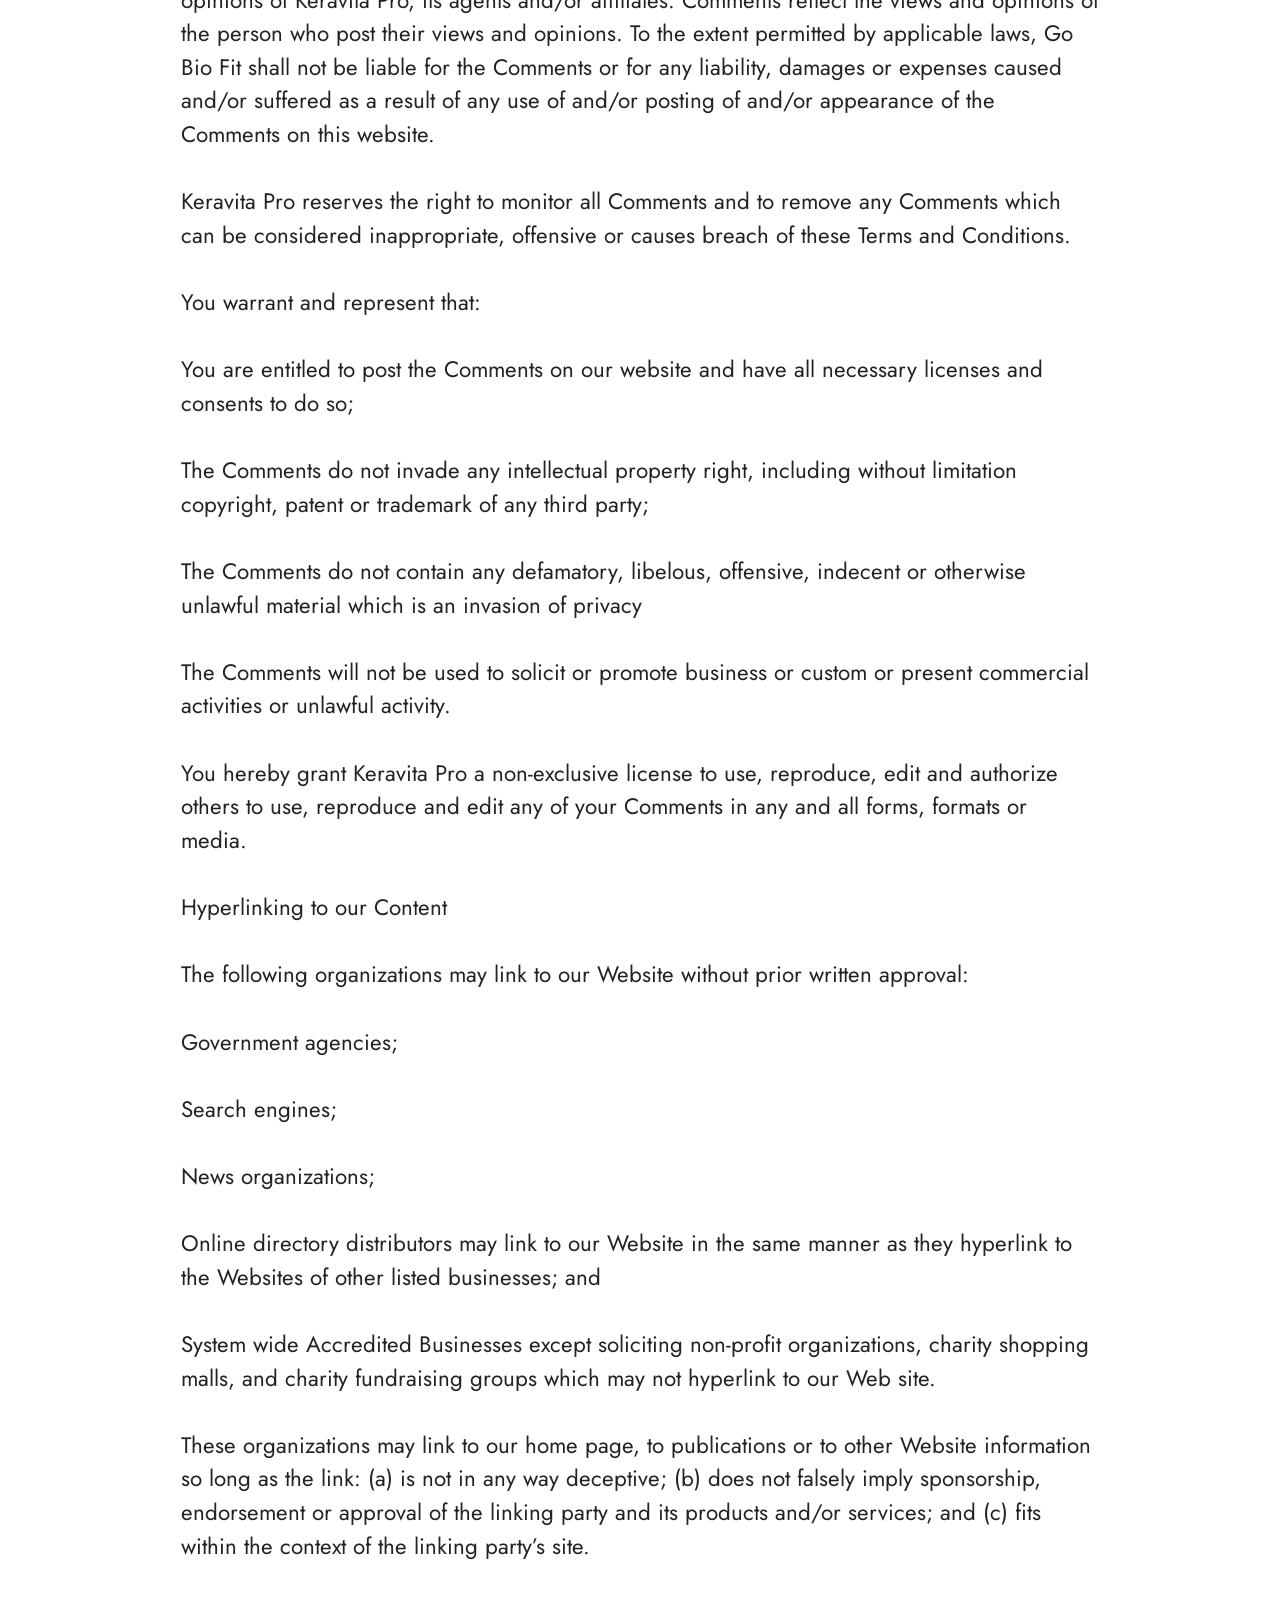
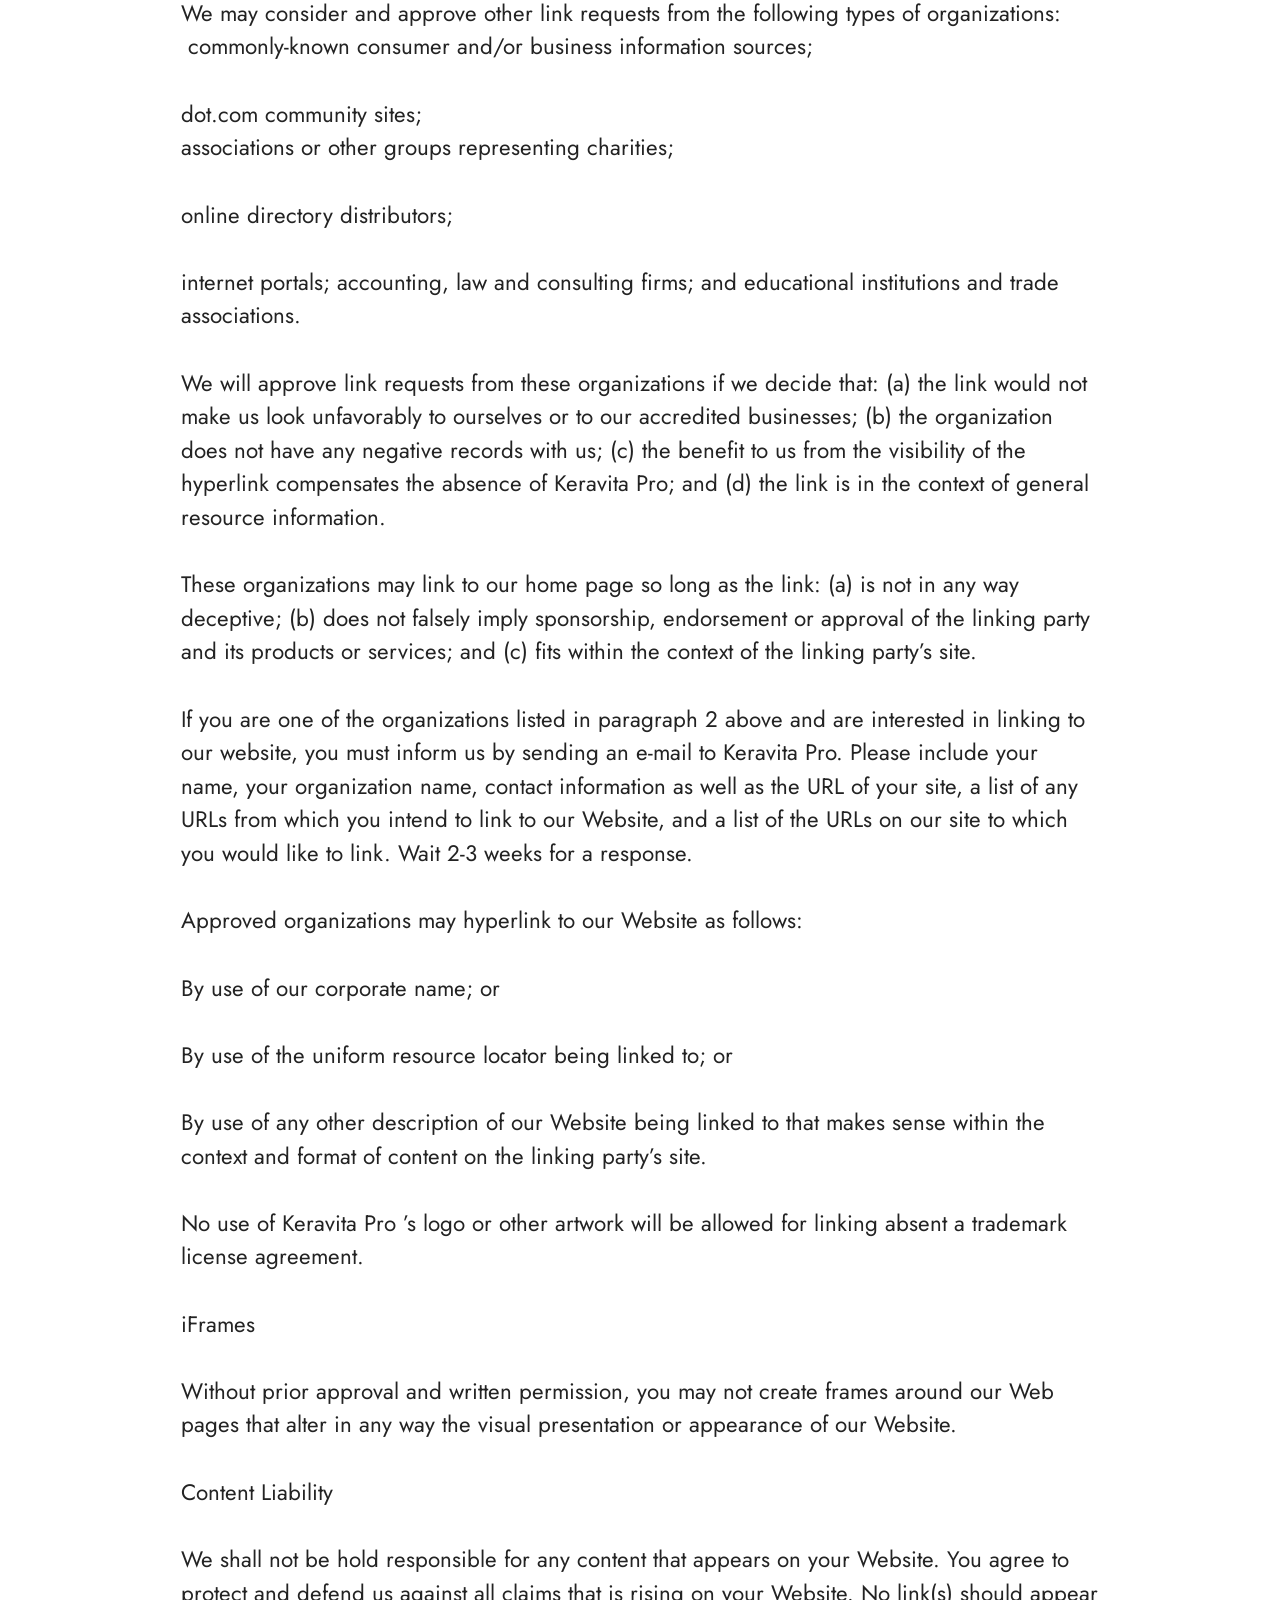
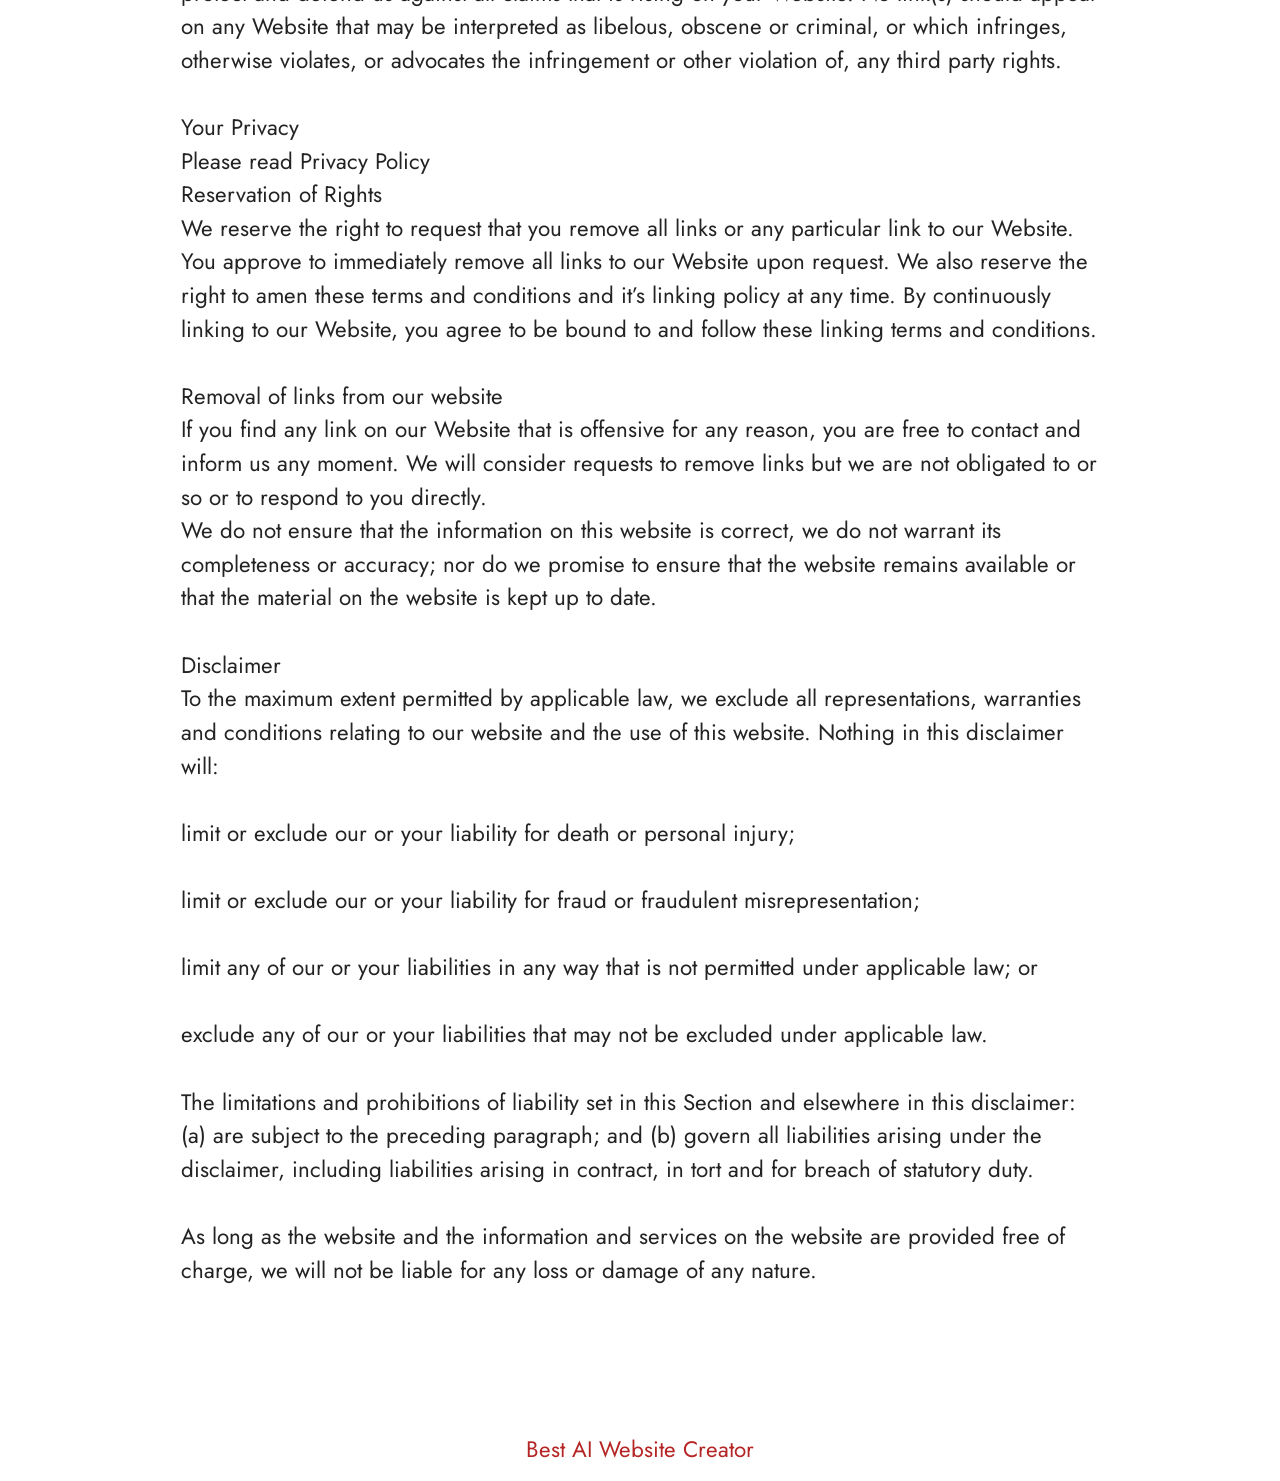
<file: Terms.html>
<!DOCTYPE html>
<html  lang="en">
<head>
  <!-- Site made with Mobirise Website Builder v6.1.12, https://mobirise.com -->
  <meta charset="UTF-8">
  <meta http-equiv="X-UA-Compatible" content="IE=edge">
  <meta name="generator" content="Mobirise v6.1.12, mobirise.com">
  <meta name="twitter:card" content="summary_large_image"/>
  <meta name="twitter:image:src" content="https://getmindsilence.com/byg/terms.php">
  <meta property="og:image" content="https://getmindsilence.com/byg/terms.php">
  <meta name="twitter:title" content="Terms">
  <meta name="viewport" content="width=device-width, initial-scale=1, minimum-scale=1">
  <link rel="shortcut icon" href="assets/images/67e2b6a33f38fa5479f0890c-removebg-preview-468x533-128x146.png" type="image/x-icon">
  <meta name="description" content="Terms For MindSilence">
  
  
  <title>Terms</title>
  <link rel="stylesheet" href="assets/bootstrap/css/bootstrap.min.css">
  <link rel="stylesheet" href="assets/theme/css/style.css">
  <link rel="preload" href="https://fonts.googleapis.com/css?family=Jost:100,200,300,400,500,600,700,800,900,100i,200i,300i,400i,500i,600i,700i,800i,900i&display=swap" as="style" onload="this.onload=null;this.rel='stylesheet'">
  <noscript><link rel="stylesheet" href="https://fonts.googleapis.com/css?family=Jost:100,200,300,400,500,600,700,800,900,100i,200i,300i,400i,500i,600i,700i,800i,900i&display=swap"></noscript>
  <link rel="preload" as="style" href="assets/mobirise/css/mbr-additional.css?v=IVJUeM"><link rel="stylesheet" href="assets/mobirise/css/mbr-additional.css?v=IVJUeM" type="text/css">

  
  
  
</head>
<body>
  
  <section data-bs-version="5.1" class="content5 cid-tBuOj1XZ1f" id="content5-20">
    
    <div class="container">
        <div class="row justify-content-center">
            <div class="col-md-12 col-lg-10">
                <h3 class="mbr-section-title mbr-fonts-style mb-4 display-2"><strong>Terms and Conditions</strong></h3>
                <h4 class="mbr-section-subtitle mbr-fonts-style mb-4 display-5">Welcome to The GlucoTru!</h4>
                <p class="mbr-text mbr-fonts-style display-7">These terms and conditions outline the rules and regulations for the use of GlucoTru’s Website, located at https://tryGlucoTru.com/.
<br>
<br>By accessing this website we assume you accept these terms and conditions. Do not continue to use GlucoTru if you do not agree to take all of the terms and conditions stated on this page.
<br>
<br>The following terminology applies to these Terms and Conditions, Privacy Statement and Disclaimer Notice and all Agreements: “Client”, “You” and “Your” refers to you, the person log on this website and compliant to the Company’s terms and conditions. “The Company”, “Ourselves”, “We”, “Our” and “Us”, refers to our Company. “Party”, “Parties”, or “Us”, refers to both the Client and ourselves. All terms refer to the offer, acceptance and consideration of payment necessary to undertake the process of our assistance to the Client in the most appropriate manner for the express purpose of meeting the Client’s needs in respect of provision of the Company’s stated services, in accordance with and subject to, prevailing law of Netherlands. Any use of the above terminology or other words in the singular, plural, capitalization and/or he/she or they, are taken as interchangeable and therefore as referring to same.
<br>
<br>Cookies
<br>
<br>We employ the use of cookies. By accessing GlucoTru you agreed to use cookies in agreement with the GlucoTru’s Privacy Policy.
<br>
<br>Most interactive websites use cookies to let us retrieve the user’s details for each visit. Cookies are used by our website to enable the functionality of certain areas to make it easier for people visiting our website. Some of our affiliate/advertising partners may also use cookies.
<br>
<br>License
<br>
<br>Unless otherwise stated, GlucoTru and/or its licensors own the intellectual property rights for all material on GlucoTru. All intellectual property rights are reserved. You may access this from GlucoTru for your own personal use subjected to restrictions set in these terms and conditions.
<br>
<br>You must not:
<br>
<br>Republish material from GlucoTru
<br>
<br>Sell, rent or sub-license material from GlucoTru
<br>
<br>Reproduce, duplicate or copy material from GlucoTru
<br>
<br>Redistribute content from GlucoTru
<br>
<br>This Agreement shall begin on the date hereof.
<br>
<br>Parts of this website offer an opportunity for users to post and exchange opinions and information in certain areas of the website. GlucoTru does not filter, edit, publish or review Comments prior to their presence on the website. Comments do not reflect the views and opinions of GlucoTru, its agents and/or affiliates. Comments reflect the views and opinions of the person who post their views and opinions. To the extent permitted by applicable laws, GlucoTru shall not be liable for the Comments or for any liability, damages or expenses caused and/or suffered as a result of any use of and/or posting of and/or appearance of the Comments on this website.
<br>
<br>GlucoTru reserves the right to monitor all Comments and to remove any Comments which can be considered inappropriate, offensive or causes breach of these Terms and Conditions.
<br>
<br>You warrant and represent that:
<br>
<br>You are entitled to post the Comments on our website and have all necessary licenses and consents to do so;
<br>
<br>The Comments do not invade any intellectual property right, including without limitation copyright, patent or trademark of any third party;
<br>
<br>The Comments do not contain any defamatory, libelous, offensive, indecent or otherwise unlawful material which is an invasion of privacy
<br>
<br>The Comments will not be used to solicit or promote business or custom or present commercial activities or unlawful activity.
<br>
<br>You hereby grant GlucoTru a non-exclusive license to use, reproduce, edit and authorize others to use, reproduce and edit any of your Comments in any and all forms, formats or media.
<br>
<br>Hyperlinking to our Content
<br>
<br>The following organizations may link to our Website without prior written approval:
<br>
<br>Government agencies;
<br>
<br>Search engines;
<br>
<br>News organizations;
<br>
<br>Online directory distributors may link to our Website in the same manner as they hyperlink to the Websites of other listed businesses; and
<br>System wide Accredited Businesses except soliciting non-profit organizations, charity shopping malls, and charity fundraising groups which may not hyperlink to our Web site.
<br>
<br>These organizations may link to our home page, to publications or to other Website information so long as the link: (a) is not in any way deceptive; (b) does not falsely imply sponsorship, endorsement or approval of the linking party and its products and/or services; and (c) fits within the context of the linking party’s site.
<br>
<br>We may consider and approve other link requests from the following types of organizations:
<br>
<br>commonly-known consumer and/or business information sources;
<br>
<br>dot.com community sites;
<br>
<br>associations or other groups representing charities;
<br>
<br>online directory distributors;
<br>
<br>internet portals; accounting, law and consulting firms; and educational institutions and trade associations.
<br>
<br>We will approve link requests from these organizations if we decide that: (a) the link would not make us look unfavorably to ourselves or to our accredited businesses; (b) the organization does not have any negative records with us; (c) the benefit to us from the visibility of the hyperlink compensates the absence of GlucoTru; and (d) the link is in the context of general resource information.
<br>
<br>These organizations may link to our home page so long as the link: (a) is not in any way deceptive; (b) does not falsely imply sponsorship, endorsement or approval of the linking party and its products or services; and (c) fits within the context of the linking party’s site.
<br>
<br>If you are one of the organizations listed in paragraph 2 above and are interested in linking to our website, you must inform us by sending an e-mail to GlucoTru. Please include your name, your organization name, contact information as well as the URL of your site, a list of any URLs from which you intend to link to our Website, and a list of the URLs on our site to which you would like to link. Wait 2-3 weeks for a response.
<br>
<br>Approved organizations may hyperlink to our Website as follows:
<br>
<br>By use of our corporate name; or
<br>
<br>By use of the uniform resource locator being linked to; or
<br>
<br>By use of any other description of our Website being linked to that makes sense within the context and format of content on the linking party’s site.
<br>
<br>No use of GlucoTru’s logo or other artwork will be allowed for linking absent a trademark license agreement.
<br>
<br>iFrames
<br>
<br>Without prior approval and written permission, you may not create frames around our Webpages that alter in any way the visual presentation or appearance of our Website.
<br>
<br>Content Liability
<br>
<br>We shall not be hold responsible for any content that appears on your Website. You agree to protect and defend us against all claims that is rising on your Website. No link(s) should appear on any Website that may be interpreted as libelous, obscene or criminal, or which infringes, otherwise violates, or advocates the infringement or other violation of, any third party rights.
<br>
<br>Your Privacy
<br>
<br>Please read Privacy Policy
<br>
<br>Reservation of Rights
<br>
<br>We reserve the right to request that you remove all links or any particular link to our Website. You approve to immediately remove all links to our Website upon request. We also reserve the right to amen these terms and conditions and it’s linking policy at any time. By continuously linking to our Website, you agree to be bound to and follow these linking terms and conditions.
<br>
<br>Removal of links from our website
<br>
<br>If you find any link on our Website that is offensive for any reason, you are free to contact and inform us any moment. We will consider requests to remove links but we are not obligated to or so or to respond to you directly.
<br>
<br>We do not ensure that the information on this website is correct, we do not warrant its completeness or accuracy; nor do we promise to ensure that the website remains available or that the material on the website is kept up to date.
<br>
<br>Disclaimer
<br>
<br>To the maximum extent permitted by applicable law, we exclude all representations, warranties and conditions relating to our website and the use of this website. Nothing in this disclaimer will:
<br>
<br>limit or exclude our or your liability for death or personal injury;
<br>
<br>limit or exclude our or your liability for fraud or fraudulent misrepresentation;
<br>
<br>limit any of our or your liabilities in any way that is not permitted under applicable law; or
<br>
<br>exclude any of our or your liabilities that may not be excluded under applicable law.
<br>
<br>The limitations and prohibitions of liability set in this Section and elsewhere in this disclaimer: (a) are subject to the preceding paragraph; and (b) govern all liabilities arising under the disclaimer, including liabilities arising in contract, in tort and for breach of statutory duty.
<br>
<br>As long as the website and the information and services on the website are provided free of charge, we will not be liable for any loss or damage of any nature.<br>By accessing this website we assume you accept these terms and conditions. Do not continue to use Keravita Pro if you do not agree to take all of the terms and conditions stated on this page.
<br><br>The following terminology applies to these Terms and Conditions, Privacy Statement and Disclaimer Notice and all Agreements: “Client”, “You” and “Your” refers to you, the person log on this website and compliant to the Company’s terms and conditions. “The Company”, “Ourselves”, “We”, “Our” and “Us”, refers to our Company. “Party”, “Parties”, or “Us”, refers to both the Client and ourselves. All terms refer to the offer, acceptance and consideration of payment necessary to undertake the process of our assistance to the Client in the most appropriate manner for the express purpose of meeting the Client’s needs in respect of provision of the Company’s stated services, in accordance with and subject to, prevailing law of Netherlands. Any use of the above terminology or other words in the singular, plural, capitalization and/or he/she or they, are taken as interchangeable and therefore as referring to same.
<br><br>Cookies<br>We employ the use of cookies. By accessing Keravita Pro you agreed to use cookies in agreement with the Keravita Pro ’s Privacy Policy.<br>Most interactive websites use cookies to let us retrieve the user’s details for each visit. Cookies are used by our website to enable the functionality of certain areas to make it easier for people visiting our website. Some of our affiliate/advertising partners may also use cookies.
<br><br>License
<br>Unless otherwise stated, Keravita Pro and/or its licensors own the intellectual property rights for all material on Keravita Pro. All intellectual property rights are reserved. You may access this fromKeravita Pro for your own personal use subjected to restrictions set in these terms and conditions.
<br><br>You must not:
<br><br>Republish material from Keravita Pro
<br>
<br>Sell, rent or sub-license material from Keravita Pro
<br><br>Reproduce, duplicate or copy material from Keravita Pro
<br><br>Redistribute content from Keravita Pro
<br><br>This Agreement shall begin on the date hereof.
<br><br>Parts of this website offer an opportunity for users to post and exchange opinions and information in certain areas of the website. Keravita Pro does not filter, edit, publish or review Comments prior to their presence on the website. Comments do not reflect the views and opinions of Keravita Pro, its agents and/or affiliates. Comments reflect the views and opinions of the person who post their views and opinions. To the extent permitted by applicable laws, Go Bio Fit shall not be liable for the Comments or for any liability, damages or expenses caused and/or suffered as a result of any use of and/or posting of and/or appearance of the Comments on this website.
<br>
<br>Keravita Pro reserves the right to monitor all Comments and to remove any Comments which can be considered inappropriate, offensive or causes breach of these Terms and Conditions.
<br><br>You warrant and represent that:
<br>
<br>You are entitled to post the Comments on our website and have all necessary licenses and consents to do so;<br><br>The Comments do not invade any intellectual property right, including without limitation copyright, patent or trademark of any third party;
<br><br>The Comments do not contain any defamatory, libelous, offensive, indecent or otherwise unlawful material which is an invasion of privacy
<br><br>The Comments will not be used to solicit or promote business or custom or present commercial activities or unlawful activity.
<br><br>You hereby grant Keravita Pro a non-exclusive license to use, reproduce, edit and authorize others to use, reproduce and edit any of your Comments in any and all forms, formats or media.
<br><br>Hyperlinking to our Content
<br><br>The following organizations may link to our Website without prior written approval:
<br><br>Government agencies;
<br>
<br>Search engines;
<br><br>News organizations;
<br><br>Online directory distributors may link to our Website in the same manner as they hyperlink to the Websites of other listed businesses; and
<br><br>System wide Accredited Businesses except soliciting non-profit organizations, charity shopping malls, and charity fundraising groups which may not hyperlink to our Web site.
<br><br>These organizations may link to our home page, to publications or to other Website information so long as the link: (a) is not in any way deceptive; (b) does not falsely imply sponsorship, endorsement or approval of the linking party and its products and/or services; and (c) fits within the context of the linking party’s site.
<br><br>We may consider and approve other link requests from the following types of organizations:
<br>&nbsp;commonly-known consumer and/or business information sources;
<br><br>dot.com community sites;
<br>associations or other groups representing charities;<br><br>online directory distributors;
<br><br>internet portals; accounting, law and consulting firms; and educational institutions and trade associations.
<br>
<br>We will approve link requests from these organizations if we decide that: (a) the link would not make us look unfavorably to ourselves or to our accredited businesses; (b) the organization does not have any negative records with us; (c) the benefit to us from the visibility of the hyperlink compensates the absence of Keravita Pro; and (d) the link is in the context of general resource information.
<br><br>These organizations may link to our home page so long as the link: (a) is not in any way deceptive; (b) does not falsely imply sponsorship, endorsement or approval of the linking party and its products or services; and (c) fits within the context of the linking party’s site.
<br>
<br>If you are one of the organizations listed in paragraph 2 above and are interested in linking to our website, you must inform us by sending an e-mail to Keravita Pro. Please include your name, your organization name, contact information as well as the URL of your site, a list of any URLs from which you intend to link to our Website, and a list of the URLs on our site to which you would like to link. Wait 2-3 weeks for a response.
<br><br>Approved organizations may hyperlink to our Website as follows:
<br><br>By use of our corporate name; or
<br><br>By use of the uniform resource locator being linked to; or
<br><br>By use of any other description of our Website being linked to that makes sense within the context and format of content on the linking party’s site.
<br><br>No use of Keravita Pro ’s logo or other artwork will be allowed for linking absent a trademark license agreement.
<br><br>iFrames
<br><br>Without prior approval and written permission, you may not create frames around our Web pages that alter in any way the visual presentation or appearance of our Website.
<br><br>Content Liability
<br><br>We shall not be hold responsible for any content that appears on your Website. You agree to protect and defend us against all claims that is rising on your Website. No link(s) should appear on any Website that may be interpreted as libelous, obscene or criminal, or which infringes, otherwise violates, or advocates the infringement or other violation of, any third party rights.
<br>
<br>Your Privacy
<br>Please read Privacy Policy<br>Reservation of Rights<br>We reserve the right to request that you remove all links or any particular link to our Website. You approve to immediately remove all links to our Website upon request. We also reserve the right to amen these terms and conditions and it’s linking policy at any time. By continuously linking to our Website, you agree to be bound to and follow these linking terms and conditions.
<br><br>Removal of links from our website<br>If you find any link on our Website that is offensive for any reason, you are free to contact and inform us any moment. We will consider requests to remove links but we are not obligated to or so or to respond to you directly.
<br>We do not ensure that the information on this website is correct, we do not warrant its completeness or accuracy; nor do we promise to ensure that the website remains available or that the material on the website is kept up to date.
<br><br>Disclaimer<br>To the maximum extent permitted by applicable law, we exclude all representations, warranties and conditions relating to our website and the use of this website. Nothing in this disclaimer will:
<br>
<br>limit or exclude our or your liability for death or personal injury;
<br><br>limit or exclude our or your liability for fraud or fraudulent misrepresentation;
<br><br>limit any of our or your liabilities in any way that is not permitted under applicable law; or
<br>
<br>exclude any of our or your liabilities that may not be excluded under applicable law.
<br><br>The limitations and prohibitions of liability set in this Section and elsewhere in this disclaimer: (a) are subject to the preceding paragraph; and (b) govern all liabilities arising under the disclaimer, including liabilities arising in contract, in tort and for breach of statutory duty.
<br>
<br>As long as the website and the information and services on the website are provided free of charge, we will not be liable for any loss or damage of any nature.<br><br></p>
            </div>
        </div>
    </div>
</section><section class="display-7" style="padding: 0;align-items: center;justify-content: center;flex-wrap: wrap;    align-content: center;display: flex;position: relative;height: 4rem;"><a href="https://mobiri.se/4429519" style="flex: 1 1;height: 4rem;position: absolute;width: 100%;z-index: 1;"><img alt="" style="height: 4rem;" src="[data-uri]"></a><p style="margin: 0;text-align: center;" class="display-7">&#8204;</p><a style="z-index:1" href="https://mobirise.com/builder/ai-website-creator.html">Best AI Website Creator</a></section><script src="assets/bootstrap/js/bootstrap.bundle.min.js"></script>  <script src="assets/smoothscroll/smooth-scroll.js"></script>  <script src="assets/ytplayer/index.js"></script>  <script src="assets/theme/js/script.js"></script>  
  
  
</body>
</html>
</file>
<file: assets/web/assets/mobirise-icons2/mobirise2.css>
@font-face {
  font-family: 'Moririse2';
  font-display: swap;
  src:  url('mobirise2.eot?f2bix4');
  src:  url('mobirise2.eot?f2bix4#iefix') format('embedded-opentype'),
    url('mobirise2.woff2?f2bix4') format('woff2'),
    url('mobirise2.woff?f2bix4') format('woff'),
    url('mobirise2.ttf?f2bix4') format('truetype'),
    url('mobirise2.svg?f2bix4#mobirise2') format('svg');
  font-weight: normal;
  font-style: normal;
}

[class^="mobi-"], [class*=" mobi-"] {
  /* use !important to prevent issues with browser extensions that change fonts */
  font-family: 'Moririse2' !important;
  speak: none;
  font-style: normal;
  font-weight: normal;
  font-variant: normal;
  text-transform: none;
  line-height: 1;

  /* Better Font Rendering =========== */
  -webkit-font-smoothing: antialiased;
  -moz-osx-font-smoothing: grayscale;
}

.mobi-mbri-add-submenu:before {
  content: "\e900";
}
.mobi-mbri-alert:before {
  content: "\e901";
}
.mobi-mbri-align-center:before {
  content: "\e902";
}
.mobi-mbri-align-justify:before {
  content: "\e903";
}
.mobi-mbri-align-left:before {
  content: "\e904";
}
.mobi-mbri-align-right:before {
  content: "\e905";
}
.mobi-mbri-android:before {
  content: "\e906";
}
.mobi-mbri-apple:before {
  content: "\e907";
}
.mobi-mbri-arrow-down:before {
  content: "\e908";
}
.mobi-mbri-arrow-next:before {
  content: "\e909";
}
.mobi-mbri-arrow-prev:before {
  content: "\e90a";
}
.mobi-mbri-arrow-up:before {
  content: "\e90b";
}
.mobi-mbri-bold:before {
  content: "\e90c";
}
.mobi-mbri-bookmark:before {
  content: "\e90d";
}
.mobi-mbri-bootstrap:before {
  content: "\e90e";
}
.mobi-mbri-briefcase:before {
  content: "\e90f";
}
.mobi-mbri-browse:before {
  content: "\e910";
}
.mobi-mbri-bulleted-list:before {
  content: "\e911";
}
.mobi-mbri-calendar:before {
  content: "\e912";
}
.mobi-mbri-camera:before {
  content: "\e913";
}
.mobi-mbri-cart-add:before {
  content: "\e914";
}
.mobi-mbri-cart-full:before {
  content: "\e915";
}
.mobi-mbri-cash:before {
  content: "\e916";
}
.mobi-mbri-change-style:before {
  content: "\e917";
}
.mobi-mbri-chat:before {
  content: "\e918";
}
.mobi-mbri-clock:before {
  content: "\e919";
}
.mobi-mbri-close:before {
  content: "\e91a";
}
.mobi-mbri-cloud:before {
  content: "\e91b";
}
.mobi-mbri-code:before {
  content: "\e91c";
}
.mobi-mbri-contact-form:before {
  content: "\e91d";
}
.mobi-mbri-credit-card:before {
  content: "\e91e";
}
.mobi-mbri-cursor-click:before {
  content: "\e91f";
}
.mobi-mbri-cust-feedback:before {
  content: "\e920";
}
.mobi-mbri-database:before {
  content: "\e921";
}
.mobi-mbri-delivery:before {
  content: "\e922";
}
.mobi-mbri-desktop:before {
  content: "\e923";
}
.mobi-mbri-devices:before {
  content: "\e924";
}
.mobi-mbri-down:before {
  content: "\e925";
}
.mobi-mbri-download-2:before {
  content: "\e926";
}
.mobi-mbri-download:before {
  content: "\e927";
}
.mobi-mbri-drag-n-drop-2:before {
  content: "\e928";
}
.mobi-mbri-drag-n-drop:before {
  content: "\e929";
}
.mobi-mbri-edit-2:before {
  content: "\e92a";
}
.mobi-mbri-edit:before {
  content: "\e92b";
}
.mobi-mbri-error:before {
  content: "\e92c";
}
.mobi-mbri-extension:before {
  content: "\e92d";
}
.mobi-mbri-features:before {
  content: "\e92e";
}
.mobi-mbri-file:before {
  content: "\e92f";
}
.mobi-mbri-flag:before {
  content: "\e930";
}
.mobi-mbri-folder:before {
  content: "\e931";
}
.mobi-mbri-gift:before {
  content: "\e932";
}
.mobi-mbri-github:before {
  content: "\e933";
}
.mobi-mbri-globe-2:before {
  content: "\e934";
}
.mobi-mbri-globe:before {
  content: "\e935";
}
.mobi-mbri-growing-chart:before {
  content: "\e936";
}
.mobi-mbri-hearth:before {
  content: "\e937";
}
.mobi-mbri-help:before {
  content: "\e938";
}
.mobi-mbri-home:before {
  content: "\e939";
}
.mobi-mbri-hot-cup:before {
  content: "\e93a";
}
.mobi-mbri-idea:before {
  content: "\e93b";
}
.mobi-mbri-image-gallery:before {
  content: "\e93c";
}
.mobi-mbri-image-slider:before {
  content: "\e93d";
}
.mobi-mbri-info:before {
  content: "\e93e";
}
.mobi-mbri-italic:before {
  content: "\e93f";
}
.mobi-mbri-key:before {
  content: "\e940";
}
.mobi-mbri-laptop:before {
  content: "\e941";
}
.mobi-mbri-layers:before {
  content: "\e942";
}
.mobi-mbri-left-right:before {
  content: "\e943";
}
.mobi-mbri-left:before {
  content: "\e944";
}
.mobi-mbri-letter:before {
  content: "\e945";
}
.mobi-mbri-like:before {
  content: "\e946";
}
.mobi-mbri-link:before {
  content: "\e947";
}
.mobi-mbri-lock:before {
  content: "\e948";
}
.mobi-mbri-login:before {
  content: "\e949";
}
.mobi-mbri-logout:before {
  content: "\e94a";
}
.mobi-mbri-magic-stick:before {
  content: "\e94b";
}
.mobi-mbri-map-pin:before {
  content: "\e94c";
}
.mobi-mbri-menu:before {
  content: "\e94d";
}
.mobi-mbri-mobile-2:before {
  content: "\e94e";
}
.mobi-mbri-mobile-horizontal:before {
  content: "\e94f";
}
.mobi-mbri-mobile:before {
  content: "\e950";
}
.mobi-mbri-mobirise:before {
  content: "\e951";
}
.mobi-mbri-more-horizontal:before {
  content: "\e952";
}
.mobi-mbri-more-vertical:before {
  content: "\e953";
}
.mobi-mbri-music:before {
  content: "\e954";
}
.mobi-mbri-new-file:before {
  content: "\e955";
}
.mobi-mbri-numbered-list:before {
  content: "\e956";
}
.mobi-mbri-opened-folder:before {
  content: "\e957";
}
.mobi-mbri-pages:before {
  content: "\e958";
}
.mobi-mbri-paper-plane:before {
  content: "\e959";
}
.mobi-mbri-paperclip:before {
  content: "\e95a";
}
.mobi-mbri-phone:before {
  content: "\e95b";
}
.mobi-mbri-photo:before {
  content: "\e95c";
}
.mobi-mbri-photos:before {
  content: "\e95d";
}
.mobi-mbri-pin:before {
  content: "\e95e";
}
.mobi-mbri-play:before {
  content: "\e95f";
}
.mobi-mbri-plus:before {
  content: "\e960";
}
.mobi-mbri-preview:before {
  content: "\e961";
}
.mobi-mbri-print:before {
  content: "\e962";
}
.mobi-mbri-protect:before {
  content: "\e963";
}
.mobi-mbri-question:before {
  content: "\e964";
}
.mobi-mbri-quote-left:before {
  content: "\e965";
}
.mobi-mbri-quote-right:before {
  content: "\e966";
}
.mobi-mbri-redo:before {
  content: "\e967";
}
.mobi-mbri-refresh:before {
  content: "\e968";
}
.mobi-mbri-responsive-2:before {
  content: "\e969";
}
.mobi-mbri-responsive:before {
  content: "\e96a";
}
.mobi-mbri-right:before {
  content: "\e96b";
}
.mobi-mbri-rocket:before {
  content: "\e96c";
}
.mobi-mbri-sad-face:before {
  content: "\e96d";
}
.mobi-mbri-sale:before {
  content: "\e96e";
}
.mobi-mbri-save:before {
  content: "\e96f";
}
.mobi-mbri-search:before {
  content: "\e970";
}
.mobi-mbri-setting-2:before {
  content: "\e971";
}
.mobi-mbri-setting-3:before {
  content: "\e972";
}
.mobi-mbri-setting:before {
  content: "\e973";
}
.mobi-mbri-share:before {
  content: "\e974";
}
.mobi-mbri-shopping-bag:before {
  content: "\e975";
}
.mobi-mbri-shopping-basket:before {
  content: "\e976";
}
.mobi-mbri-shopping-cart:before {
  content: "\e977";
}
.mobi-mbri-sites:before {
  content: "\e978";
}
.mobi-mbri-smile-face:before {
  content: "\e979";
}
.mobi-mbri-speed:before {
  content: "\e97a";
}
.mobi-mbri-star:before {
  content: "\e97b";
}
.mobi-mbri-success:before {
  content: "\e97c";
}
.mobi-mbri-sun:before {
  content: "\e97d";
}
.mobi-mbri-sun2:before {
  content: "\e97e";
}
.mobi-mbri-tablet-vertical:before {
  content: "\e97f";
}
.mobi-mbri-tablet:before {
  content: "\e980";
}
.mobi-mbri-target:before {
  content: "\e981";
}
.mobi-mbri-timer:before {
  content: "\e982";
}
.mobi-mbri-to-ftp:before {
  content: "\e983";
}
.mobi-mbri-to-local-drive:before {
  content: "\e984";
}
.mobi-mbri-touch-swipe:before {
  content: "\e985";
}
.mobi-mbri-touch:before {
  content: "\e986";
}
.mobi-mbri-trash:before {
  content: "\e987";
}
.mobi-mbri-underline:before {
  content: "\e988";
}
.mobi-mbri-undo:before {
  content: "\e989";
}
.mobi-mbri-unlink:before {
  content: "\e98a";
}
.mobi-mbri-unlock:before {
  content: "\e98b";
}
.mobi-mbri-up-down:before {
  content: "\e98c";
}
.mobi-mbri-up:before {
  content: "\e98d";
}
.mobi-mbri-update:before {
  content: "\e98e";
}
.mobi-mbri-upload-2:before {
  content: "\e98f";
}
.mobi-mbri-upload:before {
  content: "\e990";
}
.mobi-mbri-user-2:before {
  content: "\e991";
}
.mobi-mbri-user:before {
  content: "\e992";
}
.mobi-mbri-users:before {
  content: "\e993";
}
.mobi-mbri-video-play:before {
  content: "\e994";
}
.mobi-mbri-video:before {
  content: "\e995";
}
.mobi-mbri-watch:before {
  content: "\e996";
}
.mobi-mbri-website-theme-2:before {
  content: "\e997";
}
.mobi-mbri-website-theme:before {
  content: "\e998";
}
.mobi-mbri-wifi:before {
  content: "\e999";
}
.mobi-mbri-windows:before {
  content: "\e99a";
}
.mobi-mbri-zoom-in:before {
  content: "\e99b";
}
.mobi-mbri-zoom-out:before {
  content: "\e99c";
}
</file>
<file: assets/web/assets/mobirise-icons/mobirise-icons.css>
@font-face {
  font-family: 'MobiriseIcons';
  src:  url('mobirise-icons.eot?spat4u');
  src:  url('mobirise-icons.eot?spat4u#iefix') format('embedded-opentype'),
    url('mobirise-icons.woff2?spat4u') format('woff2'),
    url('mobirise-icons.woff?spat4u') format('woff'),
    url('mobirise-icons.ttf?spat4u') format('truetype'),
    url('mobirise-icons.svg?spat4u#MobiriseIcons') format('svg');
  font-weight: normal;
  font-style: normal;
  font-display: swap;
}

[class^="mbri-"], [class*=" mbri-"] {
  /* use !important to prevent issues with browser extensions that change fonts */
  font-family: MobiriseIcons !important;
  speak: none;
  font-style: normal;
  font-weight: normal;
  font-variant: normal;
  text-transform: none;
  line-height: 1;

  /* Better Font Rendering =========== */
  -webkit-font-smoothing: antialiased;
  -moz-osx-font-smoothing: grayscale;
}

.mbri-add-submenu:before {
  content: "\e900";
}
.mbri-alert:before {
  content: "\e901";
}
.mbri-align-center:before {
  content: "\e902";
}
.mbri-align-justify:before {
  content: "\e903";
}
.mbri-align-left:before {
  content: "\e904";
}
.mbri-align-right:before {
  content: "\e905";
}
.mbri-android:before {
  content: "\e906";
}
.mbri-apple:before {
  content: "\e907";
}
.mbri-arrow-down:before {
  content: "\e908";
}
.mbri-arrow-next:before {
  content: "\e909";
}
.mbri-arrow-prev:before {
  content: "\e90a";
}
.mbri-arrow-up:before {
  content: "\e90b";
}
.mbri-bold:before {
  content: "\e90c";
}
.mbri-bookmark:before {
  content: "\e90d";
}
.mbri-bootstrap:before {
  content: "\e90e";
}
.mbri-briefcase:before {
  content: "\e90f";
}
.mbri-browse:before {
  content: "\e910";
}
.mbri-bulleted-list:before {
  content: "\e911";
}
.mbri-calendar:before {
  content: "\e912";
}
.mbri-camera:before {
  content: "\e913";
}
.mbri-cart-add:before {
  content: "\e914";
}
.mbri-cart-full:before {
  content: "\e915";
}
.mbri-cash:before {
  content: "\e916";
}
.mbri-change-style:before {
  content: "\e917";
}
.mbri-chat:before {
  content: "\e918";
}
.mbri-clock:before {
  content: "\e919";
}
.mbri-close:before {
  content: "\e91a";
}
.mbri-cloud:before {
  content: "\e91b";
}
.mbri-code:before {
  content: "\e91c";
}
.mbri-contact-form:before {
  content: "\e91d";
}
.mbri-credit-card:before {
  content: "\e91e";
}
.mbri-cursor-click:before {
  content: "\e91f";
}
.mbri-cust-feedback:before {
  content: "\e920";
}
.mbri-database:before {
  content: "\e921";
}
.mbri-delivery:before {
  content: "\e922";
}
.mbri-desktop:before {
  content: "\e923";
}
.mbri-devices:before {
  content: "\e924";
}
.mbri-down:before {
  content: "\e925";
}
.mbri-download:before {
  content: "\e989";
}
.mbri-drag-n-drop:before {
  content: "\e927";
}
.mbri-drag-n-drop2:before {
  content: "\e928";
}
.mbri-edit:before {
  content: "\e929";
}
.mbri-edit2:before {
  content: "\e92a";
}
.mbri-error:before {
  content: "\e92b";
}
.mbri-extension:before {
  content: "\e92c";
}
.mbri-features:before {
  content: "\e92d";
}
.mbri-file:before {
  content: "\e92e";
}
.mbri-flag:before {
  content: "\e92f";
}
.mbri-folder:before {
  content: "\e930";
}
.mbri-gift:before {
  content: "\e931";
}
.mbri-github:before {
  content: "\e932";
}
.mbri-globe:before {
  content: "\e933";
}
.mbri-globe-2:before {
  content: "\e934";
}
.mbri-growing-chart:before {
  content: "\e935";
}
.mbri-hearth:before {
  content: "\e936";
}
.mbri-help:before {
  content: "\e937";
}
.mbri-home:before {
  content: "\e938";
}
.mbri-hot-cup:before {
  content: "\e939";
}
.mbri-idea:before {
  content: "\e93a";
}
.mbri-image-gallery:before {
  content: "\e93b";
}
.mbri-image-slider:before {
  content: "\e93c";
}
.mbri-info:before {
  content: "\e93d";
}
.mbri-italic:before {
  content: "\e93e";
}
.mbri-key:before {
  content: "\e93f";
}
.mbri-laptop:before {
  content: "\e940";
}
.mbri-layers:before {
  content: "\e941";
}
.mbri-left-right:before {
  content: "\e942";
}
.mbri-left:before {
  content: "\e943";
}
.mbri-letter:before {
  content: "\e944";
}
.mbri-like:before {
  content: "\e945";
}
.mbri-link:before {
  content: "\e946";
}
.mbri-lock:before {
  content: "\e947";
}
.mbri-login:before {
  content: "\e948";
}
.mbri-logout:before {
  content: "\e949";
}
.mbri-magic-stick:before {
  content: "\e94a";
}
.mbri-map-pin:before {
  content: "\e94b";
}
.mbri-menu:before {
  content: "\e94c";
}
.mbri-mobile:before {
  content: "\e94d";
}
.mbri-mobile2:before {
  content: "\e94e";
}
.mbri-mobirise:before {
  content: "\e94f";
}
.mbri-more-horizontal:before {
  content: "\e950";
}
.mbri-more-vertical:before {
  content: "\e951";
}
.mbri-music:before {
  content: "\e952";
}
.mbri-new-file:before {
  content: "\e953";
}
.mbri-numbered-list:before {
  content: "\e954";
}
.mbri-opened-folder:before {
  content: "\e955";
}
.mbri-pages:before {
  content: "\e956";
}
.mbri-paper-plane:before {
  content: "\e957";
}
.mbri-paperclip:before {
  content: "\e958";
}
.mbri-photo:before {
  content: "\e959";
}
.mbri-photos:before {
  content: "\e95a";
}
.mbri-pin:before {
  content: "\e95b";
}
.mbri-play:before {
  content: "\e95c";
}
.mbri-plus:before {
  content: "\e95d";
}
.mbri-preview:before {
  content: "\e95e";
}
.mbri-print:before {
  content: "\e95f";
}
.mbri-protect:before {
  content: "\e960";
}
.mbri-question:before {
  content: "\e961";
}
.mbri-quote-left:before {
  content: "\e962";
}
.mbri-quote-right:before {
  content: "\e963";
}
.mbri-refresh:before {
  content: "\e964";
}
.mbri-responsive:before {
  content: "\e965";
}
.mbri-right:before {
  content: "\e966";
}
.mbri-rocket:before {
  content: "\e967";
}
.mbri-sad-face:before {
  content: "\e968";
}
.mbri-sale:before {
  content: "\e969";
}
.mbri-save:before {
  content: "\e96a";
}
.mbri-search:before {
  content: "\e96b";
}
.mbri-setting:before {
  content: "\e96c";
}
.mbri-setting2:before {
  content: "\e96d";
}
.mbri-setting3:before {
  content: "\e96e";
}
.mbri-share:before {
  content: "\e96f";
}
.mbri-shopping-bag:before {
  content: "\e970";
}
.mbri-shopping-basket:before {
  content: "\e971";
}
.mbri-shopping-cart:before {
  content: "\e972";
}
.mbri-sites:before {
  content: "\e973";
}
.mbri-smile-face:before {
  content: "\e974";
}
.mbri-speed:before {
  content: "\e975";
}
.mbri-star:before {
  content: "\e976";
}
.mbri-success:before {
  content: "\e977";
}
.mbri-sun:before {
  content: "\e978";
}
.mbri-sun2:before {
  content: "\e979";
}
.mbri-tablet:before {
  content: "\e97a";
}
.mbri-tablet-vertical:before {
  content: "\e97b";
}
.mbri-target:before {
  content: "\e97c";
}
.mbri-timer:before {
  content: "\e97d";
}
.mbri-to-ftp:before {
  content: "\e97e";
}
.mbri-to-local-drive:before {
  content: "\e97f";
}
.mbri-touch-swipe:before {
  content: "\e980";
}
.mbri-touch:before {
  content: "\e981";
}
.mbri-trash:before {
  content: "\e982";
}
.mbri-underline:before {
  content: "\e983";
}
.mbri-unlink:before {
  content: "\e984";
}
.mbri-unlock:before {
  content: "\e985";
}
.mbri-up-down:before {
  content: "\e986";
}
.mbri-up:before {
  content: "\e987";
}
.mbri-update:before {
  content: "\e988";
}
.mbri-upload:before {
 content: "\e926"; 
}
.mbri-user:before {
  content: "\e98a";
}
.mbri-user2:before {
  content: "\e98b";
}
.mbri-users:before {
  content: "\e98c";
}
.mbri-video:before {
  content: "\e98d";
}
.mbri-video-play:before {
  content: "\e98e";
}
.mbri-watch:before {
  content: "\e98f";
}
.mbri-website-theme:before {
  content: "\e990";
}
.mbri-wifi:before {
  content: "\e991";
}
.mbri-windows:before {
  content: "\e992";
}
.mbri-zoom-out:before {
  content: "\e993";
}
.mbri-redo:before {
  content: "\e994";
}
.mbri-undo:before {
  content: "\e995";
}
</file>
<file: assets/dropdown/css/style.css>
.navbar-dropdown {
  left: 0;
  padding: 0;
  position: absolute;
  right: 0;
  top: 0;
  transition: all 0.45s ease;
  z-index: 1030;
  background: #282828; }
  .navbar-dropdown .navbar-logo {
    margin-right: 0.8rem;
    transition: margin 0.3s ease-in-out;
    vertical-align: middle; }
    .navbar-dropdown .navbar-logo img {
      height: 3.125rem;
      transition: all 0.3s ease-in-out; }
    .navbar-dropdown .navbar-logo.mbr-iconfont {
      font-size: 3.125rem;
      line-height: 3.125rem; }
  .navbar-dropdown .navbar-caption {
    font-weight: 700;
    white-space: normal;
    vertical-align: -4px;
    line-height: 3.125rem !important; }
    .navbar-dropdown .navbar-caption, .navbar-dropdown .navbar-caption:hover {
      color: inherit;
      text-decoration: none; }
  .navbar-dropdown .mbr-iconfont + .navbar-caption {
    vertical-align: -1px; }
  .navbar-dropdown.navbar-fixed-top {
    position: fixed; }
  .navbar-dropdown .navbar-brand span {
    vertical-align: -4px; }
  .navbar-dropdown.bg-color.transparent {
    background: none; }
  .navbar-dropdown.navbar-short .navbar-brand {
    padding: 0.625rem 0; }
    .navbar-dropdown.navbar-short .navbar-brand span {
      vertical-align: -1px; }
  .navbar-dropdown.navbar-short .navbar-caption {
    line-height: 2.375rem !important;
    vertical-align: -2px; }
  .navbar-dropdown.navbar-short .navbar-logo {
    margin-right: 0.5rem; }
    .navbar-dropdown.navbar-short .navbar-logo img {
      height: 2.375rem; }
    .navbar-dropdown.navbar-short .navbar-logo.mbr-iconfont {
      font-size: 2.375rem;
      line-height: 2.375rem; }
  .navbar-dropdown.navbar-short .mbr-table-cell {
    height: 3.625rem; }
  .navbar-dropdown .navbar-close {
    left: 0.6875rem;
    position: fixed;
    top: 0.75rem;
    z-index: 1000; }
  .navbar-dropdown .hamburger-icon {
    content: "";
    display: inline-block;
    vertical-align: middle;
    width: 16px;
    -webkit-box-shadow: 0 -6px 0 1px #282828,0 0 0 1px #282828,0 6px 0 1px #282828;
    -moz-box-shadow: 0 -6px 0 1px #282828,0 0 0 1px #282828,0 6px 0 1px #282828;
    box-shadow: 0 -6px 0 1px #282828,0 0 0 1px #282828,0 6px 0 1px #282828; }

.dropdown-menu .dropdown-toggle[data-toggle="dropdown-submenu"]::after {
  border-bottom: 0.35em solid transparent;
  border-left: 0.35em solid;
  border-right: 0;
  border-top: 0.35em solid transparent;
  margin-left: 0.3rem; }

.dropdown-menu .dropdown-item:focus {
  outline: 0; }

.nav-dropdown {
  font-size: 0.75rem;
  font-weight: 500;
  height: auto !important; }
  .nav-dropdown .nav-btn {
    padding-left: 1rem; }
  .nav-dropdown .link {
    margin: .667em 1.667em;
    font-weight: 500;
    padding: 0;
    transition: color .2s ease-in-out; }
    .nav-dropdown .link.dropdown-toggle {
      margin-right: 2.583em; }
      .nav-dropdown .link.dropdown-toggle::after {
        margin-left: .25rem;
        border-top: 0.35em solid;
        border-right: 0.35em solid transparent;
        border-left: 0.35em solid transparent;
        border-bottom: 0; }
      .nav-dropdown .link.dropdown-toggle[aria-expanded="true"] {
        margin: 0;
        padding: 0.667em 3.263em  0.667em 1.667em; }
  .nav-dropdown .link::after,
  .nav-dropdown .dropdown-item::after {
    color: inherit; }
  .nav-dropdown .btn {
    font-size: 0.75rem;
    font-weight: 700;
    letter-spacing: 0;
    margin-bottom: 0;
    padding-left: 1.25rem;
    padding-right: 1.25rem; }
  .nav-dropdown .dropdown-menu {
    border-radius: 0;
    border: 0;
    left: 0;
    margin: 0;
    padding-bottom: 1.25rem;
    padding-top: 1.25rem;
    position: relative; }
  .nav-dropdown .dropdown-submenu {
    margin-left: 0.125rem;
    top: 0; }
  .nav-dropdown .dropdown-item {
    font-weight: 500;
    line-height: 2;
    padding: 0.3846em 4.615em 0.3846em 1.5385em;
    position: relative;
    transition: color .2s ease-in-out, background-color .2s ease-in-out; }
    .nav-dropdown .dropdown-item::after {
      margin-top: -0.3077em;
      position: absolute;
      right: 1.1538em;
      top: 50%; }
    .nav-dropdown .dropdown-item:focus, .nav-dropdown .dropdown-item:hover {
      background: none; }

@media (max-width: 767px) {
  .nav-dropdown.navbar-toggleable-sm {
    bottom: 0;
    display: none;
    left: 0;
    overflow-x: hidden;
    position: fixed;
    top: 0;
    transform: translateX(-100%);
    -ms-transform: translateX(-100%);
    -webkit-transform: translateX(-100%);
    width: 18.75rem;
    z-index: 999; } }
.nav-dropdown.navbar-toggleable-xl {
  bottom: 0;
  display: none;
  left: 0;
  overflow-x: hidden;
  position: fixed;
  top: 0;
  transform: translateX(-100%);
  -ms-transform: translateX(-100%);
  -webkit-transform: translateX(-100%);
  width: 18.75rem;
  z-index: 999; }

.nav-dropdown-sm {
  display: block !important;
  overflow-x: hidden;
  overflow: auto;
  padding-top: 3.875rem; }
  .nav-dropdown-sm::after {
    content: "";
    display: block;
    height: 3rem;
    width: 100%; }
  .nav-dropdown-sm.collapse.in ~ .navbar-close {
    display: block !important; }
  .nav-dropdown-sm.collapsing, .nav-dropdown-sm.collapse.in {
    transform: translateX(0);
    -ms-transform: translateX(0);
    -webkit-transform: translateX(0);
    transition: all 0.25s ease-out;
    -webkit-transition: all 0.25s ease-out;
    background: #282828; }
  .nav-dropdown-sm.collapsing[aria-expanded="false"] {
    transform: translateX(-100%);
    -ms-transform: translateX(-100%);
    -webkit-transform: translateX(-100%); }
  .nav-dropdown-sm .nav-item {
    display: block;
    margin-left: 0 !important;
    padding-left: 0; }
  .nav-dropdown-sm .link,
  .nav-dropdown-sm .dropdown-item {
    border-top: 1px dotted rgba(255, 255, 255, 0.1);
    font-size: 0.8125rem;
    line-height: 1.6;
    margin: 0 !important;
    padding: 0.875rem 2.4rem 0.875rem 1.5625rem !important;
    position: relative;
    white-space: normal; }
    .nav-dropdown-sm .link:focus, .nav-dropdown-sm .link:hover,
    .nav-dropdown-sm .dropdown-item:focus,
    .nav-dropdown-sm .dropdown-item:hover {
      background: rgba(0, 0, 0, 0.2) !important;
      color: #c0a375; }
  .nav-dropdown-sm .nav-btn {
    position: relative;
    padding: 1.5625rem 1.5625rem 0 1.5625rem; }
    .nav-dropdown-sm .nav-btn::before {
      border-top: 1px dotted rgba(255, 255, 255, 0.1);
      content: "";
      left: 0;
      position: absolute;
      top: 0;
      width: 100%; }
    .nav-dropdown-sm .nav-btn + .nav-btn {
      padding-top: 0.625rem; }
      .nav-dropdown-sm .nav-btn + .nav-btn::before {
        display: none; }
  .nav-dropdown-sm .btn {
    padding: 0.625rem 0; }
  .nav-dropdown-sm .dropdown-toggle[data-toggle="dropdown-submenu"]::after {
    margin-left: .25rem;
    border-top: 0.35em solid;
    border-right: 0.35em solid transparent;
    border-left: 0.35em solid transparent;
    border-bottom: 0; }
  .nav-dropdown-sm .dropdown-toggle[data-toggle="dropdown-submenu"][aria-expanded="true"]::after {
    border-top: 0;
    border-right: 0.35em solid transparent;
    border-left: 0.35em solid transparent;
    border-bottom: 0.35em solid; }
  .nav-dropdown-sm .dropdown-menu {
    margin: 0;
    padding: 0;
    position: relative;
    top: 0;
    left: 0;
    width: 100%;
    border: 0;
    float: none;
    border-radius: 0;
    background: none; }
  .nav-dropdown-sm .dropdown-submenu {
    left: 100%;
    margin-left: 0.125rem;
    margin-top: -1.25rem;
    top: 0; }

.navbar-toggleable-sm .nav-dropdown .dropdown-menu {
  position: absolute; }

.navbar-toggleable-sm .nav-dropdown .dropdown-submenu {
  left: 100%;
  margin-left: 0.125rem;
  margin-top: -1.25rem;
  top: 0; }

.navbar-toggleable-sm.opened .nav-dropdown .dropdown-menu {
  position: relative; }

.navbar-toggleable-sm.opened .nav-dropdown .dropdown-submenu {
  left: 0;
  margin-left: 00rem;
  margin-top: 0rem;
  top: 0; }

.is-builder .nav-dropdown.collapsing {
  transition: none !important; }
</file>
<file: assets/socicon/css/styles.css>
@charset "UTF-8";

@font-face {
  font-family: 'Socicon';
  src:  url('../fonts/socicon.eot');
  src:  url('../fonts/socicon.eot?#iefix') format('embedded-opentype'),
    url('../fonts/socicon.woff2') format('woff2'),
    url('../fonts/socicon.ttf') format('truetype'),
    url('../fonts/socicon.woff') format('woff'),
    url('../fonts/socicon.svg#socicon') format('svg');
  font-weight: normal;
  font-style: normal;
  font-display: swap;
}

[data-icon]:before {
  font-family: "socicon" !important;
  content: attr(data-icon);
  font-style: normal !important;
  font-weight: normal !important;
  font-variant: normal !important;
  text-transform: none !important;
  speak: none;
  line-height: 1;
  -webkit-font-smoothing: antialiased;
  -moz-osx-font-smoothing: grayscale;
}

[class^="socicon-"], [class*=" socicon-"] {
  /* use !important to prevent issues with browser extensions that change fonts */
  font-family: 'Socicon' !important;
  speak: none;
  font-style: normal;
  font-weight: normal;
  font-variant: normal;
  text-transform: none;
  line-height: 1;

  /* Better Font Rendering =========== */
  -webkit-font-smoothing: antialiased;
  -moz-osx-font-smoothing: grayscale;
}

.socicon-500px:before {
  content: "\e000";
}
.socicon-8tracks:before {
  content: "\e001";
}
.socicon-airbnb:before {
  content: "\e002";
}
.socicon-alliance:before {
  content: "\e003";
}
.socicon-amazon:before {
  content: "\e004";
}
.socicon-amplement:before {
  content: "\e005";
}
.socicon-android:before {
  content: "\e006";
}
.socicon-angellist:before {
  content: "\e007";
}
.socicon-apple:before {
  content: "\e008";
}
.socicon-appnet:before {
  content: "\e009";
}
.socicon-baidu:before {
  content: "\e00a";
}
.socicon-bandcamp:before {
  content: "\e00b";
}
.socicon-battlenet:before {
  content: "\e00c";
}
.socicon-mixer:before {
  content: "\e00d";
}
.socicon-bebee:before {
  content: "\e00e";
}
.socicon-bebo:before {
  content: "\e00f";
}
.socicon-behance:before {
  content: "\e010";
}
.socicon-blizzard:before {
  content: "\e011";
}
.socicon-blogger:before {
  content: "\e012";
}
.socicon-buffer:before {
  content: "\e013";
}
.socicon-chrome:before {
  content: "\e014";
}
.socicon-coderwall:before {
  content: "\e015";
}
.socicon-curse:before {
  content: "\e016";
}
.socicon-dailymotion:before {
  content: "\e017";
}
.socicon-deezer:before {
  content: "\e018";
}
.socicon-delicious:before {
  content: "\e019";
}
.socicon-deviantart:before {
  content: "\e01a";
}
.socicon-diablo:before {
  content: "\e01b";
}
.socicon-digg:before {
  content: "\e01c";
}
.socicon-discord:before {
  content: "\e01d";
}
.socicon-disqus:before {
  content: "\e01e";
}
.socicon-douban:before {
  content: "\e01f";
}
.socicon-draugiem:before {
  content: "\e020";
}
.socicon-dribbble:before {
  content: "\e021";
}
.socicon-drupal:before {
  content: "\e022";
}
.socicon-ebay:before {
  content: "\e023";
}
.socicon-ello:before {
  content: "\e024";
}
.socicon-endomodo:before {
  content: "\e025";
}
.socicon-envato:before {
  content: "\e026";
}
.socicon-etsy:before {
  content: "\e027";
}
.socicon-facebook:before {
  content: "\e028";
}
.socicon-feedburner:before {
  content: "\e029";
}
.socicon-filmweb:before {
  content: "\e02a";
}
.socicon-firefox:before {
  content: "\e02b";
}
.socicon-flattr:before {
  content: "\e02c";
}
.socicon-flickr:before {
  content: "\e02d";
}
.socicon-formulr:before {
  content: "\e02e";
}
.socicon-forrst:before {
  content: "\e02f";
}
.socicon-foursquare:before {
  content: "\e030";
}
.socicon-friendfeed:before {
  content: "\e031";
}
.socicon-github:before {
  content: "\e032";
}
.socicon-goodreads:before {
  content: "\e033";
}
.socicon-google:before {
  content: "\e034";
}
.socicon-googlescholar:before {
  content: "\e035";
}
.socicon-googlegroups:before {
  content: "\e036";
}
.socicon-googlephotos:before {
  content: "\e037";
}
.socicon-googleplus:before {
  content: "\e038";
}
.socicon-grooveshark:before {
  content: "\e039";
}
.socicon-hackerrank:before {
  content: "\e03a";
}
.socicon-hearthstone:before {
  content: "\e03b";
}
.socicon-hellocoton:before {
  content: "\e03c";
}
.socicon-heroes:before {
  content: "\e03d";
}
.socicon-smashcast:before {
  content: "\e03e";
}
.socicon-horde:before {
  content: "\e03f";
}
.socicon-houzz:before {
  content: "\e040";
}
.socicon-icq:before {
  content: "\e041";
}
.socicon-identica:before {
  content: "\e042";
}
.socicon-imdb:before {
  content: "\e043";
}
.socicon-instagram:before {
  content: "\e044";
}
.socicon-issuu:before {
  content: "\e045";
}
.socicon-istock:before {
  content: "\e046";
}
.socicon-itunes:before {
  content: "\e047";
}
.socicon-keybase:before {
  content: "\e048";
}
.socicon-lanyrd:before {
  content: "\e049";
}
.socicon-lastfm:before {
  content: "\e04a";
}
.socicon-line:before {
  content: "\e04b";
}
.socicon-linkedin:before {
  content: "\e04c";
}
.socicon-livejournal:before {
  content: "\e04d";
}
.socicon-lyft:before {
  content: "\e04e";
}
.socicon-macos:before {
  content: "\e04f";
}
.socicon-mail:before {
  content: "\e050";
}
.socicon-medium:before {
  content: "\e051";
}
.socicon-meetup:before {
  content: "\e052";
}
.socicon-mixcloud:before {
  content: "\e053";
}
.socicon-modelmayhem:before {
  content: "\e054";
}
.socicon-mumble:before {
  content: "\e055";
}
.socicon-myspace:before {
  content: "\e056";
}
.socicon-newsvine:before {
  content: "\e057";
}
.socicon-nintendo:before {
  content: "\e058";
}
.socicon-npm:before {
  content: "\e059";
}
.socicon-odnoklassniki:before {
  content: "\e05a";
}
.socicon-openid:before {
  content: "\e05b";
}
.socicon-opera:before {
  content: "\e05c";
}
.socicon-outlook:before {
  content: "\e05d";
}
.socicon-overwatch:before {
  content: "\e05e";
}
.socicon-patreon:before {
  content: "\e05f";
}
.socicon-paypal:before {
  content: "\e060";
}
.socicon-periscope:before {
  content: "\e061";
}
.socicon-persona:before {
  content: "\e062";
}
.socicon-pinterest:before {
  content: "\e063";
}
.socicon-play:before {
  content: "\e064";
}
.socicon-player:before {
  content: "\e065";
}
.socicon-playstation:before {
  content: "\e066";
}
.socicon-pocket:before {
  content: "\e067";
}
.socicon-qq:before {
  content: "\e068";
}
.socicon-quora:before {
  content: "\e069";
}
.socicon-raidcall:before {
  content: "\e06a";
}
.socicon-ravelry:before {
  content: "\e06b";
}
.socicon-reddit:before {
  content: "\e06c";
}
.socicon-renren:before {
  content: "\e06d";
}
.socicon-researchgate:before {
  content: "\e06e";
}
.socicon-residentadvisor:before {
  content: "\e06f";
}
.socicon-reverbnation:before {
  content: "\e070";
}
.socicon-rss:before {
  content: "\e071";
}
.socicon-sharethis:before {
  content: "\e072";
}
.socicon-skype:before {
  content: "\e073";
}
.socicon-slideshare:before {
  content: "\e074";
}
.socicon-smugmug:before {
  content: "\e075";
}
.socicon-snapchat:before {
  content: "\e076";
}
.socicon-songkick:before {
  content: "\e077";
}
.socicon-soundcloud:before {
  content: "\e078";
}
.socicon-spotify:before {
  content: "\e079";
}
.socicon-stackexchange:before {
  content: "\e07a";
}
.socicon-stackoverflow:before {
  content: "\e07b";
}
.socicon-starcraft:before {
  content: "\e07c";
}
.socicon-stayfriends:before {
  content: "\e07d";
}
.socicon-steam:before {
  content: "\e07e";
}
.socicon-storehouse:before {
  content: "\e07f";
}
.socicon-strava:before {
  content: "\e080";
}
.socicon-streamjar:before {
  content: "\e081";
}
.socicon-stumbleupon:before {
  content: "\e082";
}
.socicon-swarm:before {
  content: "\e083";
}
.socicon-teamspeak:before {
  content: "\e084";
}
.socicon-teamviewer:before {
  content: "\e085";
}
.socicon-technorati:before {
  content: "\e086";
}
.socicon-telegram:before {
  content: "\e087";
}
.socicon-tripadvisor:before {
  content: "\e088";
}
.socicon-tripit:before {
  content: "\e089";
}
.socicon-triplej:before {
  content: "\e08a";
}
.socicon-tumblr:before {
  content: "\e08b";
}
.socicon-twitch:before {
  content: "\e08c";
}
.socicon-twitter:before {
  content: "\e08d";
}
.socicon-uber:before {
  content: "\e08e";
}
.socicon-ventrilo:before {
  content: "\e08f";
}
.socicon-viadeo:before {
  content: "\e090";
}
.socicon-viber:before {
  content: "\e091";
}
.socicon-viewbug:before {
  content: "\e092";
}
.socicon-vimeo:before {
  content: "\e093";
}
.socicon-vine:before {
  content: "\e094";
}
.socicon-vkontakte:before {
  content: "\e095";
}
.socicon-warcraft:before {
  content: "\e096";
}
.socicon-wechat:before {
  content: "\e097";
}
.socicon-weibo:before {
  content: "\e098";
}
.socicon-whatsapp:before {
  content: "\e099";
}
.socicon-wikipedia:before {
  content: "\e09a";
}
.socicon-windows:before {
  content: "\e09b";
}
.socicon-wordpress:before {
  content: "\e09c";
}
.socicon-wykop:before {
  content: "\e09d";
}
.socicon-xbox:before {
  content: "\e09e";
}
.socicon-xing:before {
  content: "\e09f";
}
.socicon-yahoo:before {
  content: "\e0a0";
}
.socicon-yammer:before {
  content: "\e0a1";
}
.socicon-yandex:before {
  content: "\e0a2";
}
.socicon-yelp:before {
  content: "\e0a3";
}
.socicon-younow:before {
  content: "\e0a4";
}
.socicon-youtube:before {
  content: "\e0a5";
}
.socicon-zapier:before {
  content: "\e0a6";
}
.socicon-zerply:before {
  content: "\e0a7";
}
.socicon-zomato:before {
  content: "\e0a8";
}
.socicon-zynga:before {
  content: "\e0a9";
}
.socicon-bluesky:before {
  content: "\e0aa";
}
.socicon-threads:before {
  content: "\e0ab";
}
.socicon-spreadshirt:before {
  content: "\e901";
}
.socicon-gamejolt:before {
  content: "\e902";
}
.socicon-trello:before {
  content: "\e903";
}
.socicon-tunein:before {
  content: "\e904";
}
.socicon-bloglovin:before {
  content: "\e905";
}
.socicon-gamewisp:before {
  content: "\e906";
}
.socicon-messenger:before {
  content: "\e907";
}
.socicon-pandora:before {
  content: "\e908";
}
.socicon-augment:before {
  content: "\e909";
}
.socicon-bitbucket:before {
  content: "\e90a";
}
.socicon-fyuse:before {
  content: "\e90b";
}
.socicon-yt-gaming:before {
  content: "\e90c";
}
.socicon-sketchfab:before {
  content: "\e90d";
}
.socicon-mobcrush:before {
  content: "\e90e";
}
.socicon-microsoft:before {
  content: "\e90f";
}
.socicon-realtor:before {
  content: "\e910";
}
.socicon-tidal:before {
  content: "\e911";
}
.socicon-qobuz:before {
  content: "\e912";
}
.socicon-natgeo:before {
  content: "\e913";
}
.socicon-mastodon:before {
  content: "\e914";
}
.socicon-unsplash:before {
  content: "\e915";
}
.socicon-homeadvisor:before {
  content: "\e916";
}
.socicon-angieslist:before {
  content: "\e917";
}
.socicon-codepen:before {
  content: "\e918";
}
.socicon-slack:before {
  content: "\e919";
}
.socicon-openaigym:before {
  content: "\e91a";
}
.socicon-logmein:before {
  content: "\e91b";
}
.socicon-fiverr:before {
  content: "\e91c";
}
.socicon-gotomeeting:before {
  content: "\e91d";
}
.socicon-aliexpress:before {
  content: "\e91e";
}
.socicon-guru:before {
  content: "\e91f";
}
.socicon-appstore:before {
  content: "\e920";
}
.socicon-homes:before {
  content: "\e921";
}
.socicon-zoom:before {
  content: "\e922";
}
.socicon-alibaba:before {
  content: "\e923";
}
.socicon-craigslist:before {
  content: "\e924";
}
.socicon-wix:before {
  content: "\e925";
}
.socicon-redfin:before {
  content: "\e926";
}
.socicon-googlecalendar:before {
  content: "\e927";
}
.socicon-shopify:before {
  content: "\e928";
}
.socicon-freelancer:before {
  content: "\e929";
}
.socicon-seedrs:before {
  content: "\e92a";
}
.socicon-bing:before {
  content: "\e92b";
}
.socicon-doodle:before {
  content: "\e92c";
}
.socicon-bonanza:before {
  content: "\e92d";
}
.socicon-squarespace:before {
  content: "\e92e";
}
.socicon-toptal:before {
  content: "\e92f";
}
.socicon-gust:before {
  content: "\e930";
}
.socicon-ask:before {
  content: "\e931";
}
.socicon-trulia:before {
  content: "\e932";
}
.socicon-loomly:before {
  content: "\e933";
}
.socicon-ghost:before {
  content: "\e934";
}
.socicon-upwork:before {
  content: "\e935";
}
.socicon-fundable:before {
  content: "\e936";
}
.socicon-booking:before {
  content: "\e937";
}
.socicon-googlemaps:before {
  content: "\e938";
}
.socicon-zillow:before {
  content: "\e939";
}
.socicon-niconico:before {
  content: "\e93a";
}
.socicon-toneden:before {
  content: "\e93b";
}
.socicon-crunchbase:before {
  content: "\e93c";
}
.socicon-homefy:before {
  content: "\e93d";
}
.socicon-calendly:before {
  content: "\e93e";
}
.socicon-livemaster:before {
  content: "\e93f";
}
.socicon-udemy:before {
  content: "\e940";
}
.socicon-codered:before {
  content: "\e941";
}
.socicon-origin:before {
  content: "\e942";
}
.socicon-nextdoor:before {
  content: "\e943";
}
.socicon-portfolio:before {
  content: "\e944";
}
.socicon-instructables:before {
  content: "\e945";
}
.socicon-gitlab:before {
  content: "\e946";
}
.socicon-hackernews:before {
  content: "\e947";
}
.socicon-smashwords:before {
  content: "\e948";
}
.socicon-kobo:before {
  content: "\e949";
}
.socicon-bookbub:before {
  content: "\e94a";
}
.socicon-mailru:before {
  content: "\e94b";
}
.socicon-moddb:before {
  content: "\e94c";
}
.socicon-indiedb:before {
  content: "\e94d";
}
.socicon-traxsource:before {
  content: "\e94e";
}
.socicon-gamefor:before {
  content: "\e94f";
}
.socicon-pixiv:before {
  content: "\e950";
}
.socicon-myanimelist:before {
  content: "\e951";
}
.socicon-blackberry:before {
  content: "\e952";
}
.socicon-wickr:before {
  content: "\e953";
}
.socicon-spip:before {
  content: "\e954";
}
.socicon-napster:before {
  content: "\e955";
}
.socicon-beatport:before {
  content: "\e956";
}
.socicon-hackerone:before {
  content: "\e957";
}
.socicon-internet:before {
  content: "\e958";
}
.socicon-ubuntu:before {
  content: "\e959";
}
.socicon-artstation:before {
  content: "\e95a";
}
.socicon-invision:before {
  content: "\e95b";
}
.socicon-torial:before {
  content: "\e95c";
}
.socicon-collectorz:before {
  content: "\e95d";
}
.socicon-seenthis:before {
  content: "\e95e";
}
.socicon-googleplaymusic:before {
  content: "\e95f";
}
.socicon-debian:before {
  content: "\e960";
}
.socicon-filmfreeway:before {
  content: "\e961";
}
.socicon-gnome:before {
  content: "\e962";
}
.socicon-itchio:before {
  content: "\e963";
}
.socicon-jamendo:before {
  content: "\e964";
}
.socicon-mix:before {
  content: "\e965";
}
.socicon-sharepoint:before {
  content: "\e966";
}
.socicon-tinder:before {
  content: "\e967";
}
.socicon-windguru:before {
  content: "\e968";
}
.socicon-cdbaby:before {
  content: "\e969";
}
.socicon-elementaryos:before {
  content: "\e96a";
}
.socicon-stage32:before {
  content: "\e96b";
}
.socicon-tiktok:before {
  content: "\e96c";
}
.socicon-gitter:before {
  content: "\e96d";
}
.socicon-letterboxd:before {
  content: "\e96e";
}
.socicon-threema:before {
  content: "\e96f";
}
.socicon-splice:before {
  content: "\e970";
}
.socicon-metapop:before {
  content: "\e971";
}
.socicon-naver:before {
  content: "\e972";
}
.socicon-remote:before {
  content: "\e973";
}
.socicon-flipboard:before {
  content: "\e974";
}
.socicon-googlehangouts:before {
  content: "\e975";
}
.socicon-dlive:before {
  content: "\e976";
}
.socicon-vsco:before {
  content: "\e977";
}
.socicon-stitcher:before {
  content: "\e978";
}
.socicon-avvo:before {
  content: "\e979";
}
.socicon-redbubble:before {
  content: "\e97a";
}
.socicon-society6:before {
  content: "\e97b";
}
.socicon-zazzle:before {
  content: "\e97c";
}
.socicon-eitaa:before {
  content: "\e97d";
}
.socicon-soroush:before {
  content: "\e97e";
}
.socicon-bale:before {
  content: "\e97f";
}
</file>
<file: assets/theme/css/style.css>
@charset "UTF-8";
section {
  background-color: #ffffff;
}

body {
  font-style: normal;
  line-height: 1.5;
  font-weight: 400;
  color: #232323;
  position: relative;
}

button {
  background-color: transparent;
  border-color: transparent;
}

section,
.container,
.container-fluid {
  position: relative;
  word-wrap: break-word;
}

a.mbr-iconfont:hover {
  text-decoration: none;
}

.article .lead p,
.article .lead ul,
.article .lead ol,
.article .lead pre,
.article .lead blockquote {
  margin-bottom: 0;
}

a {
  font-style: normal;
  font-weight: 400;
  cursor: pointer;
}
a, a:hover {
  text-decoration: none;
}

.mbr-section-title {
  font-style: normal;
  line-height: 1.3;
}

.mbr-section-subtitle {
  line-height: 1.3;
}

.mbr-text {
  font-style: normal;
  line-height: 1.7;
}

h1,
h2,
h3,
h4,
h5,
h6,
.display-1,
.display-2,
.display-4,
.display-5,
.display-7,
span,
p,
a {
  line-height: 1;
  word-break: break-word;
  word-wrap: break-word;
  font-weight: 400;
}

b,
strong {
  font-weight: bold;
}

input:-webkit-autofill, input:-webkit-autofill:hover, input:-webkit-autofill:focus, input:-webkit-autofill:active {
  transition-delay: 9999s;
  -webkit-transition-property: background-color, color;
  transition-property: background-color, color;
}

textarea[type=hidden] {
  display: none;
}

section {
  background-position: 50% 50%;
  background-repeat: no-repeat;
  background-size: cover;
}
section .mbr-background-video,
section .mbr-background-video-preview {
  position: absolute;
  bottom: 0;
  left: 0;
  right: 0;
  top: 0;
}

.hidden {
  visibility: hidden;
}

.mbr-z-index20 {
  z-index: 20;
}

/*! Base colors */
.mbr-white {
  color: #ffffff;
}

.mbr-black {
  color: #111111;
}

.mbr-bg-white {
  background-color: #ffffff;
}

.mbr-bg-black {
  background-color: #000000;
}

/*! Text-aligns */
.align-left {
  text-align: left;
}

.align-center {
  text-align: center;
}

.align-right {
  text-align: right;
}

/*! Font-weight  */
.mbr-light {
  font-weight: 300;
}

.mbr-regular {
  font-weight: 400;
}

.mbr-semibold {
  font-weight: 500;
}

.mbr-bold {
  font-weight: 700;
}

/*! Media  */
.media-content {
  flex-basis: 100%;
}

.media-container-row {
  display: flex;
  flex-direction: row;
  flex-wrap: wrap;
  justify-content: center;
  align-content: center;
  align-items: start;
}
.media-container-row .media-size-item {
  width: 400px;
}

.media-container-column {
  display: flex;
  flex-direction: column;
  flex-wrap: wrap;
  justify-content: center;
  align-content: center;
  align-items: stretch;
}
.media-container-column > * {
  width: 100%;
}

@media (min-width: 992px) {
  .media-container-row {
    flex-wrap: nowrap;
  }
}
figure {
  margin-bottom: 0;
  overflow: hidden;
}

figure[mbr-media-size] {
  transition: width 0.1s;
}

img,
iframe {
  display: block;
  width: 100%;
}

.card {
  background-color: transparent;
  border: none;
}

.card-box {
  width: 100%;
}

.card-img {
  text-align: center;
  flex-shrink: 0;
  -webkit-flex-shrink: 0;
}

.media {
  max-width: 100%;
  margin: 0 auto;
}

.mbr-figure {
  align-self: center;
}

.media-container > div {
  max-width: 100%;
}

.mbr-figure img,
.card-img img {
  width: 100%;
}

@media (max-width: 991px) {
  .media-size-item {
    width: auto !important;
  }

  .media {
    width: auto;
  }

  .mbr-figure {
    width: 100% !important;
  }
}
/*! Buttons */
.mbr-section-btn {
  margin-left: -0.6rem;
  margin-right: -0.6rem;
  font-size: 0;
}

.btn {
  font-weight: 600;
  border-width: 1px;
  font-style: normal;
  margin: 0.6rem 0.6rem;
  white-space: normal;
  transition: all 0.2s ease-in-out;
  display: inline-flex;
  align-items: center;
  justify-content: center;
  word-break: break-word;
}

.btn-sm {
  font-weight: 600;
  letter-spacing: 0px;
  transition: all 0.3s ease-in-out;
}

.btn-md {
  font-weight: 600;
  letter-spacing: 0px;
  transition: all 0.3s ease-in-out;
}

.btn-lg {
  font-weight: 600;
  letter-spacing: 0px;
  transition: all 0.3s ease-in-out;
}

.btn-form {
  margin: 0;
}
.btn-form:hover {
  cursor: pointer;
}

nav .mbr-section-btn {
  margin-left: 0rem;
  margin-right: 0rem;
}

/*! Btn icon margin */
.btn .mbr-iconfont,
.btn.btn-sm .mbr-iconfont {
  order: 1;
  cursor: pointer;
  margin-left: 0.5rem;
  vertical-align: sub;
}

.btn.btn-md .mbr-iconfont,
.btn.btn-md .mbr-iconfont {
  margin-left: 0.8rem;
}

.mbr-regular {
  font-weight: 400;
}

.mbr-semibold {
  font-weight: 500;
}

.mbr-bold {
  font-weight: 700;
}

[type=submit] {
  -webkit-appearance: none;
}

/*! Full-screen */
.mbr-fullscreen .mbr-overlay {
  min-height: 100vh;
}

.mbr-fullscreen {
  display: flex;
  display: -moz-flex;
  display: -ms-flex;
  display: -o-flex;
  align-items: center;
  min-height: 100vh;
  padding-top: 3rem;
  padding-bottom: 3rem;
}

/*! Map */
.map {
  height: 25rem;
  position: relative;
}
.map iframe {
  width: 100%;
  height: 100%;
}

/*! Scroll to top arrow */
.mbr-arrow-up {
  bottom: 25px;
  right: 90px;
  position: fixed;
  text-align: right;
  z-index: 5000;
  color: #ffffff;
  font-size: 22px;
}

.mbr-arrow-up a {
  background: rgba(0, 0, 0, 0.2);
  border-radius: 50%;
  color: #fff;
  display: inline-block;
  height: 60px;
  width: 60px;
  border: 2px solid #fff;
  outline-style: none !important;
  position: relative;
  text-decoration: none;
  transition: all 0.3s ease-in-out;
  cursor: pointer;
  text-align: center;
}
.mbr-arrow-up a:hover {
  background-color: rgba(0, 0, 0, 0.4);
}
.mbr-arrow-up a i {
  line-height: 60px;
}

.mbr-arrow-up-icon {
  display: block;
  color: #fff;
}

.mbr-arrow-up-icon::before {
  content: "›";
  display: inline-block;
  font-family: serif;
  font-size: 22px;
  line-height: 1;
  font-style: normal;
  position: relative;
  top: 6px;
  left: -4px;
  transform: rotate(-90deg);
}

/*! Arrow Down */
.mbr-arrow {
  position: absolute;
  bottom: 45px;
  left: 50%;
  width: 60px;
  height: 60px;
  cursor: pointer;
  background-color: rgba(80, 80, 80, 0.5);
  border-radius: 50%;
  transform: translateX(-50%);
}
@media (max-width: 767px) {
  .mbr-arrow {
    display: none;
  }
}
.mbr-arrow > a {
  display: inline-block;
  text-decoration: none;
  outline-style: none;
  -webkit-animation: arrowdown 1.7s ease-in-out infinite;
          animation: arrowdown 1.7s ease-in-out infinite;
  color: #ffffff;
}
.mbr-arrow > a > i {
  position: absolute;
  top: -2px;
  left: 15px;
  font-size: 2rem;
}

#scrollToTop a i::before {
  content: "";
  position: absolute;
  display: block;
  border-bottom: 2.5px solid #fff;
  border-left: 2.5px solid #fff;
  width: 27.8%;
  height: 27.8%;
  left: 50%;
  top: 51%;
  transform: translateY(-30%) translateX(-50%) rotate(135deg);
}

@keyframes arrowdown {
  0% {
    transform: translateY(0px);
  }
  50% {
    transform: translateY(-5px);
  }
  100% {
    transform: translateY(0px);
  }
}
@-webkit-keyframes arrowdown {
  0% {
    transform: translateY(0px);
  }
  50% {
    transform: translateY(-5px);
  }
  100% {
    transform: translateY(0px);
  }
}
@media (max-width: 500px) {
  .mbr-arrow-up {
    left: 0;
    right: 0;
    text-align: center;
  }
}
/*Gradients animation*/
@keyframes gradient-animation {
  from {
    background-position: 0% 100%;
    -webkit-animation-timing-function: ease-in-out;
            animation-timing-function: ease-in-out;
  }
  to {
    background-position: 100% 0%;
    -webkit-animation-timing-function: ease-in-out;
            animation-timing-function: ease-in-out;
  }
}
@-webkit-keyframes gradient-animation {
  from {
    background-position: 0% 100%;
    -webkit-animation-timing-function: ease-in-out;
            animation-timing-function: ease-in-out;
  }
  to {
    background-position: 100% 0%;
    -webkit-animation-timing-function: ease-in-out;
            animation-timing-function: ease-in-out;
  }
}
.bg-gradient {
  background-size: 200% 200%;
  animation: gradient-animation 5s infinite alternate;
  -webkit-animation: gradient-animation 5s infinite alternate;
}

.menu .navbar-brand {
  display: -webkit-flex;
}
.menu .navbar-brand span {
  display: flex;
  display: -webkit-flex;
}
.menu .navbar-brand .navbar-caption-wrap {
  display: -webkit-flex;
}
.menu .navbar-brand .navbar-logo img {
  display: -webkit-flex;
  width: auto;
}
@media (min-width: 768px) and (max-width: 991px) {
  .menu .navbar-toggleable-sm .navbar-nav {
    display: -ms-flexbox;
  }
}
@media (max-width: 991px) {
  .menu .navbar-collapse {
    max-height: 93.5vh;
  }
  .menu .navbar-collapse.show {
    overflow: auto;
  }
}
@media (min-width: 992px) {
  .menu .navbar-nav.nav-dropdown {
    display: -webkit-flex;
  }
  .menu .navbar-toggleable-sm .navbar-collapse {
    display: -webkit-flex !important;
  }
  .menu .collapsed .navbar-collapse {
    max-height: 93.5vh;
  }
  .menu .collapsed .navbar-collapse.show {
    overflow: auto;
  }
}
@media (max-width: 767px) {
  .menu .navbar-collapse {
    max-height: 80vh;
  }
}

.nav-link .mbr-iconfont {
  margin-right: 0.5rem;
}

.navbar {
  display: -webkit-flex;
  -webkit-flex-wrap: wrap;
  -webkit-align-items: center;
  -webkit-justify-content: space-between;
}

.navbar-collapse {
  -webkit-flex-basis: 100%;
  -webkit-flex-grow: 1;
  -webkit-align-items: center;
}

.nav-dropdown .link {
  padding: 0.667em 1.667em !important;
  margin: 0 !important;
}

.nav {
  display: -webkit-flex;
  -webkit-flex-wrap: wrap;
}

.row {
  display: -webkit-flex;
  -webkit-flex-wrap: wrap;
}

.justify-content-center {
  -webkit-justify-content: center;
}

.form-inline {
  display: -webkit-flex;
}

.card-wrapper {
  -webkit-flex: 1;
}

.carousel-control {
  z-index: 10;
  display: -webkit-flex;
}

.carousel-controls {
  display: -webkit-flex;
}

.media {
  display: -webkit-flex;
}

.form-group:focus {
  outline: none;
}

.jq-selectbox__select {
  padding: 7px 0;
  position: relative;
}

.jq-selectbox__dropdown {
  overflow: hidden;
  border-radius: 10px;
  position: absolute;
  top: 100%;
  left: 0 !important;
  width: 100% !important;
}

.jq-selectbox__trigger-arrow {
  right: 0;
  transform: translateY(-50%);
}

.jq-selectbox li {
  padding: 1.07em 0.5em;
}

input[type=range] {
  padding-left: 0 !important;
  padding-right: 0 !important;
}

.modal-dialog,
.modal-content {
  height: 100%;
}

.modal-dialog .carousel-inner {
  height: calc(100vh - 1.75rem);
}
@media (max-width: 575px) {
  .modal-dialog .carousel-inner {
    height: calc(100vh - 1rem);
  }
}

.carousel-item {
  text-align: center;
}

.carousel-item img {
  margin: auto;
}

.navbar-toggler {
  align-self: flex-start;
  padding: 0.25rem 0.75rem;
  font-size: 1.25rem;
  line-height: 1;
  background: transparent;
  border: 1px solid transparent;
  border-radius: 0.25rem;
}

.navbar-toggler:focus,
.navbar-toggler:hover {
  text-decoration: none;
  box-shadow: none;
}

.navbar-toggler-icon {
  display: inline-block;
  width: 1.5em;
  height: 1.5em;
  vertical-align: middle;
  content: "";
  background: no-repeat center center;
  background-size: 100% 100%;
}

.navbar-toggler-left {
  position: absolute;
  left: 1rem;
}

.navbar-toggler-right {
  position: absolute;
  right: 1rem;
}

.card-img {
  width: auto;
}

.menu .navbar.collapsed:not(.beta-menu) {
  flex-direction: column;
}

.carousel-item.active,
.carousel-item-next,
.carousel-item-prev {
  display: flex;
}

.note-air-layout .dropup .dropdown-menu,
.note-air-layout .navbar-fixed-bottom .dropdown .dropdown-menu {
  bottom: initial !important;
}

html,
body {
  height: auto;
  min-height: 100vh;
}

.dropup .dropdown-toggle::after {
  display: none;
}

.form-asterisk {
  font-family: initial;
  position: absolute;
  top: -2px;
  font-weight: normal;
}

.form-control-label {
  position: relative;
  cursor: pointer;
  margin-bottom: 0.357em;
  padding: 0;
}

.alert {
  color: #ffffff;
  border-radius: 0;
  border: 0;
  font-size: 1.1rem;
  line-height: 1.5;
  margin-bottom: 1.875rem;
  padding: 1.25rem;
  position: relative;
  text-align: center;
}
.alert.alert-form::after {
  background-color: inherit;
  bottom: -7px;
  content: "";
  display: block;
  height: 14px;
  left: 50%;
  margin-left: -7px;
  position: absolute;
  transform: rotate(45deg);
  width: 14px;
}

.form-control {
  background-color: #ffffff;
  background-clip: border-box;
  color: #232323;
  line-height: 1rem !important;
  height: auto;
  padding: 0.6rem 1.2rem;
  transition: border-color 0.25s ease 0s;
  border: 1px solid transparent !important;
  border-radius: 4px;
  box-shadow: rgba(0, 0, 0, 0.07) 0px 1px 1px 0px, rgba(0, 0, 0, 0.07) 0px 1px 3px 0px, rgba(0, 0, 0, 0.03) 0px 0px 0px 1px;
}
.form-active .form-control:invalid {
  border-color: red;
}

form .row {
  margin-left: -0.6rem;
  margin-right: -0.6rem;
}
form .row [class*=col] {
  padding-left: 0.6rem;
  padding-right: 0.6rem;
}

form .mbr-section-btn {
  margin: 0;
  padding-left: 0.6rem;
  padding-right: 0.6rem;
}

form .btn {
  display: flex;
  padding: 0.6rem 1.2rem;
  margin: 0;
}

form .form-check-input {
  margin-top: 0.5;
}

textarea.form-control {
  line-height: 1.5rem !important;
}

.form-group {
  margin-bottom: 1.2rem;
}

.form-control,
form .btn {
  min-height: 48px;
}

.gdpr-block label span.textGDPR input[name=gdpr] {
  top: 7px;
}

.form-control:focus {
  box-shadow: none;
}

:focus {
  outline: none;
}

.mbr-overlay {
  background-color: #000;
  bottom: 0;
  left: 0;
  opacity: 0.5;
  position: absolute;
  right: 0;
  top: 0;
  z-index: 0;
  pointer-events: none;
}

blockquote {
  font-style: italic;
  padding: 3rem;
  font-size: 1.09rem;
  position: relative;
  border-left: 3px solid;
}

ul,
ol,
pre,
blockquote {
  margin-bottom: 2.3125rem;
}

.mt-4 {
  margin-top: 2rem !important;
}

.mb-4 {
  margin-bottom: 2rem !important;
}

@media (min-width: 992px) {
  .container {
    padding-left: 16px;
    padding-right: 16px;
  }

  .row {
    margin-left: -16px;
    margin-right: -16px;
  }
  .row > [class*=col] {
    padding-left: 16px;
    padding-right: 16px;
  }
}
@media (min-width: 768px) {
  .container-fluid {
    padding-left: 32px;
    padding-right: 32px;
  }
}
@media (min-width: 768px) and (max-width: 991px) {
  .mbr-container {
    padding-left: 32px;
    padding-right: 32px;
  }
}
@media (max-width: 767px) {
  .mbr-container {
    padding-left: 16px;
    padding-right: 16px;
  }
}
.card-wrapper,
.item-wrapper {
  overflow: hidden;
}

.app-video-wrapper > img {
  opacity: 1;
}

.item {
  position: relative;
}

.dropdown-menu .dropdown-menu {
  left: 100%;
}

.dropdown-item + .dropdown-menu {
  display: none;
}

.dropdown-item:hover + .dropdown-menu,
.dropdown-menu:hover {
  display: block;
}

@media (min-aspect-ratio: 16/9) {
  .mbr-video-foreground {
    height: 300% !important;
    top: -100% !important;
  }
}
@media (max-aspect-ratio: 16/9) {
  .mbr-video-foreground {
    width: 300% !important;
    left: -100% !important;
  }
}.engine {
	position: absolute;
	text-indent: -2400px;
	text-align: center;
	padding: 0;
	top: 0;
	left: -2400px;
}
</file>
<file: assets/mobirise/css/mbr-additional.css>
body {
  font-family: Jost;
}
.display-1 {
  font-family: 'Jost', sans-serif;
  font-size: 3.2rem;
  line-height: 1.1;
}
.display-1 > .mbr-iconfont {
  font-size: 4rem;
}
.display-2 {
  font-family: 'Jost', sans-serif;
  font-size: 2.4rem;
  line-height: 1.1;
}
.display-2 > .mbr-iconfont {
  font-size: 3rem;
}
.display-4 {
  font-family: 'Jost', sans-serif;
  font-size: 1.1rem;
  line-height: 1.5;
}
.display-4 > .mbr-iconfont {
  font-size: 1.375rem;
}
.display-5 {
  font-family: 'Jost', sans-serif;
  font-size: 1.4rem;
  line-height: 1.5;
}
.display-5 > .mbr-iconfont {
  font-size: 1.75rem;
}
.display-7 {
  font-family: 'Jost', sans-serif;
  font-size: 1.4rem;
  line-height: 1.5;
}
.display-7 > .mbr-iconfont {
  font-size: 1.75rem;
}
/* ---- Fluid typography for mobile devices ---- */
/* 1.4 - font scale ratio ( bootstrap == 1.42857 ) */
/* 100vw - current viewport width */
/* (48 - 20)  48 == 48rem == 768px, 20 == 20rem == 320px(minimal supported viewport) */
/* 0.65 - min scale variable, may vary */
@media (max-width: 992px) {
  .display-1 {
    font-size: 2.56rem;
  }
}
@media (max-width: 768px) {
  .display-1 {
    font-size: 2.24rem;
    font-size: calc( 1.77rem + (3.2 - 1.77) * ((100vw - 20rem) / (48 - 20)));
    line-height: calc( 1.1 * (1.77rem + (3.2 - 1.77) * ((100vw - 20rem) / (48 - 20))));
  }
  .display-2 {
    font-size: 1.92rem;
    font-size: calc( 1.49rem + (2.4 - 1.49) * ((100vw - 20rem) / (48 - 20)));
    line-height: calc( 1.3 * (1.49rem + (2.4 - 1.49) * ((100vw - 20rem) / (48 - 20))));
  }
  .display-4 {
    font-size: 0.88rem;
    font-size: calc( 1.0350000000000001rem + (1.1 - 1.0350000000000001) * ((100vw - 20rem) / (48 - 20)));
    line-height: calc( 1.4 * (1.0350000000000001rem + (1.1 - 1.0350000000000001) * ((100vw - 20rem) / (48 - 20))));
  }
  .display-5 {
    font-size: 1.12rem;
    font-size: calc( 1.14rem + (1.4 - 1.14) * ((100vw - 20rem) / (48 - 20)));
    line-height: calc( 1.4 * (1.14rem + (1.4 - 1.14) * ((100vw - 20rem) / (48 - 20))));
  }
  .display-7 {
    font-size: 1.12rem;
    font-size: calc( 1.14rem + (1.4 - 1.14) * ((100vw - 20rem) / (48 - 20)));
    line-height: calc( 1.4 * (1.14rem + (1.4 - 1.14) * ((100vw - 20rem) / (48 - 20))));
  }
}
/* Buttons */
.btn {
  padding: 0.6rem 1.2rem;
  border-radius: 4px;
}
.btn-sm {
  padding: 0.6rem 1.2rem;
  border-radius: 4px;
}
.btn-md {
  padding: 0.6rem 1.2rem;
  border-radius: 4px;
}
.btn-lg {
  padding: 1rem 2.6rem;
  border-radius: 4px;
}
.bg-primary {
  background-color: #b52525 !important;
}
.bg-success {
  background-color: #40b0bf !important;
}
.bg-info {
  background-color: #47b5ed !important;
}
.bg-warning {
  background-color: #ffe161 !important;
}
.bg-danger {
  background-color: #ff5500 !important;
}
.btn-primary,
.btn-primary:active {
  background-color: #b52525 !important;
  border-color: #b52525 !important;
  color: #ffffff !important;
  box-shadow: 0 2px 2px 0 rgba(0, 0, 0, 0.2);
}
.btn-primary:hover,
.btn-primary:focus,
.btn-primary.focus,
.btn-primary.active {
  color: #ffffff !important;
  background-color: #6d1616 !important;
  border-color: #6d1616 !important;
  box-shadow: 0 2px 5px 0 rgba(0, 0, 0, 0.2);
}
.btn-primary.disabled,
.btn-primary:disabled {
  color: #ffffff !important;
  background-color: #6d1616 !important;
  border-color: #6d1616 !important;
}
.btn-secondary,
.btn-secondary:active {
  background-color: #ff6666 !important;
  border-color: #ff6666 !important;
  color: #ffffff !important;
  box-shadow: 0 2px 2px 0 rgba(0, 0, 0, 0.2);
}
.btn-secondary:hover,
.btn-secondary:focus,
.btn-secondary.focus,
.btn-secondary.active {
  color: #ffffff !important;
  background-color: #ff0f0f !important;
  border-color: #ff0f0f !important;
  box-shadow: 0 2px 5px 0 rgba(0, 0, 0, 0.2);
}
.btn-secondary.disabled,
.btn-secondary:disabled {
  color: #ffffff !important;
  background-color: #ff0f0f !important;
  border-color: #ff0f0f !important;
}
.btn-info,
.btn-info:active {
  background-color: #47b5ed !important;
  border-color: #47b5ed !important;
  color: #ffffff !important;
  box-shadow: 0 2px 2px 0 rgba(0, 0, 0, 0.2);
}
.btn-info:hover,
.btn-info:focus,
.btn-info.focus,
.btn-info.active {
  color: #ffffff !important;
  background-color: #148cca !important;
  border-color: #148cca !important;
  box-shadow: 0 2px 5px 0 rgba(0, 0, 0, 0.2);
}
.btn-info.disabled,
.btn-info:disabled {
  color: #ffffff !important;
  background-color: #148cca !important;
  border-color: #148cca !important;
}
.btn-success,
.btn-success:active {
  background-color: #40b0bf !important;
  border-color: #40b0bf !important;
  color: #ffffff !important;
  box-shadow: 0 2px 2px 0 rgba(0, 0, 0, 0.2);
}
.btn-success:hover,
.btn-success:focus,
.btn-success.focus,
.btn-success.active {
  color: #ffffff !important;
  background-color: #2a747e !important;
  border-color: #2a747e !important;
  box-shadow: 0 2px 5px 0 rgba(0, 0, 0, 0.2);
}
.btn-success.disabled,
.btn-success:disabled {
  color: #ffffff !important;
  background-color: #2a747e !important;
  border-color: #2a747e !important;
}
.btn-warning,
.btn-warning:active {
  background-color: #ffe161 !important;
  border-color: #ffe161 !important;
  color: #614f00 !important;
  box-shadow: 0 2px 2px 0 rgba(0, 0, 0, 0.2);
}
.btn-warning:hover,
.btn-warning:focus,
.btn-warning.focus,
.btn-warning.active {
  color: #0a0800 !important;
  background-color: #ffd10a !important;
  border-color: #ffd10a !important;
  box-shadow: 0 2px 5px 0 rgba(0, 0, 0, 0.2);
}
.btn-warning.disabled,
.btn-warning:disabled {
  color: #614f00 !important;
  background-color: #ffd10a !important;
  border-color: #ffd10a !important;
}
.btn-danger,
.btn-danger:active {
  background-color: #ff5500 !important;
  border-color: #ff5500 !important;
  color: #ffffff !important;
  box-shadow: 0 2px 2px 0 rgba(0, 0, 0, 0.2);
}
.btn-danger:hover,
.btn-danger:focus,
.btn-danger.focus,
.btn-danger.active {
  color: #ffffff !important;
  background-color: #a83800 !important;
  border-color: #a83800 !important;
  box-shadow: 0 2px 5px 0 rgba(0, 0, 0, 0.2);
}
.btn-danger.disabled,
.btn-danger:disabled {
  color: #ffffff !important;
  background-color: #a83800 !important;
  border-color: #a83800 !important;
}
.btn-white,
.btn-white:active {
  background-color: #fafafa !important;
  border-color: #fafafa !important;
  color: #7a7a7a !important;
  box-shadow: 0 2px 2px 0 rgba(0, 0, 0, 0.2);
}
.btn-white:hover,
.btn-white:focus,
.btn-white.focus,
.btn-white.active {
  color: #4f4f4f !important;
  background-color: #cfcfcf !important;
  border-color: #cfcfcf !important;
  box-shadow: 0 2px 5px 0 rgba(0, 0, 0, 0.2);
}
.btn-white.disabled,
.btn-white:disabled {
  color: #7a7a7a !important;
  background-color: #cfcfcf !important;
  border-color: #cfcfcf !important;
}
.btn-black,
.btn-black:active {
  background-color: #232323 !important;
  border-color: #232323 !important;
  color: #ffffff !important;
  box-shadow: 0 2px 2px 0 rgba(0, 0, 0, 0.2);
}
.btn-black:hover,
.btn-black:focus,
.btn-black.focus,
.btn-black.active {
  color: #ffffff !important;
  background-color: #000000 !important;
  border-color: #000000 !important;
  box-shadow: 0 2px 5px 0 rgba(0, 0, 0, 0.2);
}
.btn-black.disabled,
.btn-black:disabled {
  color: #ffffff !important;
  background-color: #000000 !important;
  border-color: #000000 !important;
}
.btn-primary-outline,
.btn-primary-outline:active {
  background-color: transparent !important;
  border-color: transparent;
  color: #b52525;
}
.btn-primary-outline:hover,
.btn-primary-outline:focus,
.btn-primary-outline.focus,
.btn-primary-outline.active {
  color: #6d1616 !important;
  background-color: transparent!important;
  border-color: transparent!important;
  box-shadow: none!important;
}
.btn-primary-outline.disabled,
.btn-primary-outline:disabled {
  color: #ffffff !important;
  background-color: #b52525 !important;
  border-color: #b52525 !important;
}
.btn-secondary-outline,
.btn-secondary-outline:active {
  background-color: transparent !important;
  border-color: transparent;
  color: #ff6666;
}
.btn-secondary-outline:hover,
.btn-secondary-outline:focus,
.btn-secondary-outline.focus,
.btn-secondary-outline.active {
  color: #ff0f0f !important;
  background-color: transparent!important;
  border-color: transparent!important;
  box-shadow: none!important;
}
.btn-secondary-outline.disabled,
.btn-secondary-outline:disabled {
  color: #ffffff !important;
  background-color: #ff6666 !important;
  border-color: #ff6666 !important;
}
.btn-info-outline,
.btn-info-outline:active {
  background-color: transparent !important;
  border-color: transparent;
  color: #47b5ed;
}
.btn-info-outline:hover,
.btn-info-outline:focus,
.btn-info-outline.focus,
.btn-info-outline.active {
  color: #148cca !important;
  background-color: transparent!important;
  border-color: transparent!important;
  box-shadow: none!important;
}
.btn-info-outline.disabled,
.btn-info-outline:disabled {
  color: #ffffff !important;
  background-color: #47b5ed !important;
  border-color: #47b5ed !important;
}
.btn-success-outline,
.btn-success-outline:active {
  background-color: transparent !important;
  border-color: transparent;
  color: #40b0bf;
}
.btn-success-outline:hover,
.btn-success-outline:focus,
.btn-success-outline.focus,
.btn-success-outline.active {
  color: #2a747e !important;
  background-color: transparent!important;
  border-color: transparent!important;
  box-shadow: none!important;
}
.btn-success-outline.disabled,
.btn-success-outline:disabled {
  color: #ffffff !important;
  background-color: #40b0bf !important;
  border-color: #40b0bf !important;
}
.btn-warning-outline,
.btn-warning-outline:active {
  background-color: transparent !important;
  border-color: transparent;
  color: #ffe161;
}
.btn-warning-outline:hover,
.btn-warning-outline:focus,
.btn-warning-outline.focus,
.btn-warning-outline.active {
  color: #ffd10a !important;
  background-color: transparent!important;
  border-color: transparent!important;
  box-shadow: none!important;
}
.btn-warning-outline.disabled,
.btn-warning-outline:disabled {
  color: #614f00 !important;
  background-color: #ffe161 !important;
  border-color: #ffe161 !important;
}
.btn-danger-outline,
.btn-danger-outline:active {
  background-color: transparent !important;
  border-color: transparent;
  color: #ff5500;
}
.btn-danger-outline:hover,
.btn-danger-outline:focus,
.btn-danger-outline.focus,
.btn-danger-outline.active {
  color: #a83800 !important;
  background-color: transparent!important;
  border-color: transparent!important;
  box-shadow: none!important;
}
.btn-danger-outline.disabled,
.btn-danger-outline:disabled {
  color: #ffffff !important;
  background-color: #ff5500 !important;
  border-color: #ff5500 !important;
}
.btn-black-outline,
.btn-black-outline:active {
  background-color: transparent !important;
  border-color: transparent;
  color: #232323;
}
.btn-black-outline:hover,
.btn-black-outline:focus,
.btn-black-outline.focus,
.btn-black-outline.active {
  color: #000000 !important;
  background-color: transparent!important;
  border-color: transparent!important;
  box-shadow: none!important;
}
.btn-black-outline.disabled,
.btn-black-outline:disabled {
  color: #ffffff !important;
  background-color: #232323 !important;
  border-color: #232323 !important;
}
.btn-white-outline,
.btn-white-outline:active {
  background-color: transparent !important;
  border-color: transparent;
  color: #fafafa;
}
.btn-white-outline:hover,
.btn-white-outline:focus,
.btn-white-outline.focus,
.btn-white-outline.active {
  color: #cfcfcf !important;
  background-color: transparent!important;
  border-color: transparent!important;
  box-shadow: none!important;
}
.btn-white-outline.disabled,
.btn-white-outline:disabled {
  color: #7a7a7a !important;
  background-color: #fafafa !important;
  border-color: #fafafa !important;
}
.text-primary {
  color: #b52525 !important;
}
.text-secondary {
  color: #ff6666 !important;
}
.text-success {
  color: #40b0bf !important;
}
.text-info {
  color: #47b5ed !important;
}
.text-warning {
  color: #ffe161 !important;
}
.text-danger {
  color: #ff5500 !important;
}
.text-white {
  color: #fafafa !important;
}
.text-black {
  color: #232323 !important;
}
a.text-primary:hover,
a.text-primary:focus,
a.text-primary.active {
  color: #601414 !important;
}
a.text-secondary:hover,
a.text-secondary:focus,
a.text-secondary.active {
  color: #ff0000 !important;
}
a.text-success:hover,
a.text-success:focus,
a.text-success.active {
  color: #266a73 !important;
}
a.text-info:hover,
a.text-info:focus,
a.text-info.active {
  color: #1283bc !important;
}
a.text-warning:hover,
a.text-warning:focus,
a.text-warning.active {
  color: #facb00 !important;
}
a.text-danger:hover,
a.text-danger:focus,
a.text-danger.active {
  color: #993300 !important;
}
a.text-white:hover,
a.text-white:focus,
a.text-white.active {
  color: #c7c7c7 !important;
}
a.text-black:hover,
a.text-black:focus,
a.text-black.active {
  color: #000000 !important;
}
a[class*="text-"]:not(.nav-link):not(.dropdown-item):not([role]):not(.navbar-caption) {
  position: relative;
  background-image: transparent;
  background-size: 10000px 2px;
  background-repeat: no-repeat;
  background-position: 0px 1.2em;
  background-position: -10000px 1.2em;
}
a[class*="text-"]:not(.nav-link):not(.dropdown-item):not([role]):not(.navbar-caption):hover {
  transition: background-position 2s ease-in-out;
  background-image: linear-gradient(currentColor 50%, currentColor 50%);
  background-position: 0px 1.2em;
}
.nav-tabs .nav-link.active {
  color: #b52525;
}
.nav-tabs .nav-link:not(.active) {
  color: #232323;
}
.alert-success {
  background-color: #70c770;
}
.alert-info {
  background-color: #47b5ed;
}
.alert-warning {
  background-color: #ffe161;
}
.alert-danger {
  background-color: #ff5500;
}
.mbr-gallery-filter li.active .btn {
  background-color: #b52525;
  border-color: #b52525;
  color: #ffffff;
}
.mbr-gallery-filter li.active .btn:focus {
  box-shadow: none;
}
a,
a:hover {
  color: #b52525;
}
.mbr-plan-header.bg-primary .mbr-plan-subtitle,
.mbr-plan-header.bg-primary .mbr-plan-price-desc {
  color: #e37676;
}
.mbr-plan-header.bg-success .mbr-plan-subtitle,
.mbr-plan-header.bg-success .mbr-plan-price-desc {
  color: #a0d8df;
}
.mbr-plan-header.bg-info .mbr-plan-subtitle,
.mbr-plan-header.bg-info .mbr-plan-price-desc {
  color: #ffffff;
}
.mbr-plan-header.bg-warning .mbr-plan-subtitle,
.mbr-plan-header.bg-warning .mbr-plan-price-desc {
  color: #ffffff;
}
.mbr-plan-header.bg-danger .mbr-plan-subtitle,
.mbr-plan-header.bg-danger .mbr-plan-price-desc {
  color: #ffddcc;
}
/* Scroll to top button*/
.scrollToTop_wraper {
  display: none;
}
.form-control {
  font-family: 'Jost', sans-serif;
  font-size: 1.1rem;
  line-height: 1.5;
  font-weight: 400;
}
.form-control > .mbr-iconfont {
  font-size: 1.375rem;
}
.form-control:hover,
.form-control:focus {
  box-shadow: rgba(0, 0, 0, 0.07) 0px 1px 1px 0px, rgba(0, 0, 0, 0.07) 0px 1px 3px 0px, rgba(0, 0, 0, 0.03) 0px 0px 0px 1px;
  border-color: #b52525 !important;
}
.form-control:-webkit-input-placeholder {
  font-family: 'Jost', sans-serif;
  font-size: 1.1rem;
  line-height: 1.5;
  font-weight: 400;
}
.form-control:-webkit-input-placeholder > .mbr-iconfont {
  font-size: 1.375rem;
}
blockquote {
  border-color: #b52525;
}
/* Forms */
.jq-selectbox li:hover,
.jq-selectbox li.selected {
  background-color: #b52525;
  color: #ffffff;
}
.jq-number__spin {
  transition: 0.25s ease;
}
.jq-number__spin:hover {
  border-color: #b52525;
}
.jq-selectbox .jq-selectbox__trigger-arrow,
.jq-number__spin.minus:after,
.jq-number__spin.plus:after {
  transition: 0.4s;
  border-top-color: #353535;
  border-bottom-color: #353535;
}
.jq-selectbox:hover .jq-selectbox__trigger-arrow,
.jq-number__spin.minus:hover:after,
.jq-number__spin.plus:hover:after {
  border-top-color: #b52525;
  border-bottom-color: #b52525;
}
.xdsoft_datetimepicker .xdsoft_calendar td.xdsoft_default,
.xdsoft_datetimepicker .xdsoft_calendar td.xdsoft_current,
.xdsoft_datetimepicker .xdsoft_timepicker .xdsoft_time_box > div > div.xdsoft_current {
  color: #ffffff !important;
  background-color: #b52525 !important;
  box-shadow: none !important;
}
.xdsoft_datetimepicker .xdsoft_calendar td:hover,
.xdsoft_datetimepicker .xdsoft_timepicker .xdsoft_time_box > div > div:hover {
  color: #000000 !important;
  background: #ff6666 !important;
  box-shadow: none !important;
}
.lazy-bg {
  background-image: none !important;
}
.lazy-placeholder:not(section),
.lazy-none {
  display: block;
  position: relative;
  padding-bottom: 56.25%;
  width: 100%;
  height: auto;
}
iframe.lazy-placeholder,
.lazy-placeholder:after {
  content: '';
  position: absolute;
  width: 200px;
  height: 200px;
  background: transparent no-repeat center;
  background-size: contain;
  top: 50%;
  left: 50%;
  transform: translateX(-50%) translateY(-50%);
  background-image: url("data:image/svg+xml;charset=UTF-8,%3csvg width='32' height='32' viewBox='0 0 64 64' xmlns='http://www.w3.org/2000/svg' stroke='%23b52525' %3e%3cg fill='none' fill-rule='evenodd'%3e%3cg transform='translate(16 16)' stroke-width='2'%3e%3ccircle stroke-opacity='.5' cx='16' cy='16' r='16'/%3e%3cpath d='M32 16c0-9.94-8.06-16-16-16'%3e%3canimateTransform attributeName='transform' type='rotate' from='0 16 16' to='360 16 16' dur='1s' repeatCount='indefinite'/%3e%3c/path%3e%3c/g%3e%3c/g%3e%3c/svg%3e");
}
section.lazy-placeholder:after {
  opacity: 0.5;
}
body {
  overflow-x: hidden;
}
a {
  transition: color 0.6s;
}
*:focus-visible {
  outline: red solid 2px !important;
  outline-offset: 2px !important;
  transition: outline 0.2s ease-in-out;
}
.cid-tB0YZQqaCG .navbar-dropdown {
  position: relative !important;
}
.cid-tB0YZQqaCG .navbar-dropdown {
  position: absolute !important;
}
.cid-tB0YZQqaCG .dropdown-item:before {
  font-family: Moririse2 !important;
  content: "\e966";
  display: inline-block;
  width: 0;
  position: absolute;
  left: 1rem;
  top: 0.5rem;
  margin-right: 0.5rem;
  line-height: 1;
  font-size: inherit;
  vertical-align: middle;
  text-align: center;
  overflow: hidden;
  transform: scale(0, 1);
  transition: all 0.25s ease-in-out;
}
.cid-tB0YZQqaCG .dropdown-menu {
  padding: 0;
  border-radius: 4px;
  box-shadow: 0 1px 3px 0 rgba(0, 0, 0, 0.1);
}
.cid-tB0YZQqaCG .dropdown-item {
  border-bottom: 1px solid #e6e6e6;
}
.cid-tB0YZQqaCG .dropdown-item:hover,
.cid-tB0YZQqaCG .dropdown-item:focus {
  background: #b52525 !important;
  color: white !important;
}
.cid-tB0YZQqaCG .dropdown-item:hover span {
  color: white;
}
.cid-tB0YZQqaCG .dropdown-item:first-child {
  border-top-left-radius: 4px;
  border-top-right-radius: 4px;
}
.cid-tB0YZQqaCG .dropdown-item:last-child {
  border-bottom: none;
  border-bottom-left-radius: 4px;
  border-bottom-right-radius: 4px;
}
.cid-tB0YZQqaCG .nav-dropdown .link {
  padding: 0 0.3em !important;
  margin: 0.667em 1em !important;
}
.cid-tB0YZQqaCG .nav-dropdown .link.dropdown-toggle::after {
  margin-left: 0.5rem;
  margin-top: 0.2rem;
}
.cid-tB0YZQqaCG .nav-link {
  position: relative;
}
.cid-tB0YZQqaCG .container {
  display: flex;
  margin: auto;
  flex-wrap: nowrap;
}
@media (max-width: 991px) {
  .cid-tB0YZQqaCG .container {
    flex-wrap: wrap;
  }
}
.cid-tB0YZQqaCG .container-fluid {
  flex-wrap: nowrap;
}
@media (max-width: 991px) {
  .cid-tB0YZQqaCG .container-fluid {
    flex-wrap: wrap;
  }
}
.cid-tB0YZQqaCG .iconfont-wrapper {
  color: #000000 !important;
  font-size: 1.5rem;
  padding-right: 0.5rem;
}
.cid-tB0YZQqaCG .dropdown-menu,
.cid-tB0YZQqaCG .navbar.opened {
  background: #ffe161 !important;
}
.cid-tB0YZQqaCG .nav-item:focus,
.cid-tB0YZQqaCG .nav-link:focus {
  outline: none;
}
.cid-tB0YZQqaCG .dropdown .dropdown-menu .dropdown-item {
  width: auto;
  transition: all 0.25s ease-in-out;
}
.cid-tB0YZQqaCG .dropdown .dropdown-menu .dropdown-item::after {
  right: 0.5rem;
}
.cid-tB0YZQqaCG .dropdown .dropdown-menu .dropdown-item .mbr-iconfont {
  margin-right: 0.5rem;
  vertical-align: sub;
}
.cid-tB0YZQqaCG .dropdown .dropdown-menu .dropdown-item .mbr-iconfont:before {
  display: inline-block;
  transform: scale(1, 1);
  transition: all 0.25s ease-in-out;
}
.cid-tB0YZQqaCG .collapsed .dropdown-menu .dropdown-item:before {
  display: none;
}
.cid-tB0YZQqaCG .collapsed .dropdown .dropdown-menu .dropdown-item {
  padding: 0.235em 1.5em 0.235em 1.5em !important;
  transition: none;
  margin: 0 !important;
}
.cid-tB0YZQqaCG .navbar {
  min-height: 70px;
  transition: all 0.3s;
  border-bottom: 1px solid transparent;
  position: absolute;
  background: rgba(255, 225, 97, 0.7);
}
.cid-tB0YZQqaCG .navbar.opened {
  transition: all 0.3s;
}
.cid-tB0YZQqaCG .navbar .dropdown-item {
  padding: 0.5rem 1.8rem;
}
.cid-tB0YZQqaCG .navbar .navbar-logo img {
  width: auto;
}
.cid-tB0YZQqaCG .navbar .navbar-collapse {
  justify-content: flex-end;
  z-index: 1;
}
.cid-tB0YZQqaCG .navbar.collapsed {
  justify-content: center;
}
.cid-tB0YZQqaCG .navbar.collapsed .nav-item .nav-link::before {
  display: none;
}
.cid-tB0YZQqaCG .navbar.collapsed.opened .dropdown-menu {
  top: 0;
}
.cid-tB0YZQqaCG .navbar.collapsed .dropdown-menu .dropdown-submenu {
  left: 0 !important;
}
.cid-tB0YZQqaCG .navbar.collapsed .dropdown-menu .dropdown-item:after {
  right: auto;
}
.cid-tB0YZQqaCG .navbar.collapsed .dropdown-menu .dropdown-toggle[data-toggle="dropdown-submenu"]:after {
  margin-left: 0.5rem;
  margin-top: 0.2rem;
  border-top: 0.35em solid;
  border-right: 0.35em solid transparent;
  border-left: 0.35em solid transparent;
  border-bottom: 0;
  top: 41%;
}
.cid-tB0YZQqaCG .navbar.collapsed ul.navbar-nav li {
  margin: auto;
}
.cid-tB0YZQqaCG .navbar.collapsed .dropdown-menu .dropdown-item {
  padding: 0.25rem 1.5rem;
  text-align: center;
}
.cid-tB0YZQqaCG .navbar.collapsed .icons-menu {
  padding-left: 0;
  padding-right: 0;
  padding-top: 0.5rem;
  padding-bottom: 0.5rem;
}
@media (max-width: 991px) {
  .cid-tB0YZQqaCG .navbar .nav-item .nav-link::before {
    display: none;
  }
  .cid-tB0YZQqaCG .navbar.opened .dropdown-menu {
    top: 0;
  }
  .cid-tB0YZQqaCG .navbar .dropdown-menu .dropdown-submenu {
    left: 0 !important;
  }
  .cid-tB0YZQqaCG .navbar .dropdown-menu .dropdown-item:after {
    right: auto;
  }
  .cid-tB0YZQqaCG .navbar .dropdown-menu .dropdown-toggle[data-toggle="dropdown-submenu"]:after {
    margin-left: 0.5rem;
    margin-top: 0.2rem;
    border-top: 0.35em solid;
    border-right: 0.35em solid transparent;
    border-left: 0.35em solid transparent;
    border-bottom: 0;
    top: 40%;
  }
  .cid-tB0YZQqaCG .navbar .navbar-logo img {
    height: 3rem !important;
  }
  .cid-tB0YZQqaCG .navbar ul.navbar-nav li {
    margin: auto;
  }
  .cid-tB0YZQqaCG .navbar .dropdown-menu .dropdown-item {
    padding: 0.25rem 1.5rem !important;
    text-align: center;
  }
  .cid-tB0YZQqaCG .navbar .navbar-brand {
    flex-shrink: initial;
    flex-basis: auto;
    word-break: break-word;
    padding-right: 2rem;
  }
  .cid-tB0YZQqaCG .navbar .navbar-toggler {
    flex-basis: auto;
  }
  .cid-tB0YZQqaCG .navbar .icons-menu {
    padding-left: 0;
    padding-top: 0.5rem;
    padding-bottom: 0.5rem;
  }
}
@media (max-width: 991px) and (max-width: 767px) {
  .cid-tB0YZQqaCG .navbar .navbar-brand {
    width: calc(100% - 31px);
  }
}
.cid-tB0YZQqaCG .navbar.navbar-short {
  min-height: 60px;
}
.cid-tB0YZQqaCG .navbar.navbar-short .navbar-logo img {
  height: 2.5rem !important;
}
.cid-tB0YZQqaCG .navbar.navbar-short .navbar-brand {
  min-height: 60px;
  padding: 0;
}
.cid-tB0YZQqaCG .navbar-brand {
  min-height: 70px;
  flex-shrink: 0;
  align-items: center;
  margin-right: 0;
  padding: 10px 0;
  transition: all 0.3s;
  word-break: break-word;
  z-index: 1;
}
.cid-tB0YZQqaCG .navbar-brand .navbar-caption {
  line-height: inherit !important;
}
.cid-tB0YZQqaCG .navbar-brand .navbar-logo a {
  outline: none;
}
.cid-tB0YZQqaCG .dropdown-item.active,
.cid-tB0YZQqaCG .dropdown-item:active {
  background-color: transparent;
}
.cid-tB0YZQqaCG .navbar-expand-lg .navbar-nav .nav-link {
  padding: 0;
}
.cid-tB0YZQqaCG .nav-dropdown .link.dropdown-toggle {
  margin-right: 1.667em;
}
.cid-tB0YZQqaCG .nav-dropdown .link.dropdown-toggle[aria-expanded="true"] {
  margin-right: 0;
  padding: 0.667em 1.667em;
}
.cid-tB0YZQqaCG .navbar.navbar-expand-lg .dropdown .dropdown-menu {
  background: #ffe161;
}
.cid-tB0YZQqaCG .navbar.navbar-expand-lg .dropdown .dropdown-menu .dropdown-submenu {
  margin: 0;
  left: 100%;
}
.cid-tB0YZQqaCG .navbar .dropdown.open > .dropdown-menu {
  display: block;
}
.cid-tB0YZQqaCG ul.navbar-nav {
  flex-wrap: wrap;
}
.cid-tB0YZQqaCG .navbar-buttons {
  text-align: center;
  min-width: 170px;
}
.cid-tB0YZQqaCG button.navbar-toggler {
  outline: none;
  width: 31px;
  height: 20px;
  cursor: pointer;
  transition: all 0.2s;
  position: relative;
  align-self: center;
}
.cid-tB0YZQqaCG button.navbar-toggler .hamburger span {
  position: absolute;
  right: 0;
  width: 30px;
  height: 2px;
  border-right: 5px;
  background-color: #b52525;
}
.cid-tB0YZQqaCG button.navbar-toggler .hamburger span:nth-child(1) {
  top: 0;
  transition: all 0.2s;
}
.cid-tB0YZQqaCG button.navbar-toggler .hamburger span:nth-child(2) {
  top: 8px;
  transition: all 0.15s;
}
.cid-tB0YZQqaCG button.navbar-toggler .hamburger span:nth-child(3) {
  top: 8px;
  transition: all 0.15s;
}
.cid-tB0YZQqaCG button.navbar-toggler .hamburger span:nth-child(4) {
  top: 16px;
  transition: all 0.2s;
}
.cid-tB0YZQqaCG nav.opened .hamburger span:nth-child(1) {
  top: 8px;
  width: 0;
  opacity: 0;
  right: 50%;
  transition: all 0.2s;
}
.cid-tB0YZQqaCG nav.opened .hamburger span:nth-child(2) {
  transform: rotate(45deg);
  transition: all 0.25s;
}
.cid-tB0YZQqaCG nav.opened .hamburger span:nth-child(3) {
  transform: rotate(-45deg);
  transition: all 0.25s;
}
.cid-tB0YZQqaCG nav.opened .hamburger span:nth-child(4) {
  top: 8px;
  width: 0;
  opacity: 0;
  right: 50%;
  transition: all 0.2s;
}
.cid-tB0YZQqaCG .navbar-dropdown {
  padding: 0 1rem;
}
.cid-tB0YZQqaCG a.nav-link {
  display: flex;
  align-items: center;
  justify-content: center;
}
.cid-tB0YZQqaCG .icons-menu {
  flex-wrap: nowrap;
  display: flex;
  justify-content: center;
  padding-left: 1rem;
  padding-right: 1rem;
  padding-top: 0.3rem;
  text-align: center;
}
@media screen and (-ms-high-contrast: active), (-ms-high-contrast: none) {
  .cid-tB0YZQqaCG .navbar {
    height: 70px;
  }
  .cid-tB0YZQqaCG .navbar.opened {
    height: auto;
  }
  .cid-tB0YZQqaCG .nav-item .nav-link:hover::before {
    width: 175%;
    max-width: calc(100% + 2rem);
    left: -1rem;
  }
}
.cid-tB10ubWVri {
  padding-top: 5rem;
  padding-bottom: 0rem;
  background-color: #ffffff;
}
.cid-tB10ubWVri .mbr-fallback-image.disabled {
  display: none;
}
.cid-tB10ubWVri .mbr-fallback-image {
  display: block;
  background-size: cover;
  background-position: center center;
  width: 100%;
  height: 100%;
  position: absolute;
  top: 0;
}
.cid-tB10ubWVri .mbr-section-title {
  color: #000000;
}
.cid-vsFuxaL0VE {
  padding-top: 1rem;
  padding-bottom: 5rem;
  background-color: #ffffff;
}
.cid-vsFuxaL0VE .mbr-fallback-image.disabled {
  display: none;
}
.cid-vsFuxaL0VE .mbr-fallback-image {
  display: block;
  background-size: cover;
  background-position: center center;
  width: 100%;
  height: 100%;
  position: absolute;
  top: 0;
}
.cid-vsFuxaL0VE .oldcost {
  text-decoration: line-through;
  color: #353535;
}
.cid-vsFuxaL0VE .currentcost {
  color: #232323;
}
.cid-vsFuxaL0VE .card-wrapper {
  border-radius: 4px;
  background: #ffffff;
}
@media (min-width: 992px) {
  .cid-vsFuxaL0VE .text-box {
    padding: 2rem;
    padding-right: 4rem;
  }
}
@media (max-width: 991px) {
  .cid-vsFuxaL0VE .text-box {
    padding: 2rem;
  }
}
@media (max-width: 767px) {
  .cid-vsFuxaL0VE .text-box {
    padding: 1rem;
  }
}
.cid-vsFuxaL0VE .image-wrapper img {
  width: 100%;
  object-fit: cover;
}
.cid-vsFuxaL0VE .mbr-text,
.cid-vsFuxaL0VE .cost,
.cid-vsFuxaL0VE .mbr-section-btn {
  color: #000000;
}
.cid-vsFuxaL0VE .mbr-title {
  color: #000000;
}
.cid-vszOKZhpDv {
  padding-top: 2rem;
  padding-bottom: 0rem;
  background-color: #ffe161;
}
.cid-vszOKZhpDv .mbr-fallback-image.disabled {
  display: none;
}
.cid-vszOKZhpDv .mbr-fallback-image {
  display: block;
  background-size: cover;
  background-position: center center;
  width: 100%;
  height: 100%;
  position: absolute;
  top: 0;
}
.cid-vszOKZhpDv .mbr-section-subtitle {
  color: #000000;
}
.cid-vszOlzmzra {
  padding-top: 2rem;
  padding-bottom: 1rem;
  background-color: #ffffff;
}
.cid-vszOlzmzra .mbr-fallback-image.disabled {
  display: none;
}
.cid-vszOlzmzra .mbr-fallback-image {
  display: block;
  background-size: cover;
  background-position: center center;
  width: 100%;
  height: 100%;
  position: absolute;
  top: 0;
}
.cid-vszOlzmzra .item {
  padding-bottom: 2rem;
}
.cid-vszOlzmzra .item-wrapper {
  position: relative;
}
.cid-vszOlzmzra .item-wrapper .icon-wrapper {
  pointer-events: none;
  position: absolute;
  width: 60px;
  height: 60px;
  font-size: 22px;
  left: 50%;
  top: 50%;
  display: flex;
  align-items: center;
  justify-content: center;
  border: 2px solid #ffffff;
  border-radius: 50%;
  opacity: 0;
  color: #ffffff;
  transform: translateX(-50%) translateY(-50%);
  background-color: #1b1b1b;
  transition: 0.2s;
}
.cid-vszOlzmzra .item-wrapper:hover .icon-wrapper {
  opacity: 0.7;
}
.cid-vszOlzmzra .carousel-control,
.cid-vszOlzmzra .close {
  background: #1b1b1b;
}
.cid-vszOlzmzra .carousel-control-prev {
  margin-left: 2.5rem;
}
.cid-vszOlzmzra .carousel-control-prev span {
  margin-right: 5px;
}
.cid-vszOlzmzra .carousel-control-next {
  margin-right: 2.5rem;
}
.cid-vszOlzmzra .carousel-control-next span {
  margin-left: 5px;
}
.cid-vszOlzmzra .close {
  position: fixed;
  opacity: 0.5;
  font-size: 22px;
  font-weight: 300;
  width: 60px;
  height: 60px;
  border-radius: 50%;
  color: #fff;
  top: 2.5rem;
  right: 2.5rem;
  border: 2px solid #fff;
  text-shadow: none;
  z-index: 5;
  transition: opacity 0.3s ease;
  font-family: 'Moririse2';
  align-items: center;
  justify-content: center;
  display: flex;
}
.cid-vszOlzmzra .close::before {
  content: '\e91a';
}
.cid-vszOlzmzra .close:hover {
  opacity: 1;
  background: #000;
  color: #fff;
}
.cid-vszOlzmzra .carousel-control {
  display: flex;
  top: 50%;
  width: 60px;
  height: 60px;
  margin-top: -1.5rem;
  font-size: 22px;
  background-color: rgba(0, 0, 0, 0.5);
  border: 2px solid #fff;
  border-radius: 50%;
  transition: all 0.3s;
}
.cid-vszOlzmzra .carousel-control.carousel-control-prev {
  left: 0;
  margin-left: 2.5rem;
}
.cid-vszOlzmzra .carousel-control.carousel-control-next {
  right: 0;
  margin-right: 2.5rem;
}
@media (max-width: 767px) {
  .cid-vszOlzmzra .carousel-control {
    top: auto;
    bottom: 1rem;
  }
}
.cid-vszOlzmzra .carousel-indicators {
  position: absolute;
  bottom: 0;
  margin-bottom: 3px;
}
.cid-vszOlzmzra .carousel-indicators li {
  max-width: 15px;
  height: 15px;
  width: 15px;
  max-height: 15px;
  margin: 3px;
  background-color: rgba(0, 0, 0, 0.5);
  border: 2px solid #fff;
  border-radius: 50%;
  opacity: 0.5;
  transition: all 0.3s;
}
.cid-vszOlzmzra .carousel-indicators li.active,
.cid-vszOlzmzra .carousel-indicators li:hover {
  opacity: 0.9;
}
.cid-vszOlzmzra .carousel-indicators li::after,
.cid-vszOlzmzra .carousel-indicators li::before {
  content: none;
}
.cid-vszOlzmzra .carousel-indicators.ie-fix {
  left: 50%;
  display: block;
  width: 60%;
  margin-left: -30%;
  text-align: center;
}
@media (max-width: 768px) {
  .cid-vszOlzmzra .carousel-indicators {
    display: none !important;
  }
}
@media (max-width: 991px) {
  .cid-vszOlzmzra .carousel-indicators {
    margin-bottom: 3.625rem !important;
    padding-left: 2.5rem;
    padding-right: 2.5rem;
  }
}
@media (max-width: 767px) {
  .cid-vszOlzmzra .carousel-indicators {
    display: none;
  }
}
.cid-vszOlzmzra .carousel-inner {
  display: flex;
  align-items: center;
}
.cid-vszOlzmzra .carousel-inner > .active {
  display: block;
}
.cid-vszOlzmzra .carousel-control.left {
  left: 0;
  margin-left: 2.5rem;
}
.cid-vszOlzmzra .carousel-control.right {
  right: 0;
  margin-right: 2.5rem;
}
.cid-vszOlzmzra .carousel-control:hover {
  background: #1b1b1b;
  color: #fff;
  opacity: 1;
}
@media (max-width: 768px) {
  .cid-vszOlzmzra .carousel-control,
  .cid-vszOlzmzra .carousel-indicators,
  .cid-vszOlzmzra .modal .close {
    position: fixed;
  }
}
@media (max-width: 767px) {
  .cid-vszOlzmzra .mbr-slider .carousel-control {
    top: auto;
    bottom: 20px;
  }
  .cid-vszOlzmzra .mbr-slider > .container .carousel-control {
    margin-bottom: 0;
  }
}
.cid-vszOlzmzra .carousel-indicators .active,
.cid-vszOlzmzra .carousel-indicators li {
  width: 7px;
  height: 7px;
  margin: 3px;
  background: #000000;
  opacity: 0.5;
  border: 4px solid #000000;
}
.cid-vszOlzmzra .carousel-indicators .active {
  background: #fff;
}
.cid-vszOlzmzra .carousel-indicators li {
  max-width: 15px;
  max-height: 15px;
  border-radius: 50%;
}
.cid-vszOlzmzra .modal {
  padding-left: 0 !important;
  position: fixed;
  overflow: hidden;
  padding-right: 0 !important;
}
.cid-vszOlzmzra .modal-dialog {
  margin: 0 auto;
  max-width: 100%;
  padding-left: 1rem;
  padding-right: 1rem;
}
.cid-vszOlzmzra .modal-content {
  border-radius: 0;
  border: none;
  background: transparent;
}
.cid-vszOlzmzra .modal-body {
  padding: 0;
  display: flex;
  align-items: center;
}
.cid-vszOlzmzra .modal-body img {
  width: 100%;
  object-fit: contain;
  max-height: calc(100vh - 1.75rem);
}
.cid-vszOlzmzra .carousel {
  width: 100%;
}
.cid-vszOlzmzra .modal-backdrop.in {
  opacity: 0.8;
}
.cid-vszOlzmzra .modal.fade .modal-dialog {
  transition: margin-top 0.3s ease-out;
}
.cid-vszOlzmzra .modal.fade .modal-dialog,
.cid-vszOlzmzra .modal.in .modal-dialog {
  transform: none;
}
.cid-vszOlzmzra .mbr-gallery .item-wrapper {
  cursor: pointer;
}
.cid-vszOlzmzra H6 {
  text-align: center;
}
.cid-vwJ9Uq9fAi {
  padding-top: 4rem;
  padding-bottom: 0rem;
  background-color: #ffffff;
}
.cid-vwJ9Uq9fAi .item-wrapper img {
  width: 80px;
  height: 80px;
  object-fit: cover;
  border-radius: 50% !important;
}
.cid-vwJ9Uq9fAi .item-wrapper {
  background: #ffe161;
  margin-bottom: 2rem;
  padding: 2.25rem;
}
@media (min-width: 992px) and (max-width: 1200px) {
  .cid-vwJ9Uq9fAi .item-wrapper {
    padding: 1.5rem;
    margin-bottom: 2rem;
  }
}
@media (max-width: 767px) {
  .cid-vwJ9Uq9fAi .item-wrapper {
    padding: 1.5rem;
    margin-bottom: 1rem;
  }
}
.cid-vwJ9Uq9fAi .card-title,
.cid-vwJ9Uq9fAi .iconfont-wrapper {
  color: #000000;
}
.cid-vwJ9Uq9fAi .card-text {
  color: #000000;
  text-align: left;
}
.cid-vwJ9Uq9fAi .content-head {
  max-width: 800px;
}
.cid-vwJ9Uq9fAi .mbr-section-title {
  color: #000000;
}
.cid-vwJ9Uq9fAi .card-title,
.cid-vwJ9Uq9fAi .img-wrapper {
  text-align: center;
  color: #000000;
}
.cid-vwJ9Uq9fAi .img-wrapper {
  display: flex;
  justify-content: center;
}
.cid-tB83YwBUMj {
  padding-top: 2rem;
  padding-bottom: 0rem;
  background-color: #ffe161;
}
.cid-tB83YwBUMj .mbr-fallback-image.disabled {
  display: none;
}
.cid-tB83YwBUMj .mbr-fallback-image {
  display: block;
  background-size: cover;
  background-position: center center;
  width: 100%;
  height: 100%;
  position: absolute;
  top: 0;
}
.cid-tB83YwBUMj .mbr-section-subtitle {
  color: #000000;
}
.cid-tB1vWdJbT6 {
  padding-top: 2rem;
  padding-bottom: 4rem;
  background-color: #ffffff;
}
.cid-tB1vWdJbT6 .mbr-fallback-image.disabled {
  display: none;
}
.cid-tB1vWdJbT6 .mbr-fallback-image {
  display: block;
  background-size: cover;
  background-position: center center;
  width: 100%;
  height: 100%;
  position: absolute;
  top: 0;
}
.cid-tB1vWdJbT6 .row {
  align-items: center;
}
@media (max-width: 991px) {
  .cid-tB1vWdJbT6 .image-wrapper {
    padding: 1rem;
  }
}
@media (min-width: 992px) {
  .cid-tB1vWdJbT6 .text-wrapper {
    padding: 0 2rem;
  }
}
.cid-tB1vWdJbT6 .mbr-text,
.cid-tB1vWdJbT6 .mbr-section-btn {
  text-align: justify;
}
.cid-tB85bPoWQz {
  padding-top: 2rem;
  padding-bottom: 0rem;
  background-color: #ffe161;
}
.cid-tB85bPoWQz .mbr-fallback-image.disabled {
  display: none;
}
.cid-tB85bPoWQz .mbr-fallback-image {
  display: block;
  background-size: cover;
  background-position: center center;
  width: 100%;
  height: 100%;
  position: absolute;
  top: 0;
}
.cid-tB85bPoWQz .mbr-section-subtitle {
  color: #000000;
}
.cid-tB1xoWzrbk {
  padding-top: 5rem;
  padding-bottom: 0rem;
  background-color: #ffffff;
}
.cid-tB1xoWzrbk .mbr-fallback-image.disabled {
  display: none;
}
.cid-tB1xoWzrbk .mbr-fallback-image {
  display: block;
  background-size: cover;
  background-position: center center;
  width: 100%;
  height: 100%;
  position: absolute;
  top: 0;
}
.cid-tB1xoWzrbk .mbr-section-subtitle {
  text-align: left;
}
.cid-tB1yuhcVVi {
  padding-top: 2rem;
  padding-bottom: 0rem;
  background-color: #ffe161;
}
.cid-tB1yuhcVVi .mbr-fallback-image.disabled {
  display: none;
}
.cid-tB1yuhcVVi .mbr-fallback-image {
  display: block;
  background-size: cover;
  background-position: center center;
  width: 100%;
  height: 100%;
  position: absolute;
  top: 0;
}
.cid-tB1yuhcVVi .mbr-section-title {
  color: #000000;
}
.cid-tB1yuhcVVi .mbr-section-subtitle {
  color: #000000;
}
.cid-tB1z7NONXX {
  padding-top: 1rem;
  padding-bottom: 0rem;
  background: #fafafa;
}
.cid-tB1z7NONXX .mbr-fallback-image.disabled {
  display: none;
}
.cid-tB1z7NONXX .mbr-fallback-image {
  display: block;
  background-size: cover;
  background-position: center center;
  width: 100%;
  height: 100%;
  position: absolute;
  top: 0;
}
.cid-tB1z7NONXX .team-card {
  margin-bottom: 2rem;
  transition: all 0.3s;
}
.cid-tB1z7NONXX .team-card:hover {
  transform: translateY(-10px);
}
.cid-tB1z7NONXX .card-wrap {
  background: #ffffff;
  border-radius: 4px;
}
@media (max-width: 991px) {
  .cid-tB1z7NONXX .card-wrap {
    margin-bottom: 2rem;
  }
}
.cid-tB1z7NONXX .card-wrap .image-wrap img {
  width: 100%;
}
@media (min-width: 768px) {
  .cid-tB1z7NONXX .card-wrap .content-wrap {
    padding: 2rem;
  }
}
@media (max-width: 767px) {
  .cid-tB1z7NONXX .card-wrap .content-wrap {
    padding: 1rem;
  }
}
.cid-tB1z7NONXX .social-row {
  text-align: center;
}
.cid-tB1z7NONXX .social-row .soc-item {
  display: inline-block;
  text-align: center;
  border-radius: 50%;
  margin-right: 0.6rem;
  margin-bottom: 1rem;
  padding: 0.5rem;
  border: 2px solid #6592e6;
  transition: all 0.3s;
}
.cid-tB1z7NONXX .social-row .soc-item .mbr-iconfont {
  transition: all 0.3s;
  display: flex;
  justify-content: center;
  align-content: center;
  color: #6592e6;
  font-size: 1.5rem;
}
.cid-tB1z7NONXX .social-row .soc-item:hover {
  background-color: #6592e6;
}
.cid-tB1z7NONXX .social-row .soc-item:hover .mbr-iconfont {
  color: #ffffff;
}
.cid-tB1zGVstSm {
  padding-top: 0rem;
  padding-bottom: 0rem;
  background-color: #ffffff;
}
.cid-tB1zGVstSm .mbr-fallback-image.disabled {
  display: none;
}
.cid-tB1zGVstSm .mbr-fallback-image {
  display: block;
  background-size: cover;
  background-position: center center;
  width: 100%;
  height: 100%;
  position: absolute;
  top: 0;
}
@media (max-width: 991px) {
  .cid-tB1zGVstSm .image-wrapper {
    margin-bottom: 1rem;
  }
}
.cid-tB1zGVstSm .row {
  flex-direction: row-reverse;
}
.cid-tB1zGVstSm img {
  width: 100%;
}
.cid-vxalfhOqH1 {
  padding-top: 2rem;
  padding-bottom: 0rem;
  background-color: #ffe161;
}
.cid-vxalfhOqH1 .mbr-fallback-image.disabled {
  display: none;
}
.cid-vxalfhOqH1 .mbr-fallback-image {
  display: block;
  background-size: cover;
  background-position: center center;
  width: 100%;
  height: 100%;
  position: absolute;
  top: 0;
}
.cid-vxalfhOqH1 .mbr-section-subtitle {
  color: #000000;
}
.cid-vxcjLGFDti {
  padding-top: 4rem;
  padding-bottom: 0rem;
  background-image: url("../../../assets/images/gemini-generated-image-zg17ilzg17ilzg17-1408x768.png");
}
.cid-vxcjLGFDti .mbr-fallback-image.disabled {
  display: none;
}
.cid-vxcjLGFDti .mbr-fallback-image {
  display: block;
  background-size: cover;
  background-position: center center;
  width: 100%;
  height: 100%;
  position: absolute;
  top: 0;
}
.cid-vxcjLGFDti .top-line {
  display: flex;
  justify-content: space-between;
}
.cid-vxcjLGFDti .mbr-section-title,
.cid-vxcjLGFDti .mbr-section-subtitle {
  text-align: center;
}
.cid-vxcjLGFDti .item:not(:nth-last-child(1)) {
  margin-bottom: 2rem;
}
.cid-vxcjLGFDti .item-wrapper {
  border-radius: 4px;
  background-color: #ffe161;
}
.cid-vxcjLGFDti .image-wrapper img {
  width: 100%;
  object-fit: cover;
}
@media (max-width: 767px) {
  .cid-vxcjLGFDti .card-box {
    padding: 1rem;
  }
}
@media (min-width: 768px) {
  .cid-vxcjLGFDti .card-box {
    padding-right: 2rem;
  }
}
@media (min-width: 992px) {
  .cid-vxcjLGFDti .card-box {
    padding-left: 2rem;
    padding-right: 4rem;
  }
}
.cid-vxcjLGFDti .cost {
  color: #ffe161;
}
.cid-vxcjLGFDti .card-title {
  text-align: justify;
}
.cid-vxcjQSUv7x {
  padding-top: 1rem;
  padding-bottom: 5rem;
  background-image: url("../../../assets/images/gemini-generated-image-zg17ilzg17ilzg17-1408x768.png");
}
.cid-vxcjQSUv7x .mbr-fallback-image.disabled {
  display: none;
}
.cid-vxcjQSUv7x .mbr-fallback-image {
  display: block;
  background-size: cover;
  background-position: center center;
  width: 100%;
  height: 100%;
  position: absolute;
  top: 0;
}
.cid-vxcjQSUv7x .top-line {
  display: flex;
  justify-content: space-between;
}
.cid-vxcjQSUv7x .mbr-section-title,
.cid-vxcjQSUv7x .mbr-section-subtitle {
  text-align: center;
}
.cid-vxcjQSUv7x .item:not(:nth-last-child(1)) {
  margin-bottom: 2rem;
}
.cid-vxcjQSUv7x .item-wrapper {
  border-radius: 4px;
  background-color: #ffe161;
}
.cid-vxcjQSUv7x .image-wrapper img {
  width: 100%;
  object-fit: cover;
}
@media (max-width: 767px) {
  .cid-vxcjQSUv7x .card-box {
    padding: 1rem;
  }
}
@media (min-width: 768px) {
  .cid-vxcjQSUv7x .card-box {
    padding-right: 2rem;
  }
}
@media (min-width: 992px) {
  .cid-vxcjQSUv7x .card-box {
    padding-left: 2rem;
    padding-right: 4rem;
  }
}
.cid-vxcjQSUv7x .cost {
  color: #ffe161;
}
.cid-vxcjQSUv7x .card-title {
  text-align: justify;
}
.cid-vxcJNeL1vx {
  padding-top: 1rem;
  padding-bottom: 5rem;
  background-image: url("../../../assets/images/gemini-generated-image-zg17ilzg17ilzg17-1408x768.png");
}
.cid-vxcJNeL1vx .mbr-fallback-image.disabled {
  display: none;
}
.cid-vxcJNeL1vx .mbr-fallback-image {
  display: block;
  background-size: cover;
  background-position: center center;
  width: 100%;
  height: 100%;
  position: absolute;
  top: 0;
}
.cid-vxcJNeL1vx .top-line {
  display: flex;
  justify-content: space-between;
}
.cid-vxcJNeL1vx .mbr-section-title,
.cid-vxcJNeL1vx .mbr-section-subtitle {
  text-align: center;
}
.cid-vxcJNeL1vx .item:not(:nth-last-child(1)) {
  margin-bottom: 2rem;
}
.cid-vxcJNeL1vx .item-wrapper {
  border-radius: 4px;
  background-color: #ffe161;
}
.cid-vxcJNeL1vx .image-wrapper img {
  width: 100%;
  object-fit: cover;
}
@media (max-width: 767px) {
  .cid-vxcJNeL1vx .card-box {
    padding: 1rem;
  }
}
@media (min-width: 768px) {
  .cid-vxcJNeL1vx .card-box {
    padding-right: 2rem;
  }
}
@media (min-width: 992px) {
  .cid-vxcJNeL1vx .card-box {
    padding-left: 2rem;
    padding-right: 4rem;
  }
}
.cid-vxcJNeL1vx .cost {
  color: #ffe161;
}
.cid-vxcJNeL1vx .card-title {
  text-align: justify;
}
.cid-tB85MvgqdZ {
  padding-top: 2rem;
  padding-bottom: 0rem;
  background-color: #ffe161;
}
.cid-tB85MvgqdZ .mbr-fallback-image.disabled {
  display: none;
}
.cid-tB85MvgqdZ .mbr-fallback-image {
  display: block;
  background-size: cover;
  background-position: center center;
  width: 100%;
  height: 100%;
  position: absolute;
  top: 0;
}
.cid-tB85MvgqdZ .mbr-section-subtitle {
  color: #000000;
}
.cid-tB1AZH7rno {
  padding-top: 2rem;
  padding-bottom: 0rem;
  background-color: #ffffff;
}
.cid-tB6Rwx4pqH {
  padding-top: 1rem;
  padding-bottom: 0rem;
  background-color: #ffffff;
}
.cid-tB6Rwx4pqH .mbr-fallback-image.disabled {
  display: none;
}
.cid-tB6Rwx4pqH .mbr-fallback-image {
  display: block;
  background-size: cover;
  background-position: center center;
  width: 100%;
  height: 100%;
  position: absolute;
  top: 0;
}
.cid-tB6Rwx4pqH .item {
  display: flex;
  align-items: center;
  margin-bottom: 2rem;
  align-items: flex-start;
}
@media (min-width: 991px) {
  .cid-tB6Rwx4pqH .item {
    margin-bottom: 4rem;
  }
}
.cid-tB6Rwx4pqH .item:last-child .icon-box:before {
  display: none;
}
.cid-tB6Rwx4pqH .item.last .icon-box:before {
  display: none;
}
.cid-tB6Rwx4pqH .icon-box {
  background: #ffe161;
  width: 60px;
  min-width: 60px;
  height: 60px;
  border-radius: 50%;
  margin-right: 2rem;
  display: flex;
  justify-content: center;
  align-items: center;
  position: relative;
}
@media (max-width: 768px) {
  .cid-tB6Rwx4pqH .icon-box {
    margin-right: 1rem;
  }
}
.cid-tB6Rwx4pqH span {
  font-size: 2rem;
  color: #614f00;
}
@media (max-width: 991px) {
  .cid-tB6Rwx4pqH .card {
    margin-bottom: 2rem;
  }
  .cid-tB6Rwx4pqH .card-wrapper {
    margin-bottom: 2rem;
  }
}
.cid-tB70oq8oqH {
  padding-top: 0rem;
  padding-bottom: 0rem;
  background-color: #ffffff;
}
.cid-tB70oq8oqH .mbr-fallback-image.disabled {
  display: none;
}
.cid-tB70oq8oqH .mbr-fallback-image {
  display: block;
  background-size: cover;
  background-position: center center;
  width: 100%;
  height: 100%;
  position: absolute;
  top: 0;
}
.cid-tB70oq8oqH .content-wrapper {
  background: #8caff0;
}
@media (max-width: 991px) {
  .cid-tB70oq8oqH .content-wrapper .image-wrapper {
    margin-bottom: 2rem;
  }
}
@media (max-width: 767px) {
  .cid-tB70oq8oqH .content-wrapper {
    padding: 1rem;
  }
}
@media (min-width: 768px) and (max-width: 991px) {
  .cid-tB70oq8oqH .content-wrapper {
    padding: 2rem;
  }
}
@media (min-width: 992px) {
  .cid-tB70oq8oqH .content-wrapper {
    padding: 5rem 3rem;
  }
  .cid-tB70oq8oqH .content-wrapper .text-wrapper {
    padding-left: 2rem;
  }
}
.cid-tB70oq8oqH .image-wrapper img {
  width: 100%;
  object-fit: cover;
}
.cid-tB70oq8oqH .card-title {
  text-align: center;
  color: #ffffff;
}
.cid-tB70oq8oqH .mbr-text,
.cid-tB70oq8oqH .mbr-section-btn {
  color: #ffffff;
}
.cid-tB85KfdIqc {
  padding-top: 3rem;
  padding-bottom: 2rem;
  background-color: #ffe161;
}
.cid-tB85KfdIqc .mbr-fallback-image.disabled {
  display: none;
}
.cid-tB85KfdIqc .mbr-fallback-image {
  display: block;
  background-size: cover;
  background-position: center center;
  width: 100%;
  height: 100%;
  position: absolute;
  top: 0;
}
.cid-tB85KfdIqc .mbr-section-subtitle {
  color: #000000;
}
.cid-vsCrrF8To7 {
  padding-top: 1rem;
  padding-bottom: 0rem;
  background-color: #ffffff;
}
.cid-vsCrrF8To7 .mbr-fallback-image.disabled {
  display: none;
}
.cid-vsCrrF8To7 .mbr-fallback-image {
  display: block;
  background-size: cover;
  background-position: center center;
  width: 100%;
  height: 100%;
  position: absolute;
  top: 0;
}
.cid-vsCrrF8To7 .mbr-section-title {
  color: #16538c;
}
.cid-vsCrrF8To7 .mbr-section-subtitle {
  text-align: left;
}
.cid-tB76Gmn59F {
  padding-top: 2rem;
  padding-bottom: 0rem;
  background-color: #ffe161;
}
.cid-tB76Gmn59F .mbr-fallback-image.disabled {
  display: none;
}
.cid-tB76Gmn59F .mbr-fallback-image {
  display: block;
  background-size: cover;
  background-position: center center;
  width: 100%;
  height: 100%;
  position: absolute;
  top: 0;
}
.cid-tB76Gmn59F .card-box {
  z-index: 10;
  position: relative;
}
@media (min-width: 1500px) {
  .cid-tB76Gmn59F .container {
    max-width: 1400px;
  }
}
.cid-tB76Gmn59F .card {
  margin: auto;
}
.cid-tB76Gmn59F .mbr-iconfont {
  display: block;
  font-size: 5rem;
  color: #6592e6;
  margin-bottom: 2rem;
}
.cid-tB76Gmn59F .card-wrapper {
  display: flex;
  justify-content: center;
  align-items: center;
}
.cid-tB76Gmn59F .row {
  justify-content: center;
}
.cid-tB76Gmn59F H3 {
  color: #000000;
}
.cid-tB77tvzDI1 {
  padding-top: 2rem;
  padding-bottom: 1rem;
  background: #fafafa;
}
.cid-tB77tvzDI1 .mbr-fallback-image.disabled {
  display: none;
}
.cid-tB77tvzDI1 .mbr-fallback-image {
  display: block;
  background-size: cover;
  background-position: center center;
  width: 100%;
  height: 100%;
  position: absolute;
  top: 0;
}
.cid-tB77tvzDI1 .team-card {
  margin-bottom: 2rem;
  transition: all 0.3s;
}
.cid-tB77tvzDI1 .team-card:hover {
  transform: translateY(-10px);
}
.cid-tB77tvzDI1 .card-wrap {
  background: #ffffff;
  border-radius: 4px;
}
@media (max-width: 991px) {
  .cid-tB77tvzDI1 .card-wrap {
    margin-bottom: 2rem;
  }
}
.cid-tB77tvzDI1 .card-wrap .image-wrap img {
  width: 100%;
}
@media (min-width: 768px) {
  .cid-tB77tvzDI1 .card-wrap .content-wrap {
    padding: 2rem;
  }
}
@media (max-width: 767px) {
  .cid-tB77tvzDI1 .card-wrap .content-wrap {
    padding: 1rem;
  }
}
.cid-tB77tvzDI1 .social-row {
  text-align: center;
}
.cid-tB77tvzDI1 .social-row .soc-item {
  display: inline-block;
  text-align: center;
  border-radius: 50%;
  margin-right: 0.6rem;
  margin-bottom: 1rem;
  padding: 0.5rem;
  border: 2px solid #6592e6;
  transition: all 0.3s;
}
.cid-tB77tvzDI1 .social-row .soc-item .mbr-iconfont {
  transition: all 0.3s;
  display: flex;
  justify-content: center;
  align-content: center;
  color: #6592e6;
  font-size: 1.5rem;
}
.cid-tB77tvzDI1 .social-row .soc-item:hover {
  background-color: #6592e6;
}
.cid-tB77tvzDI1 .social-row .soc-item:hover .mbr-iconfont {
  color: #ffffff;
}
.cid-tB78xBYzBD {
  padding-top: 0rem;
  padding-bottom: 0rem;
  background-color: #ffffff;
}
.cid-tB78xBYzBD .mbr-fallback-image.disabled {
  display: none;
}
.cid-tB78xBYzBD .mbr-fallback-image {
  display: block;
  background-size: cover;
  background-position: center center;
  width: 100%;
  height: 100%;
  position: absolute;
  top: 0;
}
@media (max-width: 991px) {
  .cid-tB78xBYzBD .image-wrapper {
    margin-bottom: 1rem;
  }
}
.cid-tB78xBYzBD .row {
  flex-direction: row-reverse;
}
.cid-tB78xBYzBD img {
  width: 100%;
}
.cid-tB88MG5MRU {
  padding-top: 2rem;
  padding-bottom: 0rem;
  background-color: #ffe161;
}
.cid-tB88MG5MRU .mbr-fallback-image.disabled {
  display: none;
}
.cid-tB88MG5MRU .mbr-fallback-image {
  display: block;
  background-size: cover;
  background-position: center center;
  width: 100%;
  height: 100%;
  position: absolute;
  top: 0;
}
.cid-tB88MG5MRU .mbr-section-subtitle {
  color: #000000;
}
.cid-vsCvjWYpuU {
  padding-top: 4rem;
  padding-bottom: 4rem;
  background-color: #ffffff;
}
.cid-vsCvjWYpuU .mbr-fallback-image.disabled {
  display: none;
}
.cid-vsCvjWYpuU .mbr-fallback-image {
  display: block;
  background-size: cover;
  background-position: center center;
  width: 100%;
  height: 100%;
  position: absolute;
  top: 0;
}
.cid-vsCvjWYpuU .card .card-header {
  background-color: transparent;
  margin-bottom: 0;
}
.cid-vsCvjWYpuU .panel-title {
  display: flex;
  align-items: center;
  justify-content: space-between;
}
.cid-vsCvjWYpuU .mbr-iconfont {
  padding-left: 1rem;
  font-family: 'Moririse2' !important;
  font-size: 1.4rem !important;
  color: #b52525;
}
.cid-vsCvjWYpuU .panel-body,
.cid-vsCvjWYpuU .card-header {
  padding: 1rem 0;
}
.cid-vsCvjWYpuU .panel-title-edit {
  color: #000000;
}
.cid-vx6JhXk9jo {
  padding-top: 2rem;
  padding-bottom: 0rem;
  background-color: #ffe161;
}
.cid-vx6JhXk9jo .mbr-fallback-image.disabled {
  display: none;
}
.cid-vx6JhXk9jo .mbr-fallback-image {
  display: block;
  background-size: cover;
  background-position: center center;
  width: 100%;
  height: 100%;
  position: absolute;
  top: 0;
}
.cid-vx6JhXk9jo .mbr-section-subtitle {
  color: #000000;
}
.cid-vx6JgmE3oT {
  padding-top: 2rem;
  padding-bottom: 2rem;
  background-color: #ffffff;
}
.cid-vx6JgmE3oT .image-wrap img {
  width: 100%;
}
@media (min-width: 992px) {
  .cid-vx6JgmE3oT .image-wrap img {
    display: block;
    margin: auto;
    width: 100%;
  }
}
.cid-vx6JgmE3oT .mbr-section-title {
  color: #232323;
}
.cid-vwVthzHwZU {
  padding-top: 1rem;
  padding-bottom: 0rem;
  background-color: #ffffff;
}
.cid-vwVthzHwZU .mbr-fallback-image.disabled {
  display: none;
}
.cid-vwVthzHwZU .mbr-fallback-image {
  display: block;
  background-size: cover;
  background-position: center center;
  width: 100%;
  height: 100%;
  position: absolute;
  top: 0;
}
.cid-vwVthzHwZU .item {
  display: flex;
  align-items: center;
  margin-bottom: 2rem;
}
@media (min-width: 991px) {
  .cid-vwVthzHwZU .item {
    margin-bottom: 4rem;
  }
}
.cid-vwVthzHwZU .item:last-child .icon-box:before {
  display: none;
}
.cid-vwVthzHwZU .item.last .icon-box:before {
  display: none;
}
.cid-vwVthzHwZU .icon-box {
  background: #ffe161;
  width: 60px;
  min-width: 60px;
  height: 60px;
  border-radius: 50%;
  margin-right: 2rem;
  display: flex;
  justify-content: center;
  align-items: center;
  position: relative;
}
@media (max-width: 768px) {
  .cid-vwVthzHwZU .icon-box {
    margin-right: 1rem;
  }
}
.cid-vwVthzHwZU .icon-box::before {
  content: "\e925";
  font-family: Moririse2 !important;
  position: absolute;
  font-size: 32px;
  left: 50%;
  top: 120%;
  top: 100%;
  color: #ffe161;
  transform: translate(-50%, 0);
}
.cid-vwVthzHwZU span {
  font-size: 2rem;
  color: #614f00;
}
@media (max-width: 991px) {
  .cid-vwVthzHwZU .card {
    margin-bottom: 2rem;
  }
  .cid-vwVthzHwZU .card-wrapper {
    margin-bottom: 2rem;
  }
  .cid-vwVthzHwZU .icon-box::before {
    top: 141%;
    top: 123%;
  }
}
@media (max-width: 768px) {
  .cid-vwVthzHwZU .icon-box::before {
    top: 114%;
  }
}
.cid-vwJqqcA75P {
  padding-top: 2rem;
  padding-bottom: 0rem;
  background-color: #ffe161;
}
.cid-vwJqqcA75P .mbr-fallback-image.disabled {
  display: none;
}
.cid-vwJqqcA75P .mbr-fallback-image {
  display: block;
  background-size: cover;
  background-position: center center;
  width: 100%;
  height: 100%;
  position: absolute;
  top: 0;
}
.cid-vwJqqcA75P .mbr-section-subtitle {
  color: #000000;
}
.cid-vwJqmmd5Yq {
  padding-top: 0rem;
  padding-bottom: 0rem;
  background-color: #ffffff;
}
.cid-vwJqmmd5Yq .image-wrap img {
  width: 100%;
}
@media (min-width: 992px) {
  .cid-vwJqmmd5Yq .image-wrap img {
    display: block;
    margin: auto;
    width: 50%;
  }
}
.cid-vwJqmmd5Yq .mbr-section-title {
  color: #ffffff;
}
.cid-vwJqmmd5Yq .mbr-text,
.cid-vwJqmmd5Yq .mbr-section-btn {
  color: #000000;
}
.cid-tB7Yu884tX {
  padding-top: 0rem;
  padding-bottom: 0rem;
  background-color: #ffe161;
}
.cid-tB7Yu884tX .mbr-fallback-image.disabled {
  display: none;
}
.cid-tB7Yu884tX .mbr-fallback-image {
  display: block;
  background-size: cover;
  background-position: center center;
  width: 100%;
  height: 100%;
  position: absolute;
  top: 0;
}
.cid-tB7Yu884tX ul {
  list-style: none;
  margin: 0;
  padding-left: 2.5rem;
}
.cid-tB7Yu884tX li {
  position: relative;
  margin-bottom: 1rem;
}
.cid-tB7Yu884tX ul li::before {
  position: absolute;
  left: -1.6rem;
  content: "\2022";
  color: #ffe161;
  font-weight: bold;
  font-size: 2rem;
  width: 1.6rem;
}
.cid-tB7Yu884tX .list {
  color: #ffffff;
}
.cid-tB7Zpny08V {
  padding-top: 2rem;
  padding-bottom: 0rem;
  background-color: #232323;
}
.cid-tB7Zpny08V .mbr-fallback-image.disabled {
  display: none;
}
.cid-tB7Zpny08V .mbr-fallback-image {
  display: block;
  background-size: cover;
  background-position: center center;
  width: 100%;
  height: 100%;
  position: absolute;
  top: 0;
}
.cid-tB7Zpny08V .mbr-section-subtitle {
  color: #ffffff;
  text-align: center;
}
.cid-tB7Zpny08V .mbr-section-title {
  color: #ffffff;
}
.cid-tBuMPzdHFY {
  padding-top: 5rem;
  padding-bottom: 5rem;
  background-color: #ffffff;
}
.cid-tBuMPzdHFY .mbr-section-title {
  text-align: center;
}
.cid-tBuMj9hDkk {
  padding-top: 5rem;
  padding-bottom: 5rem;
  background-color: #ffffff;
}
.cid-tBuMj9hDkk .mbr-section-title {
  text-align: center;
}
.cid-tBuOj1XZ1f {
  padding-top: 5rem;
  padding-bottom: 5rem;
  background-color: #ffffff;
}
.cid-tBuOj1XZ1f .mbr-section-title {
  text-align: center;
}
</file>
